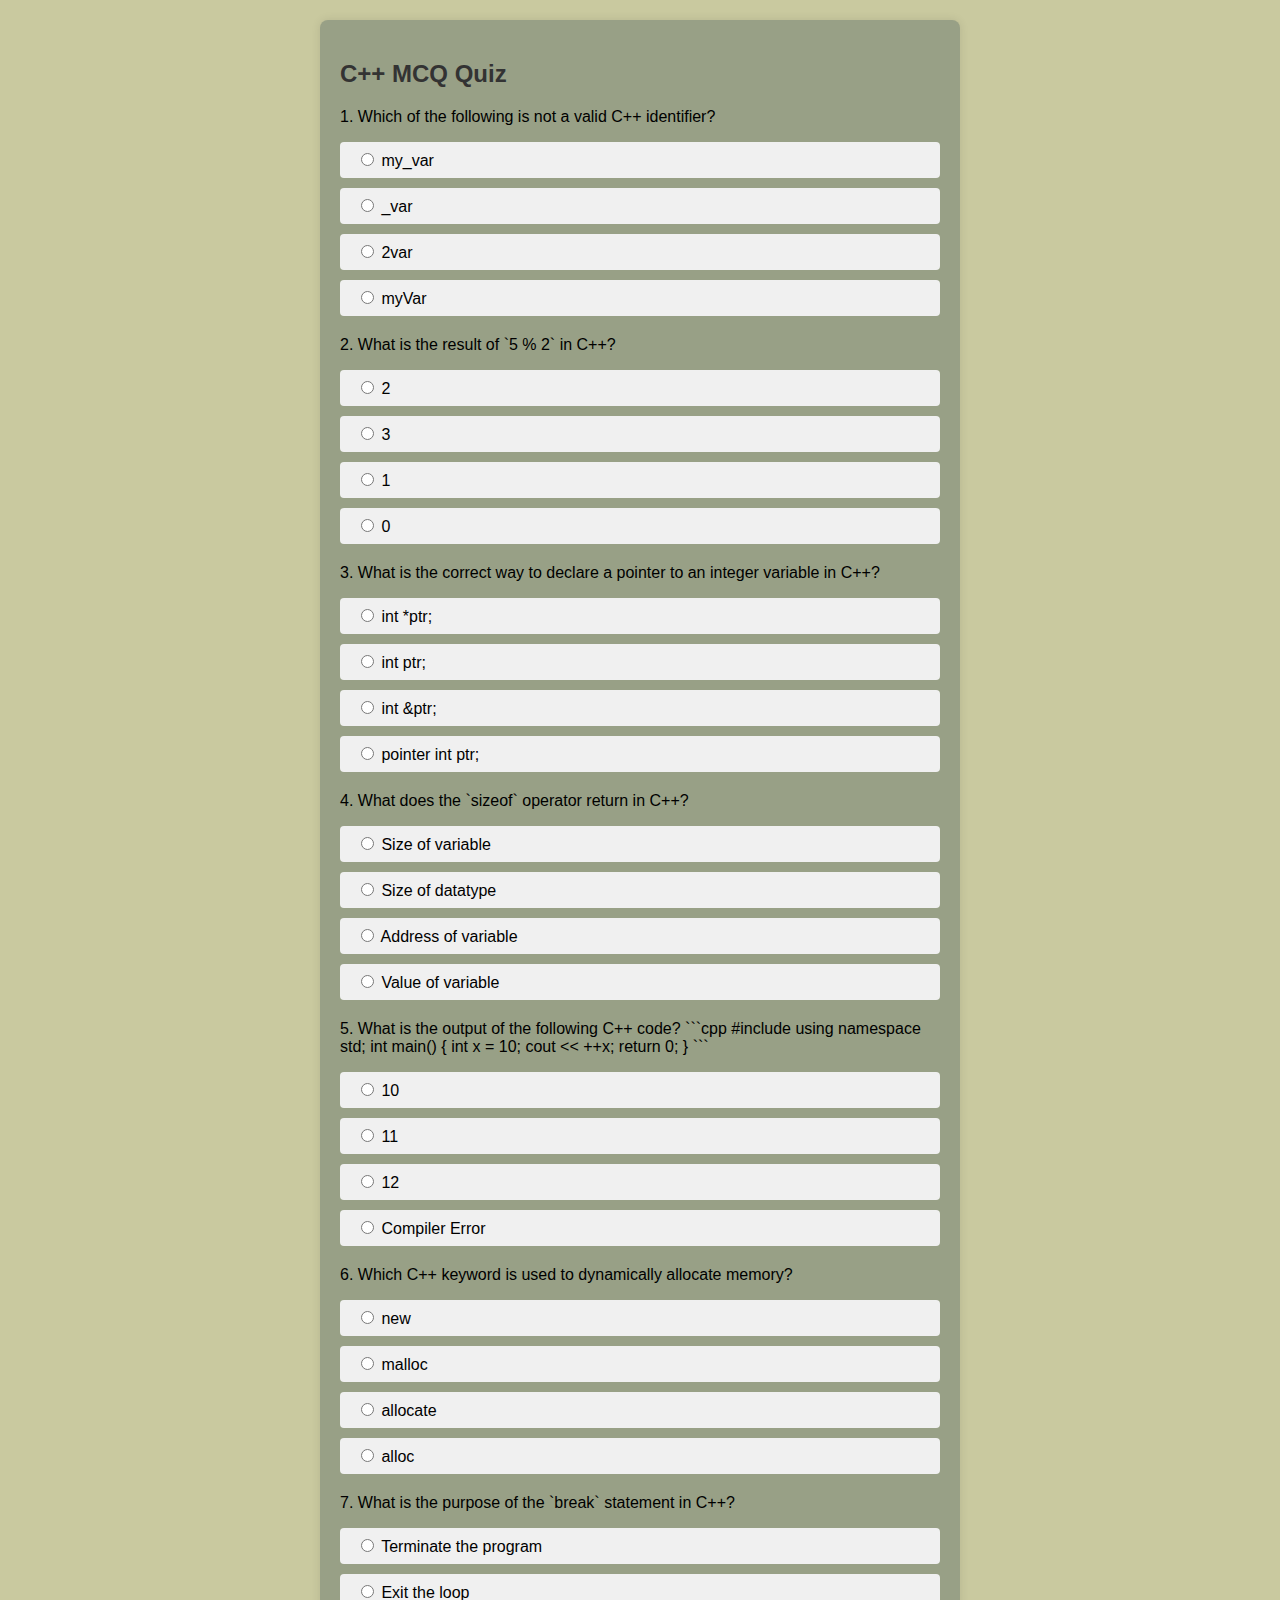
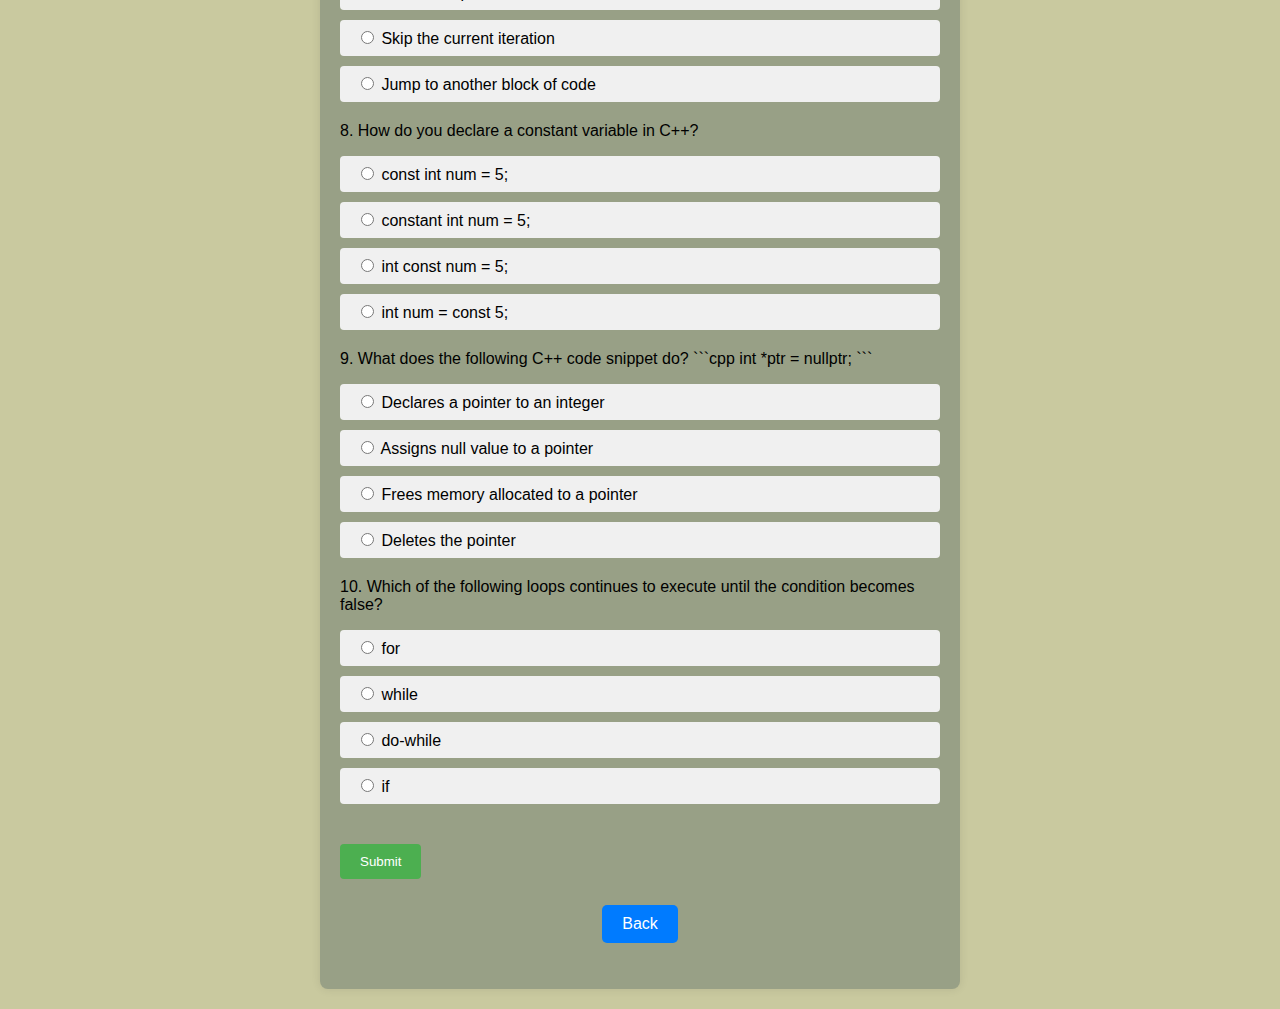
<file: C1Quiz.html>
<!DOCTYPE html>
<html lang="en">
<head>
    <meta charset="UTF-8">
    <meta name="viewport" content="width=device-width, initial-scale=1.0">
    <title>C++ MCQ Quiz</title>
    <style>
        body {
            font-family: Arial, sans-serif;
            background-color: rgb(201, 201, 159);
            text-align: center;
        }
        .quiz-container {
            max-width: 600px;
            margin: 20px auto;
            padding: 20px;
            background-color: rgb(152, 160, 134);
            box-shadow: 0 0 10px rgba(0, 0, 0, 0.1);
            border-radius: 8px;
            text-align: left;
        }
        h2 {
            color: #333;
            margin-bottom: 20px;
        }
        .question {
            margin-bottom: 20px;
        }
        .options label {
            display: block;
            margin-bottom: 10px;
            cursor: pointer;
            padding: 8px 16px;
            background-color: #f0f0f0;
            border-radius: 4px;
            transition: background-color 0.3s ease;
        }
        .options label:hover {
            background-color: #e0e0e0;
        }
        button {
            background-color: #4CAF50;
            color: white;
            padding: 10px 20px;
            border: none;
            cursor: pointer;
            border-radius: 4px;
            margin-top: 20px;
            transition: background-color 0.3s ease;
        }
        button:hover {
            background-color: #45a049;
        }
.navlink {
    color: #fff;
    background-color: #007BFF;
    text-decoration: none;
    padding: 10px 20px;
    border: none;
    border-radius: 5px;
    display: inline-block;
    margin: 10px 0;
    transition: background-color 0.3s, color 0.3s, box-shadow 0.3s;
    font-size: 16px;
}

.navlink:hover {
    background-color: #0056b3;
    color: #fff;
    box-shadow: 0 4px 8px rgba(0, 0, 0, 0.2);
}

    </style>
</head>
<body>
    <div class="quiz-container">
        <h2>C++ MCQ Quiz</h2>
        <div id="quiz"></div>
        <button onclick="showScore()">Submit</button>
        <center>
            <p>  <a class="navlink" id="Home" onclick="window.location.href='QuizDash.html';">Back</a></p>
        </center>
        
    </div>

    <script>
        const questions = [
            {
                question: "Which of the following is not a valid C++ identifier?",
                options: ["my_var", "_var", "2var", "myVar"],
                answer: "2var"
            },
            {
                question: "What is the result of `5 % 2` in C++?",
                options: ["2", "3", "1", "0"],
                answer: "1"
            },
            {
                question: "What is the correct way to declare a pointer to an integer variable in C++?",
                options: ["int *ptr;", "int ptr;", "int &ptr;", "pointer int ptr;"],
                answer: "int *ptr;"
            },
            {
                question: "What does the `sizeof` operator return in C++?",
                options: ["Size of variable", "Size of datatype", "Address of variable", "Value of variable"],
                answer: "Size of datatype"
            },
            {
                question: "What is the output of the following C++ code?\n\n```cpp\n#include <iostream>\nusing namespace std;\nint main() {\n    int x = 10;\n    cout << ++x;\n    return 0;\n}\n```",
                options: ["10", "11", "12", "Compiler Error"],
                answer: "11"
            },
            {
                question: "Which C++ keyword is used to dynamically allocate memory?",
                options: ["new", "malloc", "allocate", "alloc"],
                answer: "new"
            },
            {
                question: "What is the purpose of the `break` statement in C++?",
                options: ["Terminate the program", "Exit the loop", "Skip the current iteration", "Jump to another block of code"],
                answer: "Exit the loop"
            },
            {
                question: "How do you declare a constant variable in C++?",
                options: ["const int num = 5;", "constant int num = 5;", "int const num = 5;", "int num = const 5;"],
                answer: "const int num = 5;"
            },
            {
                question: "What does the following C++ code snippet do?\n\n```cpp\nint *ptr = nullptr;\n```",
                options: ["Declares a pointer to an integer", "Assigns null value to a pointer", "Frees memory allocated to a pointer", "Deletes the pointer"],
                answer: "Assigns null value to a pointer"
            },
            {
                question: "Which of the following loops continues to execute until the condition becomes false?",
                options: ["for", "while", "do-while", "if"],
                answer: "while"
            }
            // Add more questions as needed
        ];

        function loadQuestions() {
            const quizContainer = document.getElementById('quiz');
            let quizHTML = '';

            questions.forEach((question, index) => {
                quizHTML += `<div class="question">
                                <p>${index + 1}. ${question.question}</p>
                                <div class="options">`;
                question.options.forEach(option => {
                    quizHTML += `<label>
                                    <input type="radio" name="question${index}" value="${option}">
                                    ${option}
                                </label>`;
                });
                quizHTML += `</div></div>`;
            });

            quizContainer.innerHTML = quizHTML;
        }

        function showScore() {
            const correctAnswers = questions.map(question => question.answer);
            let score = 0;

            questions.forEach((question, index) => {
                const selectedOption = document.querySelector(`input[name=question${index}]:checked`);
                if (selectedOption) {
                    if (selectedOption.value === question.answer) {
                        score++;
                    }
                }
            });

            alert(`Your score is ${score}/${questions.length}`);
        }

        loadQuestions();
    </script>
</body>
</html>
</file>
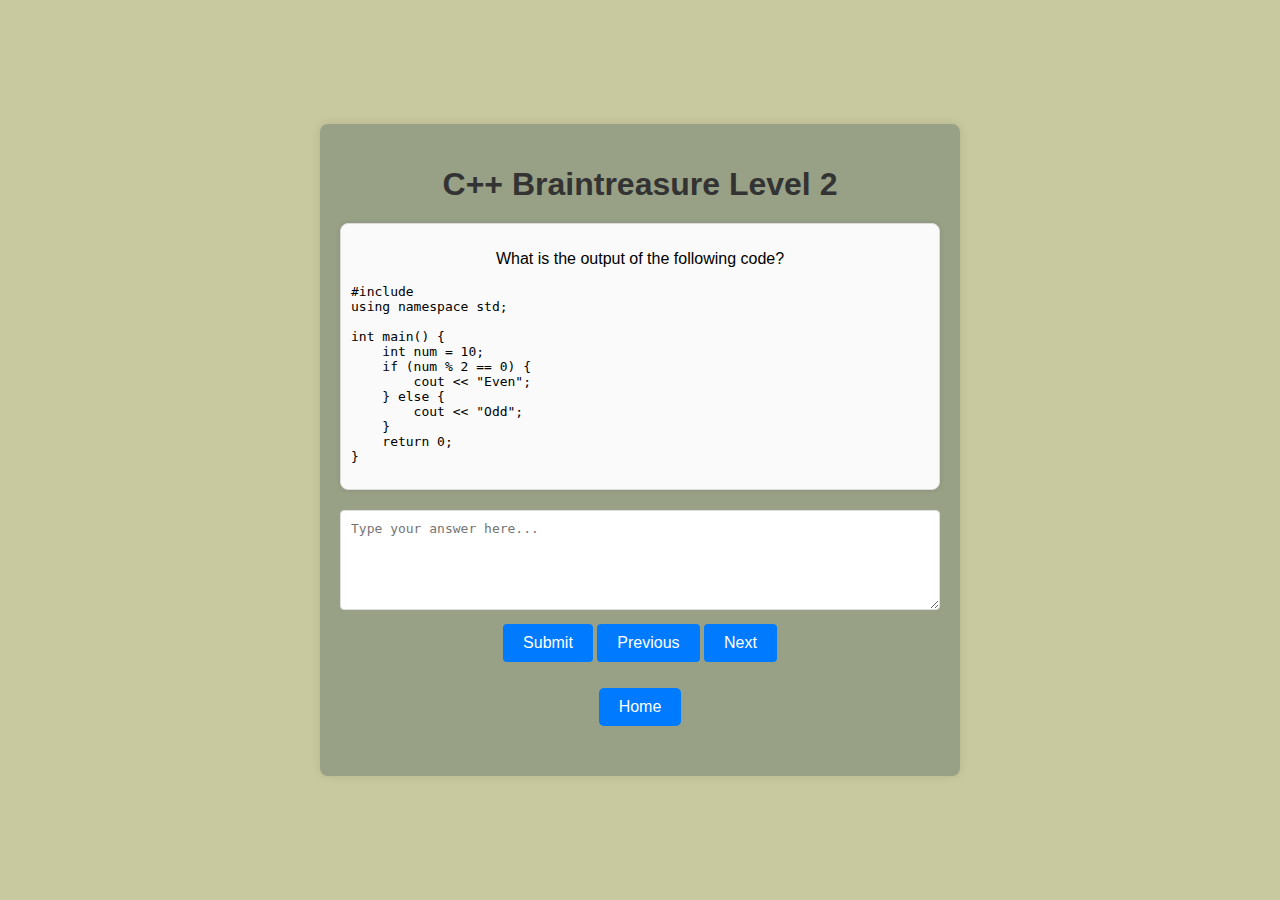
<file: C2Game.html>
<!DOCTYPE html>
<html lang="en">
<head>
    <meta charset="UTF-8">
    <meta name="viewport" content="width=device-width, initial-scale=1.0">
    <title>C++ Puzzle Game</title>
    <link rel="stylesheet" href="CGame.css">
</head>
<body>
    <div class="container">
        <h1>C++ Braintreasure Level 2</h1>
        <div id="puzzle-container">
            <div class="puzzle" id="puzzle1">
                <p>What is the output of the following code?</p>
                <pre><code>#include <iostream>
using namespace std;

int main() {
    int num = 10;
    if (num % 2 == 0) {
        cout << "Even";
    } else {
        cout << "Odd";
    }
    return 0;
}
                </code></pre>
            </div>
            <div class="puzzle" id="puzzle2" style="display:none;">
                <p>What will this code output?</p>
                <pre><code>#include <iostream>
using namespace std;

int main() {
    for (int i = 1; i < 5; i++) {
        cout << i;
    }
    return 0;
}
                </code></pre>
            </div>
            <div class="puzzle" id="puzzle3" style="display:none;">
                <p>Find the output of the following code:</p>
                <pre><code>#include <iostream>
using namespace std;

int main() {
    int count = 1;
    while (count <= 3) {
        cout << count;
        count++;
    }
    return 0;
}
                </code></pre>
            </div>
            <div class="puzzle" id="puzzle4" style="display:none;">
                <p>What does this loop print?</p>
                <pre><code>#include <iostream>
using namespace std;

int main() {
    for (int i = 2; i < 10; i += 2) {
        cout << i << " ";
    }
    return 0;
}
                </code></pre>
            </div>
            <div class="puzzle" id="puzzle5" style="display:none;">
                <p>What is the output of this code?</p>
                <pre><code>#include <iostream>
using namespace std;

int main() {
    int num = 7;
    if (num > 5) {
        cout << "Greater than 5";
    } else {
        cout << "Less or equal to 5";
    }
    return 0;
}
                </code></pre>
            </div>
            <div class="puzzle" id="puzzle6" style="display:none;">
                <p>What will this code print?</p>
                <pre><code>#include <iostream>
using namespace std;

int main() {
    for (int i = 1; i < 7; i++) {
        if (i % 2 == 0) {
            cout << i << " ";
        }
    }
    return 0;
}
                </code></pre>
            </div>
            <div class="puzzle" id="puzzle7" style="display:none;">
                <p>What will be the output of the following program?</p>
                <pre><code>#include <iostream>
using namespace std;

int main() {
    int x = 10;
    while (x > 5) {
        cout << x << " ";
        x--;
    }
    return 0;
}
                </code></pre>
            </div>
            <div class="puzzle" id="puzzle8" style="display:none;">
                <p>What does this code output?</p>
                <pre><code>#include <iostream>
using namespace std;

int main() {
    for (int i = 1; i < 4; i++) {
        if (i == 2) {
            cout << "Middle ";
        } else {
            cout << i << " ";
        }
    }
    return 0;
}
                </code></pre>
            </div>
            <div class="puzzle" id="puzzle9" style="display:none;">
                <p>What will this code print?</p>
                <pre><code>#include <iostream>
using namespace std;

int main() {
    int x = 0;
    while (x < 3) {
        x++;
        cout << x << " ";
    }
    return 0;
}
                </code></pre>
            </div>
            <div class="puzzle" id="puzzle10" style="display:none;">
                <p>What is the result of the following code?</p>
                <pre><code>#include <iostream>
using namespace std;

int main() {
    for (int i = 0; i < 5; i++) {
        cout << i << " ";
    }
    return 0;
}
                </code></pre>
            </div>
            <textarea id="answer" placeholder="Type your answer here..."></textarea>
            <button id="submitButton" onclick="checkAnswer()">Submit</button>
            <button id="prevButton" onclick="previousPuzzle()">Previous</button>
            <button id="nextButton" onclick="nextPuzzle()">Next</button>
            <center>
                <p><a class="navlink" id="Home" onclick="window.location.href='PuzzleDash.html';">Home</a></p>
            </center>
        </div>
        <p id="feedback"></p>
    </div>
    <script src="P2Game.js"></script>
</body>
</html>
</file>
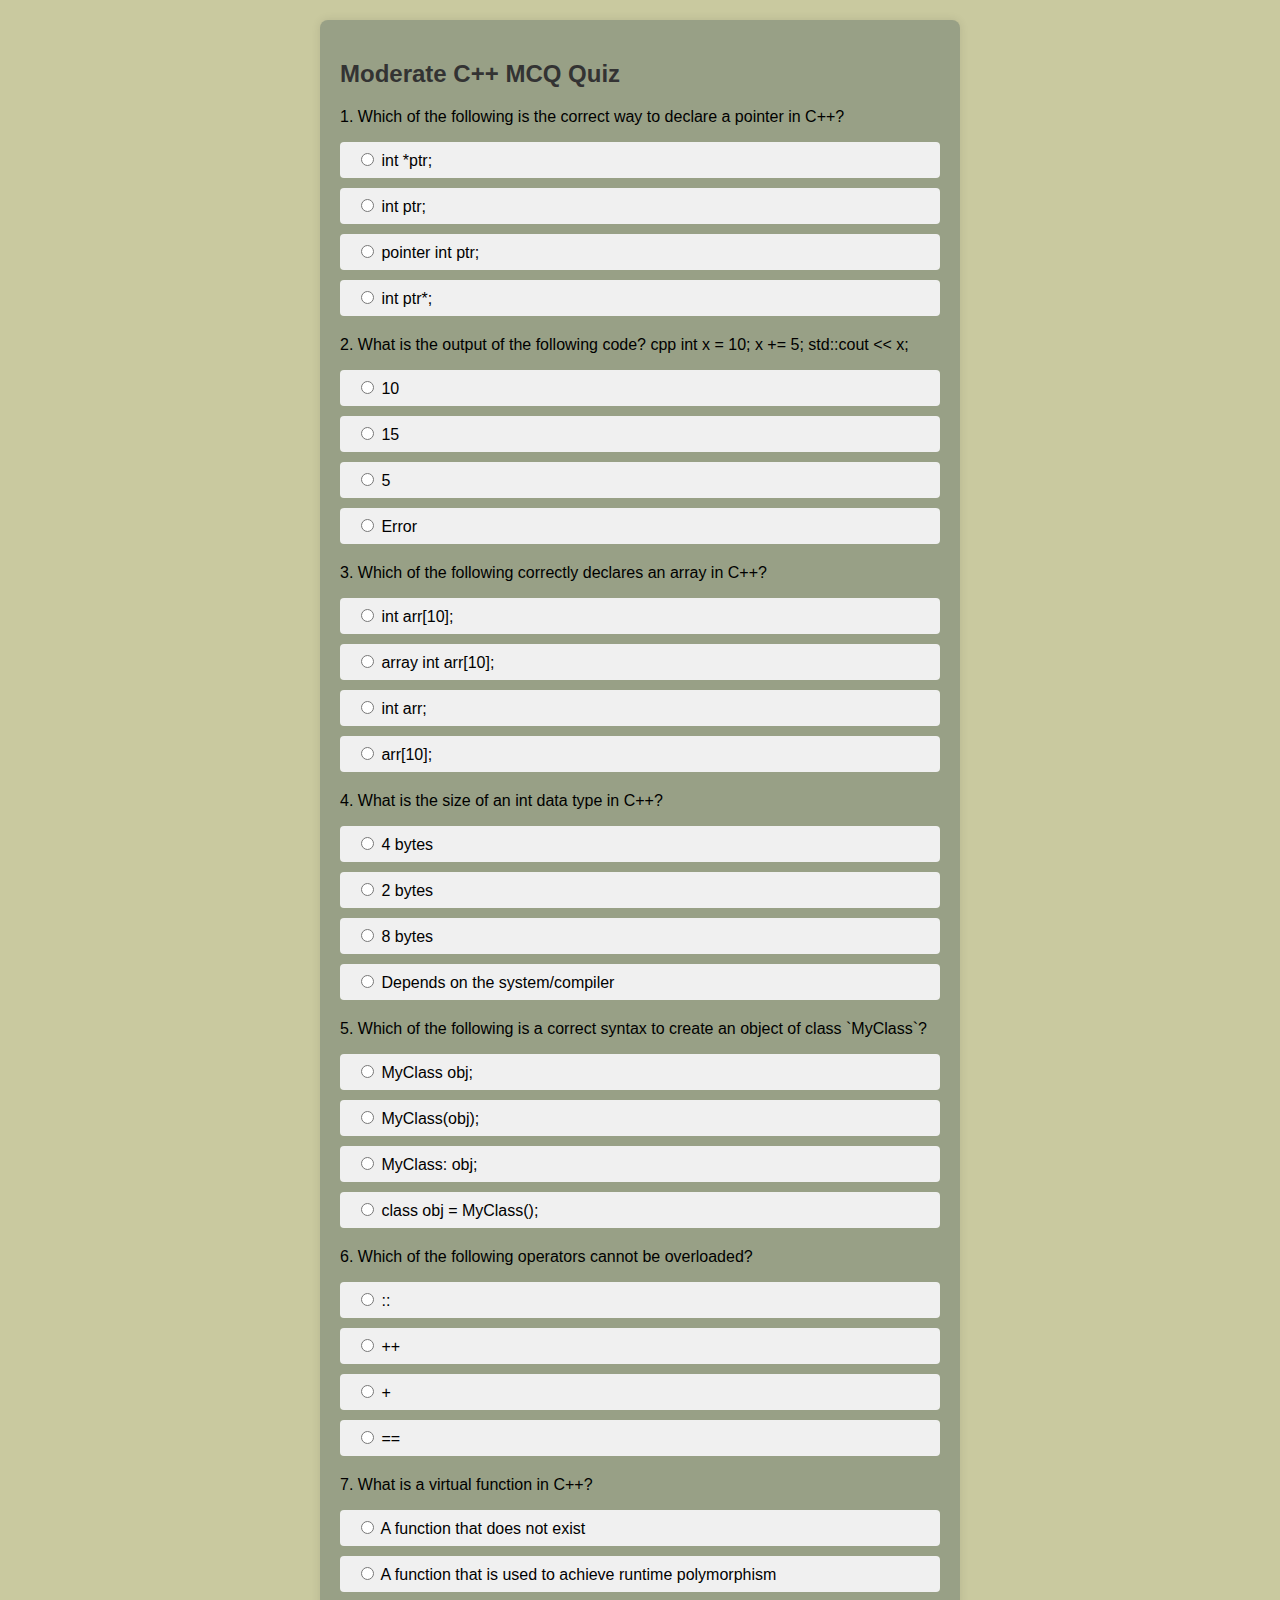
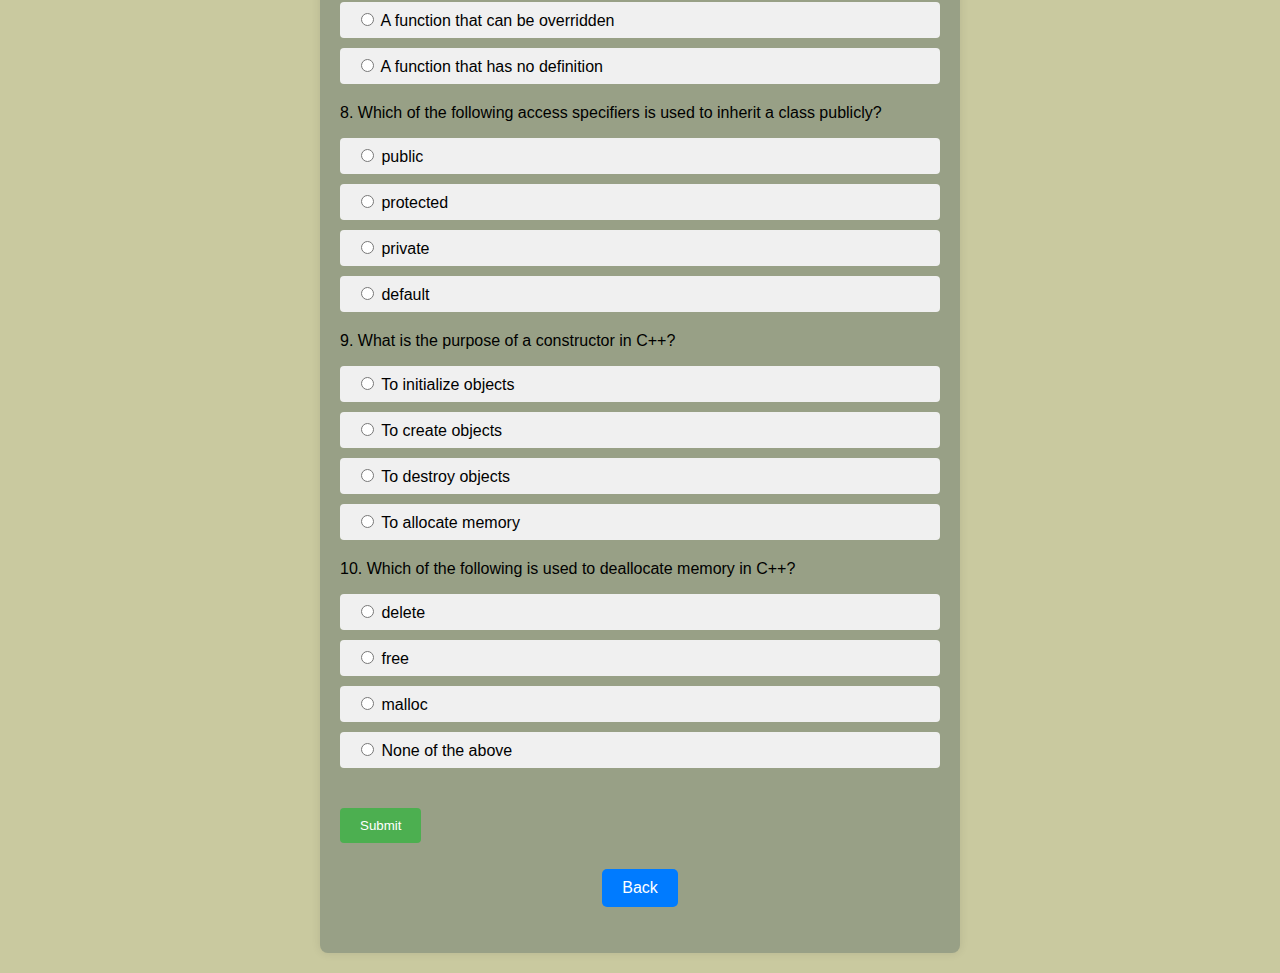
<file: C2Quiz.html>
<!DOCTYPE html>
<html lang="en">
<head>
    <meta charset="UTF-8">
    <meta name="viewport" content="width=device-width, initial-scale=1.0">
    <title>Moderate C++ MCQ Quiz</title>
    <style>
        body {
            font-family: Arial, sans-serif;
            background-color: rgb(201, 201, 159);;
            text-align: center;
        }
        .quiz-container {
            max-width: 600px;
            margin: 20px auto;
            padding: 20px;
            background-color: rgb(152, 160, 134);
            box-shadow: 0 0 10px rgba(0, 0, 0, 0.1);
            border-radius: 8px;
            text-align: left;
        }
        h2 {
            color: #333;
            margin-bottom: 20px;
        }
        .question {
            margin-bottom: 20px;
        }
        .options label {
            display: block;
            margin-bottom: 10px;
            cursor: pointer;
            padding: 8px 16px;
            background-color: #f0f0f0;
            border-radius: 4px;
            transition: background-color 0.3s ease;
        }
        .options label:hover {
            background-color: #e0e0e0;
        }
        button {
            background-color: #4CAF50;
            color: white;
            padding: 10px 20px;
            border: none;
            cursor: pointer;
            border-radius: 4px;
            margin-top: 20px;
            transition: background-color 0.3s ease;
        }
        button:hover {
            background-color: #45a049;
        }
        .navlink {
            color: #fff;
            background-color: #007BFF;
            text-decoration: none;
            padding: 10px 20px;
            border: none;
            border-radius: 5px;
            display: inline-block;
            margin: 10px 0;
            transition: background-color 0.3s, color 0.3s, box-shadow 0.3s;
            font-size: 16px;
        }
        .navlink:hover {
            background-color: #0056b3;
            color: #fff;
            box-shadow: 0 4px 8px rgba(0, 0, 0, 0.2);
        }
    </style>
</head>
<body>
    <div class="quiz-container">
        <h2>Moderate C++ MCQ Quiz</h2>
        <div id="quiz"></div>
        <button onclick="showScore()">Submit</button>
        <center>
            <p><a class="navlink" id="Home" onclick="window.location.href='QuizDash.html';">Back</a></p>
        </center>
    </div>

    <script>
        const questions = [
            {
                question: "Which of the following is the correct way to declare a pointer in C++?",
                options: ["int *ptr;", "int ptr;", "pointer int ptr;", "int ptr*;"],
                answer: "int *ptr;"
            },
            {
                question: "What is the output of the following code?\n\ncpp\nint x = 10;\nx += 5;\nstd::cout << x;\n",
                options: ["10", "15", "5", "Error"],
                answer: "15"
            },
            {
                question: "Which of the following correctly declares an array in C++?",
                options: ["int arr[10];", "array int arr[10];", "int arr;", "arr[10];"],
                answer: "int arr[10];"
            },
            {
                question: "What is the size of an int data type in C++?",
                options: ["4 bytes", "2 bytes", "8 bytes", "Depends on the system/compiler"],
                answer: "Depends on the system/compiler"
            },
            {
                question: "Which of the following is a correct syntax to create an object of class `MyClass`?",
                options: ["MyClass obj;", "MyClass(obj);", "MyClass: obj;", "class obj = MyClass();"],
                answer: "MyClass obj;"
            },
            {
                question: "Which of the following operators cannot be overloaded?",
                options: ["::", "++", "+", "=="],
                answer: "::"
            },
            {
                question: "What is a virtual function in C++?",
                options: ["A function that does not exist", "A function that is used to achieve runtime polymorphism", "A function that can be overridden", "A function that has no definition"],
                answer: "A function that is used to achieve runtime polymorphism"
            },
            {
                question: "Which of the following access specifiers is used to inherit a class publicly?",
                options: ["public", "protected", "private", "default"],
                answer: "public"
            },
            {
                question: "What is the purpose of a constructor in C++?",
                options: ["To initialize objects", "To create objects", "To destroy objects", "To allocate memory"],
                answer: "To initialize objects"
            },
            {
                question: "Which of the following is used to deallocate memory in C++?",
                options: ["delete", "free", "malloc", "None of the above"],
                answer: "delete"
            }
        ];
        function loadQuestions() {
            const quizContainer = document.getElementById('quiz');
            let quizHTML = '';

            questions.forEach((question, index) => {
                quizHTML += `<div class="question">
                                <p>${index + 1}. ${question.question}</p>
                                <div class="options">`;
                question.options.forEach(option => {
                    quizHTML += `<label>
                                    <input type="radio" name="question${index}" value="${option}">
                                    ${option}
                                </label>`;
                });
                quizHTML += `</div></div>`;
            });

            quizContainer.innerHTML = quizHTML;
        }

        function showScore() {
            const correctAnswers = questions.map(question => question.answer);
            let score = 0;

            questions.forEach((question, index) => {
                const selectedOption = document.querySelector(`input[name=question${index}]:checked`);
                if (selectedOption) {
                    if (selectedOption.value === question.answer) {
                        score++;
                    }
                }
            });

            alert(`Your score is ${score}/${questions.length}`);
        }

        loadQuestions();
    </script>
</body>
</html>
</file>
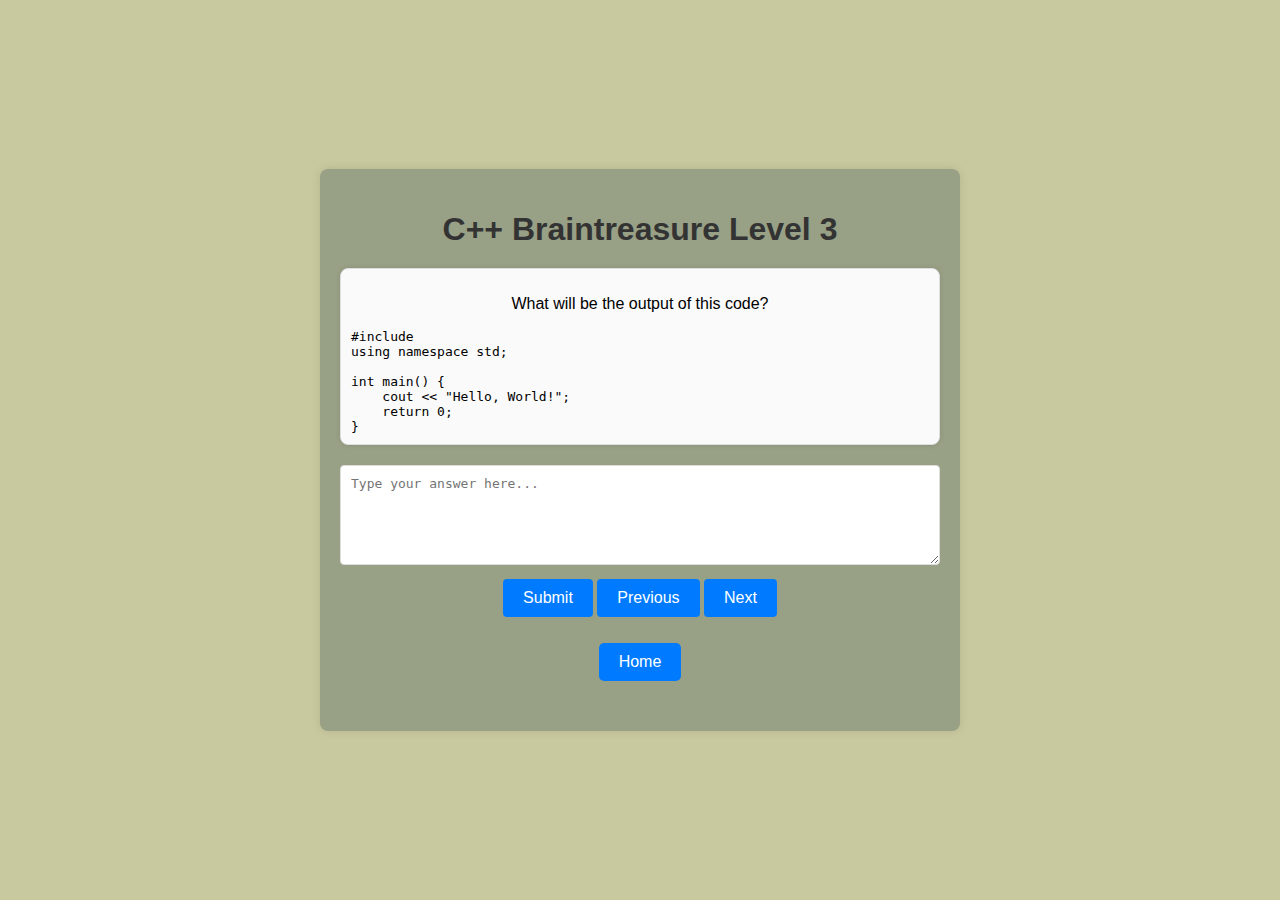
<file: C3Game.html>
<!DOCTYPE html>
<html lang="en">
<head>
    <meta charset="UTF-8">
    <meta name="viewport" content="width=device-width, initial-scale=1.0">
    <title>C++ Puzzle Game</title>
    <link rel="stylesheet" href="CGame.css">
</head>
<body>
    <div class="container">
        <h1>C++ Braintreasure Level 3</h1>
        <div id="puzzle-container">
            <div class="puzzle" id="puzzle1">
                <p>What will be the output of this code?</p>
                <pre><code>#include <iostream>
using namespace std;

int main() {
    cout << "Hello, World!";
    return 0;
}</code></pre>
            </div>
            <div class="puzzle" id="puzzle2" style="display:none;">
                <p>What does this code return?</p>
                <pre><code>#include <iostream>
using namespace std;

int add(int a, int b) {
    return a + b;
}

int main() {
    cout << add(5, 3);
    return 0;
}</code></pre>
            </div>
            <div class="puzzle" id="puzzle3" style="display:none;">
                <p>What is the output of this code?</p>
                <pre><code>#include <iostream>
using namespace std;

class Dog {
public:
    void bark() {
        cout << "Woof!";
    }
};

int main() {
    Dog dog;
    dog.bark();
    return 0;
}</code></pre>
            </div>
            <div class="puzzle" id="puzzle4" style="display:none;">
                <p>What will this code output?</p>
                <pre><code>#include <iostream>
using namespace std;

int multiply(int x, int y=2) {
    return x * y;
}

int main() {
    cout << multiply(3);
    return 0;
}</code></pre>
            </div>
            <div class="puzzle" id="puzzle5" style="display:none;">
                <p>What does this function return?</p>
                <pre><code>#include <iostream>
using namespace std;

int factorial(int n) {
    return (n == 0) ? 1 : n * factorial(n - 1);
}

int main() {
    cout << factorial(4);
    return 0;
}</code></pre>
            </div>
            <div class="puzzle" id="puzzle6" style="display:none;">
                <p>What will this code output?</p>
                <pre><code>#include <iostream>
using namespace std;

class Car {
public:
    string brand;
    Car(string b) : brand(b) {}
    void honk() {
        cout << brand << " goes beep!";
    }
};

int main() {
    Car myCar("Tesla");
    myCar.honk();
    return 0;
}</code></pre>
            </div>
            <div class="puzzle" id="puzzle7" style="display:none;">
                <p>What is the result of this function call?</p>
                <pre><code>#include <iostream>
using namespace std;

int power(int x, int n) {
    return (n == 0) ? 1 : x * power(x, n - 1);
}

int main() {
    cout << power(2, 3);
    return 0;
}</code></pre>
            </div>
            <div class="puzzle" id="puzzle8" style="display:none;">
                <p>What will this program output?</p>
                <pre><code>#include <iostream>
using namespace std;

class Person {
public:
    string name;
    int age;
    Person(string n, int a) : name(n), age(a) {}
    void introduce() {
        cout << "My name is " << name << " and I'm " << age << " years old.";
    }
};

int main() {
    Person p("John", 25);
    p.introduce();
    return 0;
}</code></pre>
            </div>
            <div class="puzzle" id="puzzle9" style="display:none;">
                <p>What is the result of this recursive function?</p>
                <pre><code>#include <iostream>
using namespace std;

int sumList(int lst[], int size) {
    return (size == 0) ? 0 : lst[0] + sumList(lst + 1, size - 1);
}

int main() {
    int arr[] = {1, 2, 3, 4};
    cout << sumList(arr, 4);
    return 0;
}</code></pre>
            </div>
            <div class="puzzle" id="puzzle10" style="display:none;">
                <p>What will this code output?</p>
                <pre><code>#include <iostream>
using namespace std;

class Circle {
public:
    float radius;
    Circle(float r) : radius(r) {}
    float area() {
        return 3.14 * radius * radius;
    }
};

int main() {
    Circle c(5);
    cout << c.area();
    return 0;
}</code></pre>
            </div>
            <textarea id="answer" placeholder="Type your answer here..."></textarea>
            <button id="submitButton" onclick="checkAnswer()">Submit</button>
            <button id="prevButton" onclick="previousPuzzle()">Previous</button>
            <button id="nextButton" onclick="nextPuzzle()">Next</button>
            <center>
                <p><a class="navlink" id="Home" onclick="window.location.href='PuzzleDash.html';">Home</a></p>
            </center>
        </div>
        <p id="feedback"></p>
    </div>
    <script src="C3Game.js"></script>
</body>
</html>
</file>
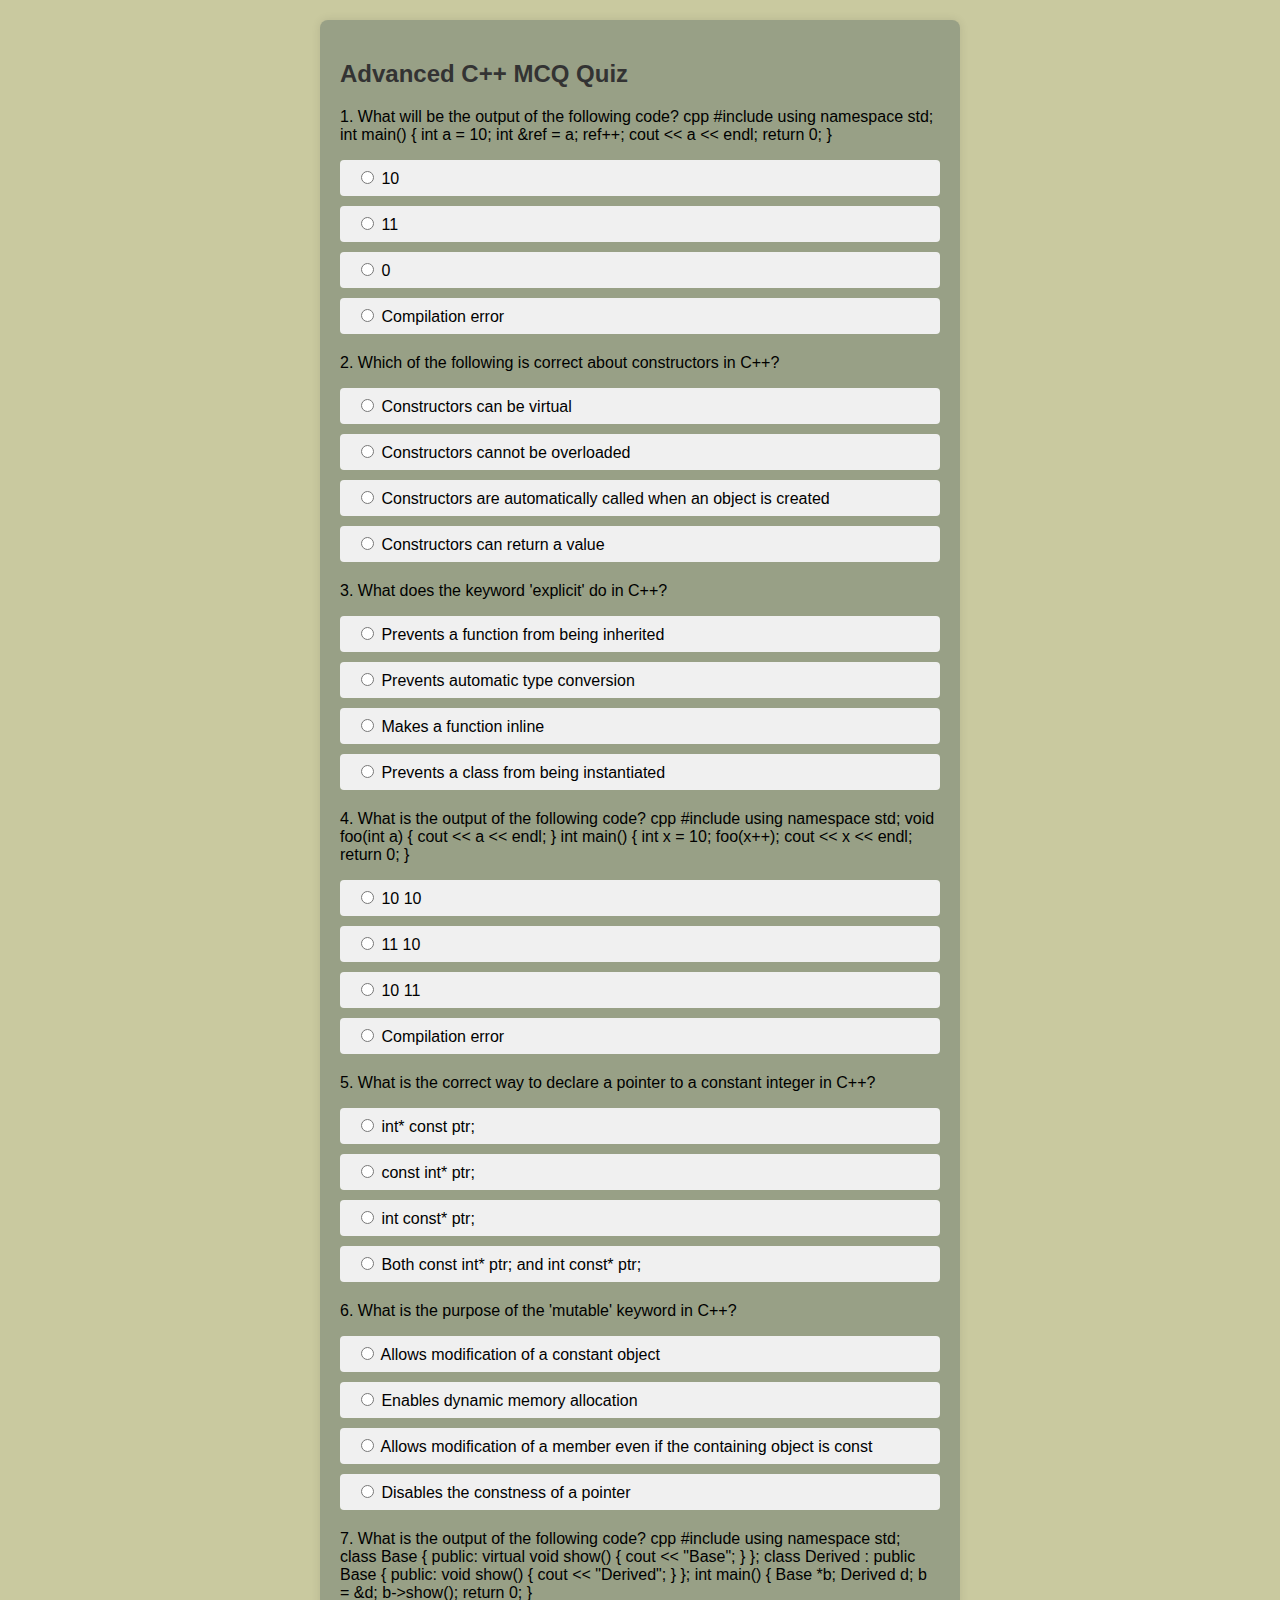
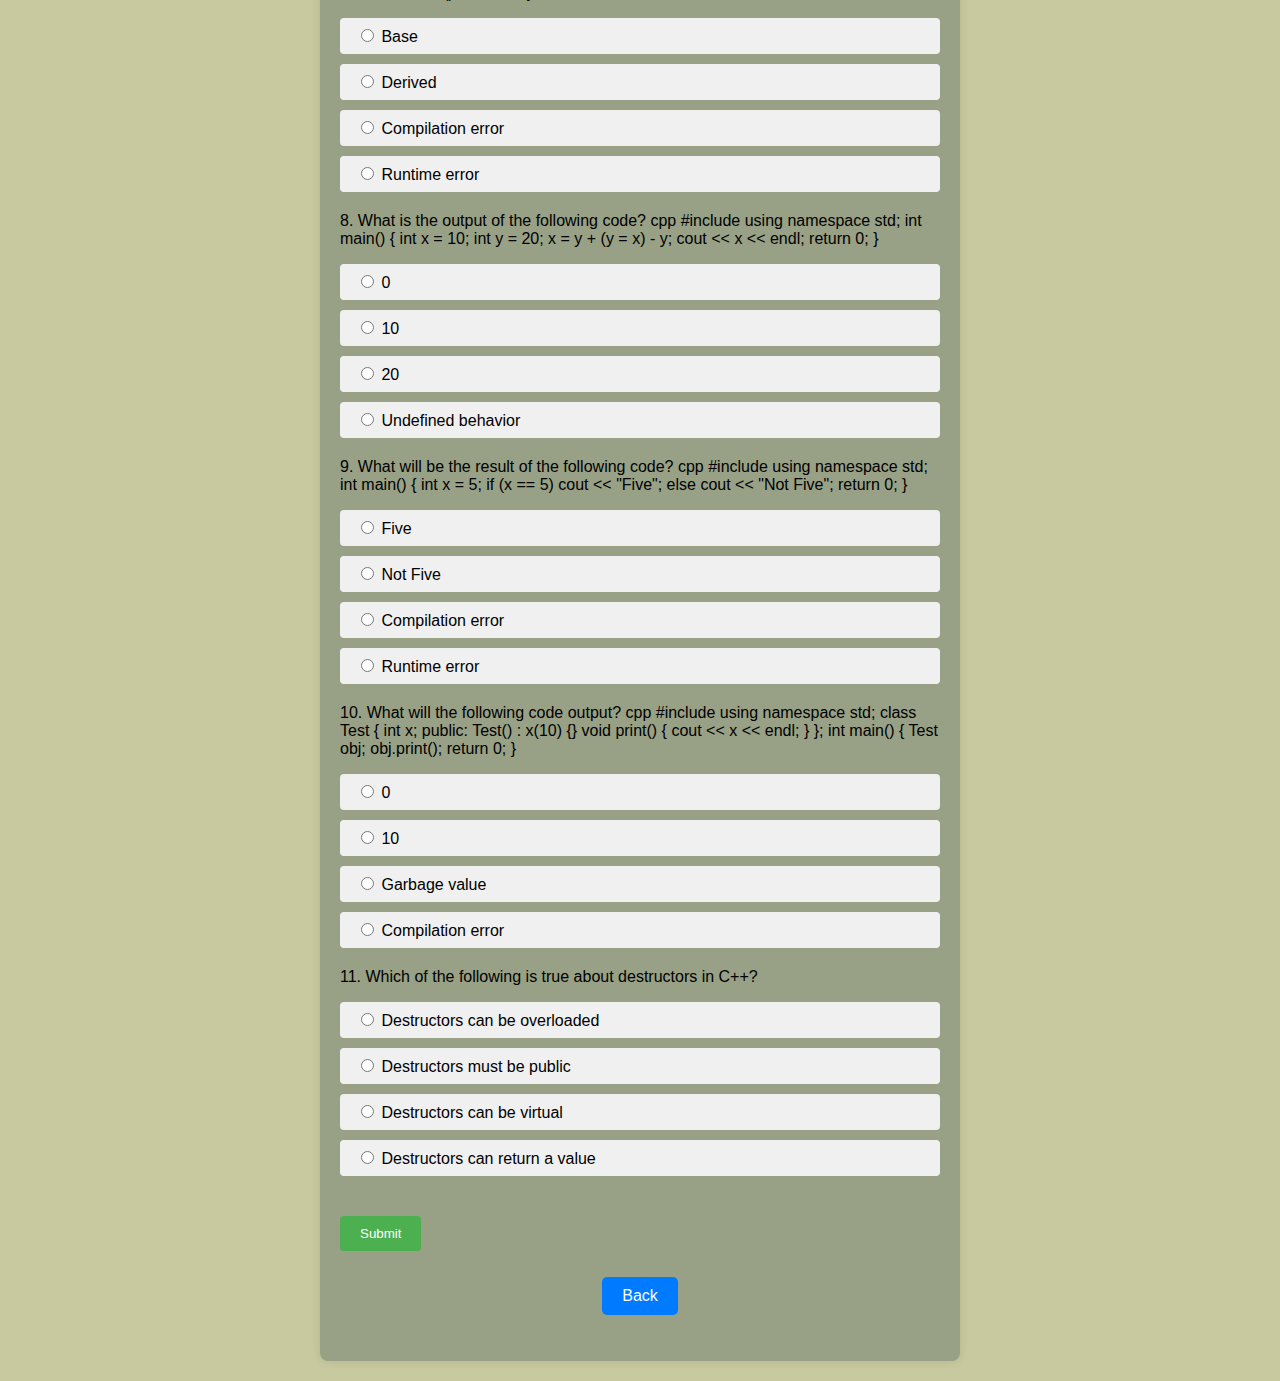
<file: C3Quiz.html>
<!DOCTYPE html>
<html lang="en">
<head>
    <meta charset="UTF-8">
    <meta name="viewport" content="width=device-width, initial-scale=1.0">
    <title>Advanced C++ MCQ Quiz</title>
    <style>
        body {
            font-family: Arial, sans-serif;
            background-color: rgb(201, 201, 159);;
            text-align: center;
        }
        .quiz-container {
            max-width: 600px;
            margin: 20px auto;
            padding: 20px;
            background-color: rgb(152, 160, 134);
            box-shadow: 0 0 10px rgba(0, 0, 0, 0.1);
            border-radius: 8px;
            text-align: left;
        }
        h2 {
            color: #333;
            margin-bottom: 20px;
        }
        .question {
            margin-bottom: 20px;
        }
        .options label {
            display: block;
            margin-bottom: 10px;
            cursor: pointer;
            padding: 8px 16px;
            background-color: #f0f0f0;
            border-radius: 4px;
            transition: background-color 0.3s ease;
        }
        .options label:hover {
            background-color: #e0e0e0;
        }
        button {
            background-color: #4CAF50;
            color: white;
            padding: 10px 20px;
            border: none;
            cursor: pointer;
            border-radius: 4px;
            margin-top: 20px;
            transition: background-color 0.3s ease;
        }
        button:hover {
            background-color: #45a049;
        }
        .navlink {
            color: #fff;
            background-color: #007BFF;
            text-decoration: none;
            padding: 10px 20px;
            border: none;
            border-radius: 5px;
            display: inline-block;
            margin: 10px 0;
            transition: background-color 0.3s, color 0.3s, box-shadow 0.3s;
            font-size: 16px;
        }
        .navlink:hover {
            background-color: #0056b3;
            color: #fff;
            box-shadow: 0 4px 8px rgba(0, 0, 0, 0.2);
        }
    </style>
</head>
<body>
    <div class="quiz-container">
        <h2>Advanced C++ MCQ Quiz</h2>
        <div id="quiz"></div>
        <button onclick="showScore()">Submit</button>
        <center>
            <p><a class="navlink" id="Home" onclick="window.location.href='QuizDash.html';">Back</a></p>
        </center>
    </div>

    <script>
        const questions = [
            {
                question: "What will be the output of the following code?\n\ncpp\n#include <iostream>\nusing namespace std;\nint main() {\n    int a = 10;\n    int &ref = a;\n    ref++;\n    cout << a << endl;\n    return 0;\n}\n",
                options: ["10", "11", "0", "Compilation error"],
                answer: "11"
            },
            {
                question: "Which of the following is correct about constructors in C++?",
                options: ["Constructors can be virtual", "Constructors cannot be overloaded", "Constructors are automatically called when an object is created", "Constructors can return a value"],
                answer: "Constructors are automatically called when an object is created"
            },
            {
                question: "What does the keyword 'explicit' do in C++?",
                options: ["Prevents a function from being inherited", "Prevents automatic type conversion", "Makes a function inline", "Prevents a class from being instantiated"],
                answer: "Prevents automatic type conversion"
            },
            {
                question: "What is the output of the following code?\n\ncpp\n#include <iostream>\nusing namespace std;\nvoid foo(int a) {\n    cout << a << endl;\n}\nint main() {\n    int x = 10;\n    foo(x++);\n    cout << x << endl;\n    return 0;\n}\n",
                options: ["10 10", "11 10", "10 11", "Compilation error"],
                answer: "10 11"
            },
            {
                question: "What is the correct way to declare a pointer to a constant integer in C++?",
                options: ["int* const ptr;", "const int* ptr;", "int const* ptr;", "Both const int* ptr; and int const* ptr;"],
                answer: "Both const int* ptr; and int const* ptr;"
            },
            {
                question: "What is the purpose of the 'mutable' keyword in C++?",
                options: ["Allows modification of a constant object", "Enables dynamic memory allocation", "Allows modification of a member even if the containing object is const", "Disables the constness of a pointer"],
                answer: "Allows modification of a member even if the containing object is const"
            },
            {
                question: "What is the output of the following code?\n\ncpp\n#include <iostream>\nusing namespace std;\nclass Base {\npublic:\n    virtual void show() { cout << \"Base\"; }\n};\nclass Derived : public Base {\npublic:\n    void show() { cout << \"Derived\"; }\n};\nint main() {\n    Base *b;\n    Derived d;\n    b = &d;\n    b->show();\n    return 0;\n}\n",
                options: ["Base", "Derived", "Compilation error", "Runtime error"],
                answer: "Derived"
            },
            {
                question: "What is the output of the following code?\n\ncpp\n#include <iostream>\nusing namespace std;\nint main() {\n    int x = 10;\n    int y = 20;\n    x = y + (y = x) - y;\n    cout << x << endl;\n    return 0;\n}\n",
                options: ["0", "10", "20", "Undefined behavior"],
                answer: "10"
            },
            {
                question: "What will be the result of the following code?\n\ncpp\n#include <iostream>\nusing namespace std;\nint main() {\n    int x = 5;\n    if (x == 5)\n        cout << \"Five\";\n    else\n        cout << \"Not Five\";\n    return 0;\n}\n",
                options: ["Five", "Not Five", "Compilation error", "Runtime error"],
                answer: "Five"
            },
            {
                question: "What will the following code output?\n\ncpp\n#include <iostream>\nusing namespace std;\nclass Test {\n    int x;\npublic:\n    Test() : x(10) {}\n    void print() { cout << x << endl; }\n};\nint main() {\n    Test obj;\n    obj.print();\n    return 0;\n}\n",
                options: ["0", "10", "Garbage value", "Compilation error"],
                answer: "10"
            },
            {
                question: "Which of the following is true about destructors in C++?",
                options: ["Destructors can be overloaded", "Destructors must be public", "Destructors can be virtual", "Destructors can return a value"],
                answer: "Destructors can be virtual"
            }
        ];

        function loadQuestions() {
            const quizContainer = document.getElementById('quiz');
            let quizHTML = '';

            questions.forEach((question, index) => {
                quizHTML += `<div class="question">
                                <p>${index + 1}. ${question.question}</p>
                                <div class="options">`;
                question.options.forEach(option => {
                    quizHTML += `<label>
                                    <input type="radio" name="question${index}" value="${option}">
                                    ${option}
                                </label>`;
                });
                quizHTML += `</div></div>`;
            });

            quizContainer.innerHTML = quizHTML;
        }

        function showScore() {
            const correctAnswers = questions.map(question => question.answer);
            let score = 0;

            questions.forEach((question, index) => {
                const selectedOption = document.querySelector(`input[name=question${index}]:checked`);
                if (selectedOption) {
                    if (selectedOption.value === question.answer) {
                        score++;
                    }
                }
            });

            alert(`Your score is ${score}/${questions.length}`);
        }

        loadQuestions();
    </script>
</body>
</html>
</file>
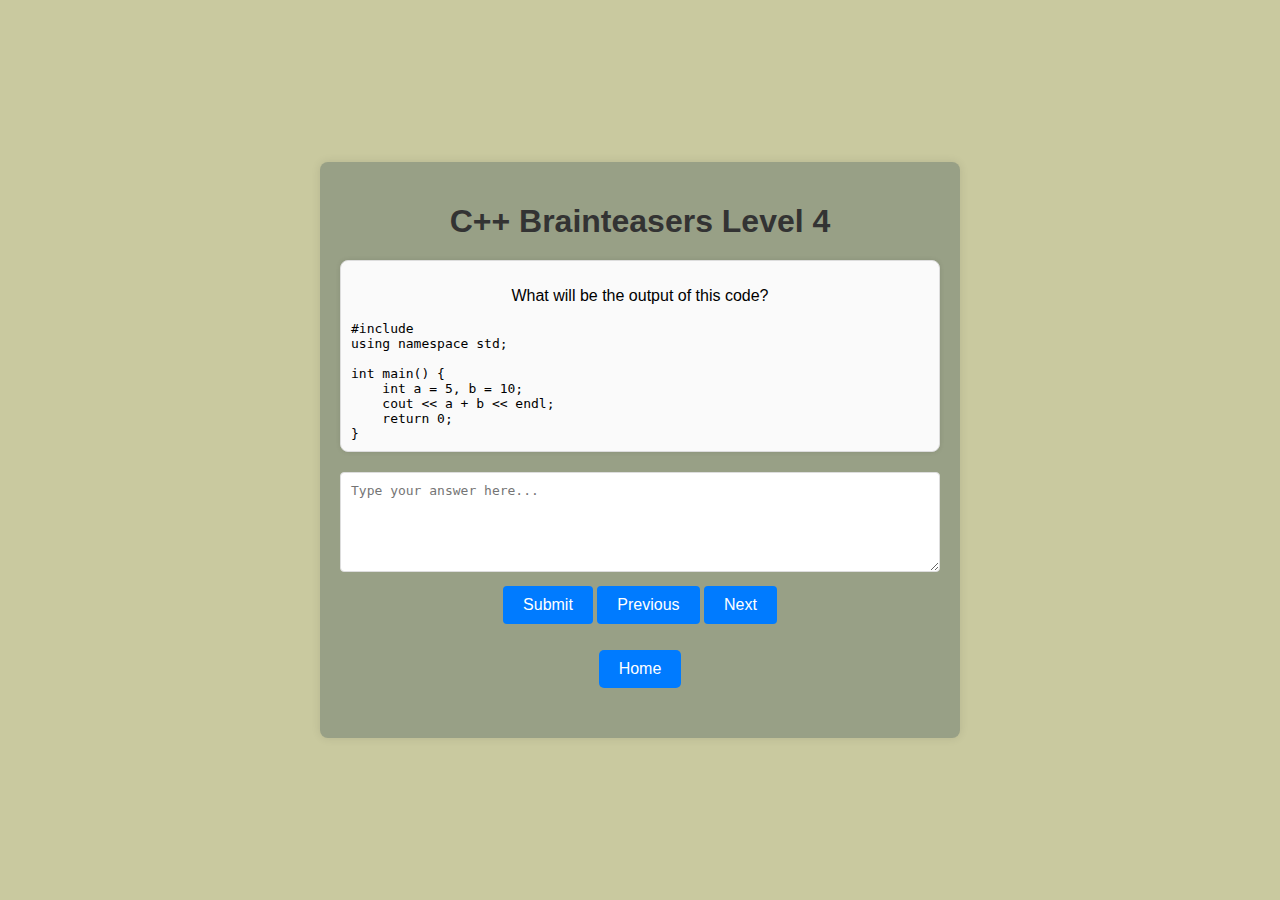
<file: C4Game.html>
<!DOCTYPE html>
<html lang="en">
<head>
    <meta charset="UTF-8">
    <meta name="viewport" content="width=device-width, initial-scale=1.0">
    <title>C++ Puzzle Game</title>
    <link rel="stylesheet" href="CGame.css">
</head>
<body>
    <div class="container">
        <h1>C++ Brainteasers Level 4</h1>
        <div id="puzzle-container">
            <div class="puzzle" id="puzzle1">
                <p>What will be the output of this code?</p>
                <pre><code>#include <iostream>
using namespace std;

int main() {
    int a = 5, b = 10;
    cout << a + b << endl;
    return 0;
}</code></pre>
            </div>
            <div class="puzzle" id="puzzle2" style="display:none;">
                <p>What is the output of this function?</p>
                <pre><code>#include <iostream>
using namespace std;

void fun(int x) {
    x += 5;
    cout << x << endl;
}

int main() {
    int a = 10;
    fun(a);
    cout << a << endl;
    return 0;
}</code></pre>
            </div>
            <div class="puzzle" id="puzzle3" style="display:none;">
                <p>What will be printed by this code?</p>
                <pre><code>#include <iostream>
using namespace std;

int main() {
    int x = 3;
    int y = x++;
    cout << y << " " << x << endl;
    return 0;
}</code></pre>
            </div>
            <div class="puzzle" id="puzzle4" style="display:none;">
                <p>What will this code output?</p>
                <pre><code>#include <iostream>
using namespace std;

int main() {
    int a = 5;
    if (a > 0) {
        cout << "Positive" << endl;
    } else {
        cout << "Negative" << endl;
    }
    return 0;
}</code></pre>
            </div>
            <div class="puzzle" id="puzzle5" style="display:none;">
                <p>What is the result of the following code?</p>
                <pre><code>#include <iostream>
using namespace std;

int main() {
    int arr[3] = {1, 2, 3};
    cout << arr[3] << endl; // Out of bounds access
    return 0;
}</code></pre>
            </div>
            <div class="puzzle" id="puzzle6" style="display:none;">
                <p>What will be the output of this code?</p>
                <pre><code>#include <iostream>
using namespace std;

int main() {
    const int x = 10;
    // x++; // Uncommenting this line will cause a compilation error
    cout << x << endl;
    return 0;
}</code></pre>
            </div>
            <div class="puzzle" id="puzzle7" style="display:none;">
                <p>What does this code output?</p>
                <pre><code>#include <iostream>
using namespace std;

int main() {
    int a = 5;
    int b = 10;
    int c = a < b ? a : b;
    cout << c << endl;
    return 0;
}</code></pre>
            </div>
            <div class="puzzle" id="puzzle8" style="display:none;">
                <p>What is the output of this function?</p>
                <pre><code>#include <iostream>
using namespace std;

void recursive(int n) {
    if (n > 0) {
        cout << n << " ";
        recursive(n - 1);
    }
}

int main() {
    recursive(3);
    return 0;
}</code></pre>
            </div>
            <div class="puzzle" id="puzzle9" style="display:none;">
                <p>What will this code print?</p>
                <pre><code>#include <iostream>
using namespace std;

int main() {
    int a = 0;
    for (int i = 0; i < 5; i++) {
        a += i;
    }
    cout << a << endl;
    return 0;
}</code></pre>
            </div>
            <div class="puzzle" id="puzzle10" style="display:none;">
                <p>What is the output of this class method example?</p>
                <pre><code>#include <iostream>
using namespace std;

class Example {
public:
    static int count;
    Example() { count++; }
};

int Example::count = 0;

int main() {
    Example e1, e2;
    cout << Example::count << endl;
    return 0;
}</code></pre>
            </div>
            <textarea id="answer" placeholder="Type your answer here..."></textarea>
            <button id="submitButton" onclick="checkAnswer()">Submit</button>
            <button id="prevButton" onclick="previousPuzzle()">Previous</button>
            <button id="nextButton" onclick="nextPuzzle()">Next</button>
            <center>
                <p><a class="navlink" id="Home" onclick="window.location.href='PuzzleDash.html';">Home</a></p>
            </center>
        </div>
        <p id="feedback"></p>
    </div>
    <script src="C4Game.js"></script>
</body>
</html>
</file>
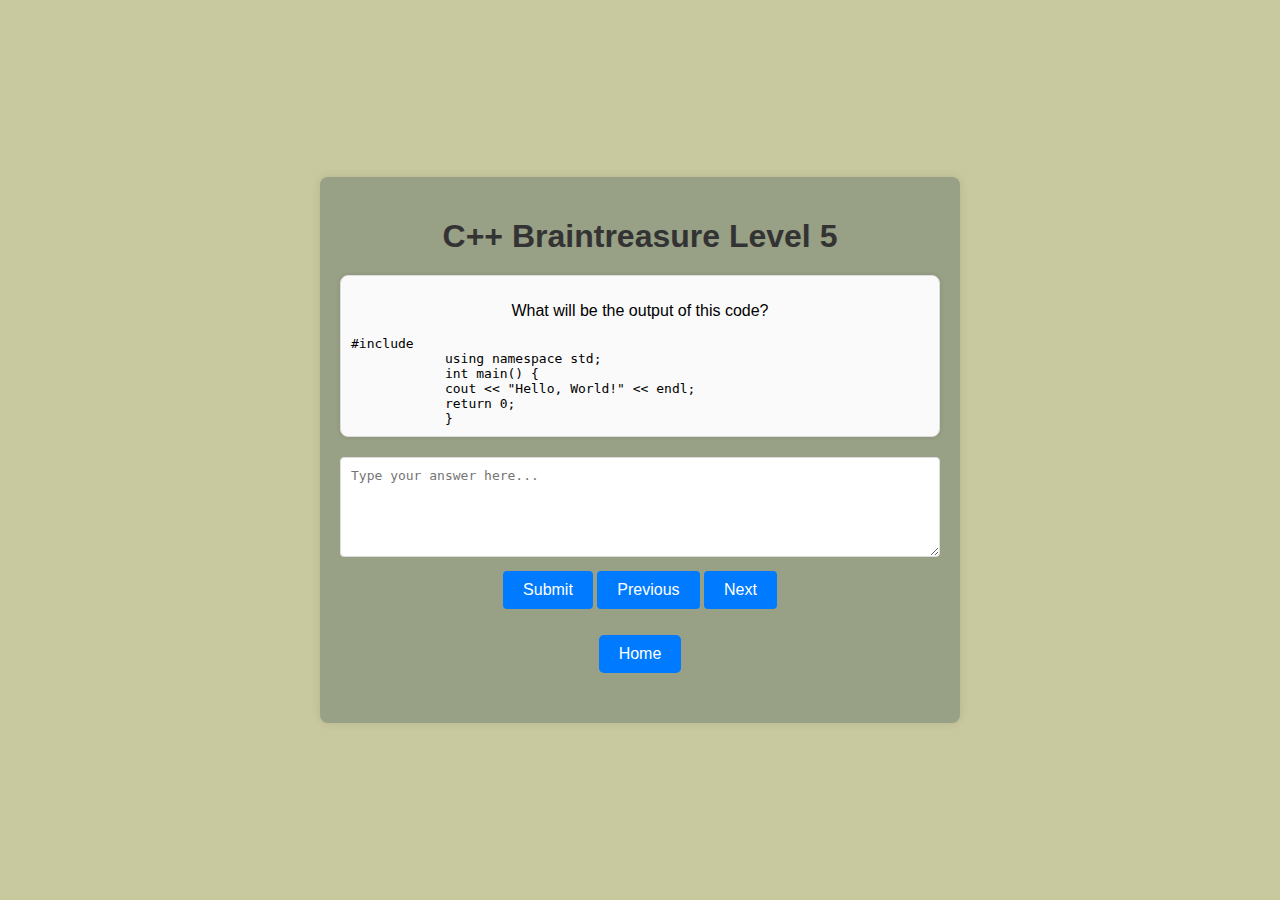
<file: C5Game.html>
<!DOCTYPE html>
    <html lang="en">
    <head>
        <meta charset="UTF-8">
        <meta name="viewport" content="width=device-width, initial-scale=1.0">
        <title>C++ Puzzle Game</title>
        <link rel="stylesheet" href="CGame.css">
    </head>
    <body>
        <div class="container">
            <h1>C++ Braintreasure Level 5</h1>
            <div id="puzzle-container">
                <div class="puzzle" id="puzzle1">
                    <p>What will be the output of this code?</p>
                    <pre><code>#include <iostream>
            using namespace std;
            int main() {
            cout << "Hello, World!" << endl;
            return 0;
            }</code></pre>
                </div>
                <div class="puzzle" id="puzzle2" style="display:none;">
                    <p>What is the output of the following code?</p>
                    <pre><code>#include <iostream>
            using namespace std;
            int main() {
            int x = 10;
            cout << x++ << " " << ++x;
            return 0;
            }</code></pre>
                </div>
                <div class="puzzle" id="puzzle3" style="display:none;">
                    <p>What does this code output?</p>
                    <pre><code>#include <iostream>
            using namespace std;
            void fun(int &x) {
            x++;
            }
            int main() {
            int a = 5;
            fun(a);
            cout << a;
            return 0;
            }</code></pre>
                </div>
                <div class="puzzle" id="puzzle4" style="display:none;">
                    <p>What will be printed by the following code?</p>
                    <pre><code>#include <iostream>
            using namespace std;
            class A {
            public:
            A() { cout << "A "; }
            ~A() { cout << "~A "; }
            };
            int main() {
            A a;
            return 0;
            }</code></pre>
                </div>
                <div class="puzzle" id="puzzle5" style="display:none;">
                    <p>What will this code output?</p>
                    <pre><code>#include <iostream>
            using namespace std;
            int main() {
            int arr[3] = {1, 2, 3};
            cout << arr[3];
            return 0;
            }</code></pre>
                </div>
                <div class="puzzle" id="puzzle6" style="display:none;">
                    <p>What will the following code print?</p>
                    <pre><code>#include <iostream>
            using namespace std;
            int main() {
            for (int i = 0; i < 5; i++) {
            if (i == 3)
                break;
            cout << i << " ";
            }
            return 0;
            }</code></pre>
                </div>
                <div class="puzzle" id="puzzle7" style="display:none;">
                    <p>What will this code output?</p>
                    <pre><code>#include <iostream>
            using namespace std;
            int main() {
            const int x = 10;
            // x = 20; // Uncomment to see an error
            cout << x;
            return 0;
            }</code></pre>
                </div>
                <div class="puzzle" id="puzzle8" style="display:none;">
                    <p>What will be the output of this code?</p>
                    <pre><code>#include <iostream>
            using namespace std;
            int main() {
            int x = 5;
            int &y = x;
            y++;
            cout << x;
            return 0;
            }</code></pre>
                </div>
                <div class="puzzle" id="puzzle9" style="display:none;">
                    <p>What does this code print?</p>
                    <pre><code>#include <iostream>
            using namespace std;
            int main() {
            int *p = nullptr;
            cout << (p ? "Not null" : "Null");
            return 0;
            }</code></pre>
                </div>
                <div class="puzzle" id="puzzle10" style="display:none;">
                    <p>What will be the output of this code?</p>
                    <pre><code>#include <iostream>
            using namespace std;
            int main() {
            int a = 5, b = 10;
            cout << (a > b ? a : b);
            return 0;
            }</code></pre>
                </div>
            
            
            
                <textarea id="answer" placeholder="Type your answer here..."></textarea>
                <button id="submitButton" onclick="checkAnswer()">Submit</button>
                <button id="prevButton" onclick="previousPuzzle()">Previous</button>
                <button id="nextButton" onclick="nextPuzzle()">Next</button>
                <center>
                    <p><a class="navlink" id="Home" onclick="window.location.href='PuzzleDash.html';">Home</a></p>
                </center>
            </div>
            <p id="feedback"></p>
        </div>
        <script src="C5Game.js"></script>
    </body>
    </html>
</file>
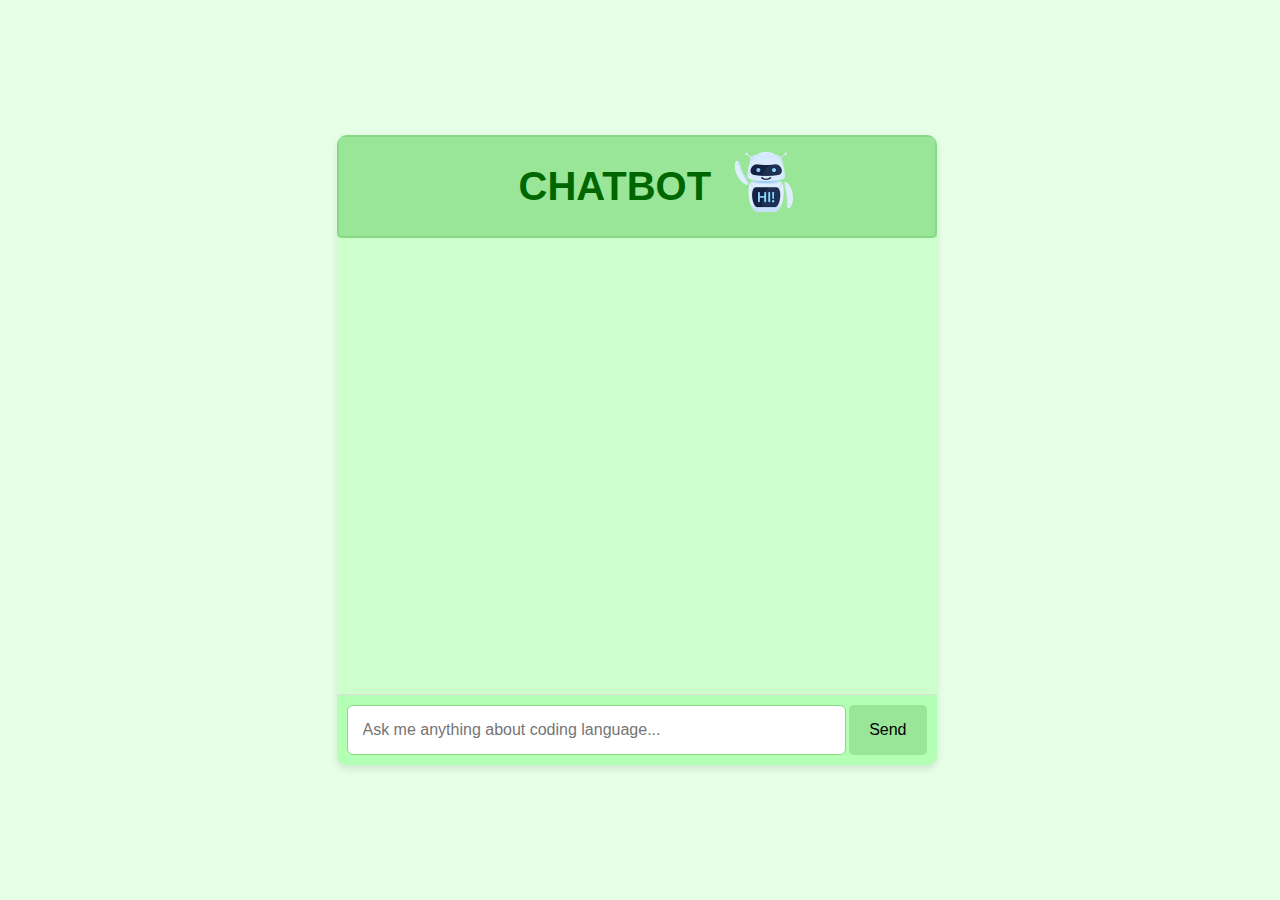
<file: Chat.html>
<!DOCTYPE html>
<html lang="en">
<head>
    <meta charset="UTF-8">
    <meta name="viewport" content="width=device-width, initial-scale=1.0">
    <title>Chatbot</title>
    <style>
        
        body {
    font-family: 'Poppins', sans-serif;
    margin: 0;
    padding: 0;
    display: flex;
    justify-content: center;
    align-items: center;
    height: 100vh;
    background-color: #e6ffe6; 

}

.chatbot {
    width: 33.8vw;
    position: absolute;
    top: 39px;
    z-index: 13;
    left: 33%;
    height: 147px;
    border-radius: 14px;
}


#chat-container {
    display: flex;
    flex-direction: column;
    width: 100%;
    max-width: 600px;
    height: 70vh;
    border-radius: 10px;
    overflow: hidden;
    background-color: #b3ffb3;
    box-shadow: 0 4px 8px rgba(0, 0, 0, 0.1);
    margin: 0;
    padding: 0;
    margin-left: -7px;
}



#chat-header {
    background-color: #99e699;
    color: #006600;
    padding: 0px;
    text-align: center;
    font-size: 20px;
    font-weight: bold;
    border: 2px solid #88d888; 
    border-radius: 5px; 
    margin: 0; 
    display: flex;
    
}

#chat-header:hover {
    background-color: #88d888; 
    color: #ffffff; 
    border-color: #77c677; 
}
.chat-box {
    flex: 1;
    padding: 20px;
    overflow-y: auto;
    background-color: #ccffcc;
      
}

.input-container {
    display: flex;
    /* padding: 0;  */
    border-top: 1px solid #ddd;
    background-color: #b3ffb3; 
    position: relative;
    /* margin: 100px;  */
    gap:3px;
    /* width: 100%; */
    /* margin-top: 330px; */
    position: bottom;
    padding: 10px
    
   
}

#user-input {
    flex: 1;
    padding: 15px;
    border: 1px solid #88d888;
    border-radius: 6px;
    font-size: 16px;
    margin: 0;
   
}

#send-button {
    padding: 12px 20px;
    margin-left: 5px;
    background-color: #99e699;
    border: none;
    border-radius: 5px;
    font-size: 16px;
    cursor: pointer;
    transition: background-color 0.3s, transform 0.2s;
    margin: 0; 
}
#send-button:hover {
    background-color: #88d888; 
}

#send-button:active {
    transform: scale(0.98);
}

.user-message, .bot-message {
    padding: 10px;
    margin: 5px 0;
    border-radius: 5px;
    max-width: 75%;
    word-wrap: break-word;
    font-size: 16px;
}

.user-message {
    background-color: #b3ffb3;
    color: #333333;
}

.bot-message {
    background-color: #ccffcc; 
    color: #333333;
    align-self: flex-start;
}

.hii {
    /* width: 109px; */
    /* top: -122px; */
    background-color: transparent;
    left: 10px;
    position: relative;
    height: 90px;
}
.heading{
    margin-left: 180px;
}


    </style>
</head>
<body>
    <div id="chat-container">
        <div id="chat-header">
            <h1 class="heading">CHATBOT</h1>  
            <img class="hii" src="Chat42.png" alt=""> 
        </div>
        
      
         <div id="chat-box" class="chat-box">  </div>  
        <div class="input-container">
            <input type="text" id="user-input" placeholder="Ask me anything about coding language...">
            <button id="send-button">Send</button>
        </div>
    </div>

    <script type="importmap">
      {
        "imports": {
          "@google/generative-ai": "https://esm.run/@google/generative-ai"
        }
      }
    </script>

    <script type="module">
        import { GoogleGenerativeAI } from "@google/generative-ai";

        // Placeholder for API key - Should be handled securely
        const API_KEY = "AIzaSyAQ-iRnVeP0TQDsW5SqCyWPxFe7LDRCnhk"; // Replace this with your actual API key
        const genAI = new GoogleGenerativeAI(API_KEY);

        async function generateResponse(prompt) {
            try {
                
                // const prompt = "Generate 5 phrases about human Right"
                const model = genAI.getGenerativeModel({ model: "gemini-1.5-flash" });
                const result = await model.generateContent(prompt);
                const response = await result.response;
                const text = await response.text();
                document.getElementById("chat-box").innerText = text;
                console.log(text)
            } catch (error) {
                console.error("Error generating content:", error);
                document.getElementById("chat-box").innerText = "Sorry, something went wrong. Please try again.";
            }
        }

        document.getElementById("send-button").addEventListener("click", () => {
           
            const userInput = document.getElementById("user-input").value;
            console.log(userInput)
            generateResponse(userInput) 
            //   if (userInput.trim() !== "") {
            //      generateResponse(userInput);
            //      document.getElementById("user-input").value = ""; // Clear the input field
            //  }
        });
    </script>
</body>
</html>
</file>
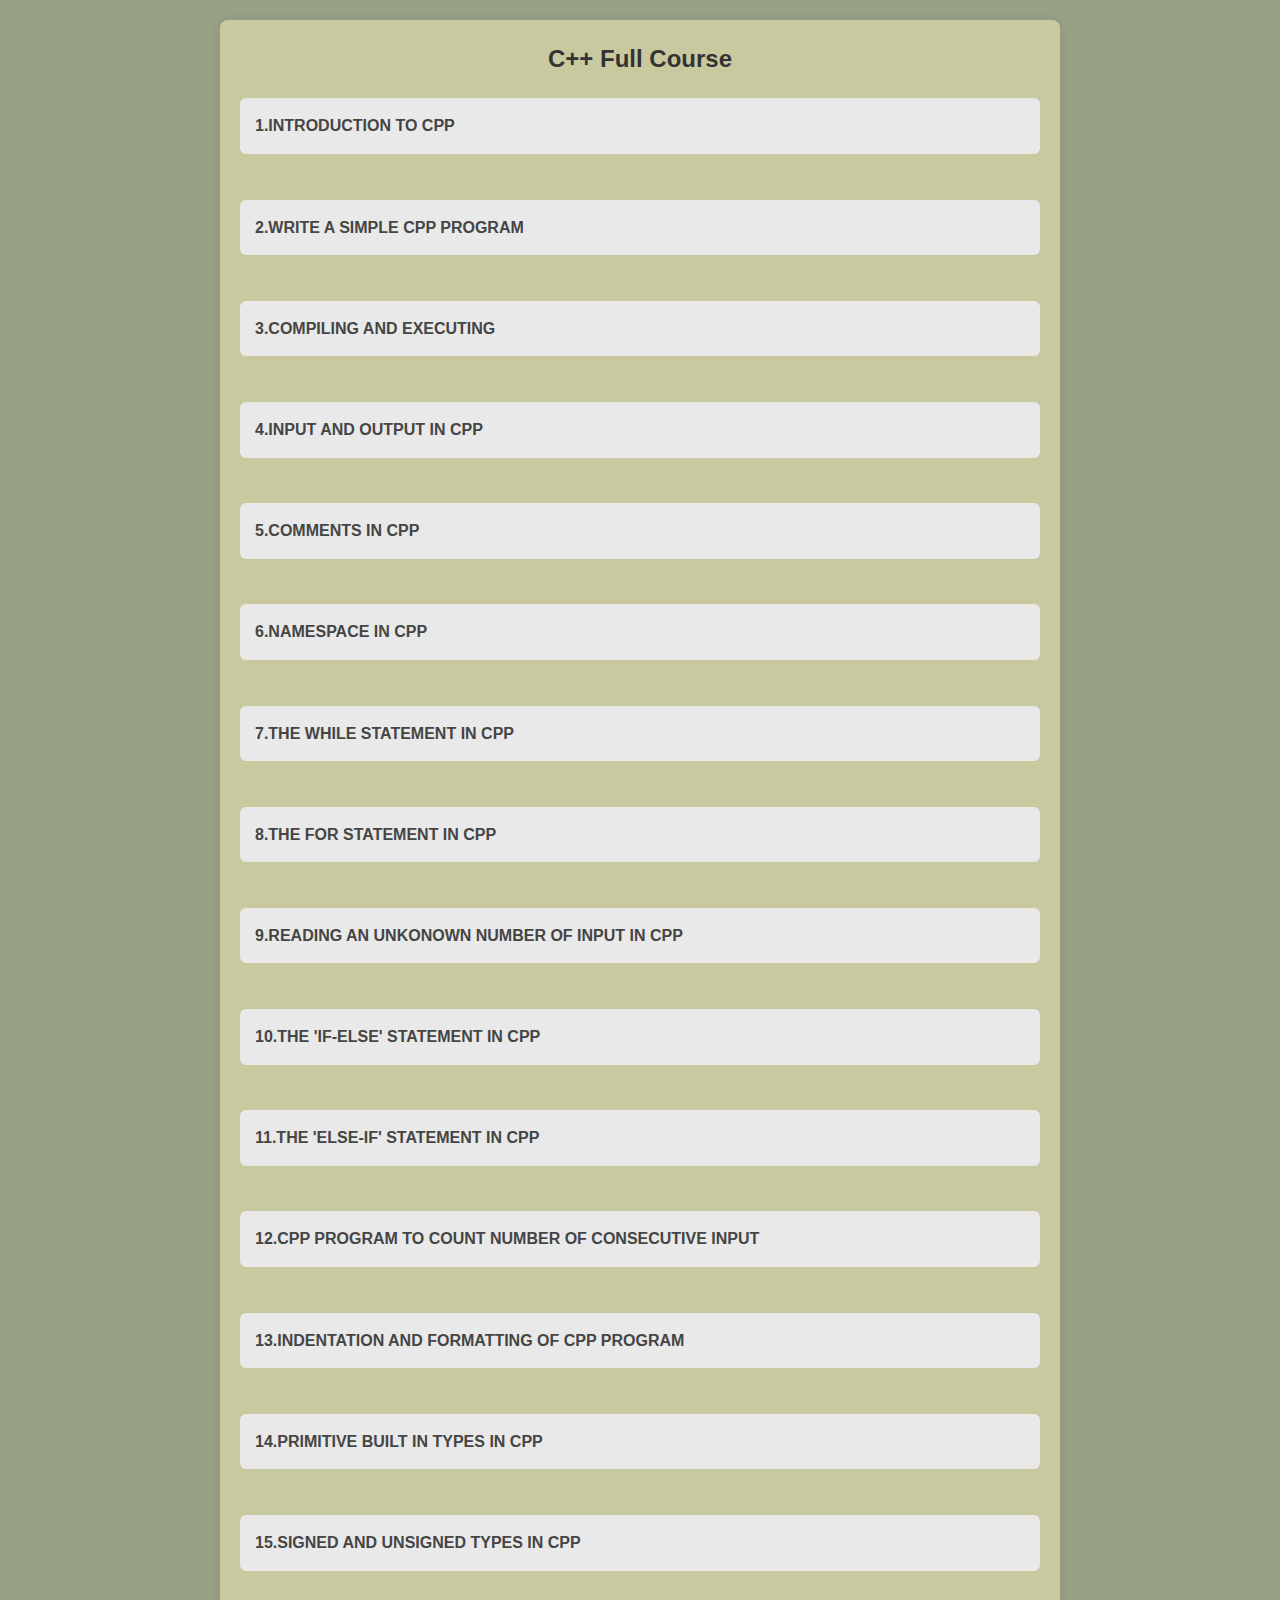
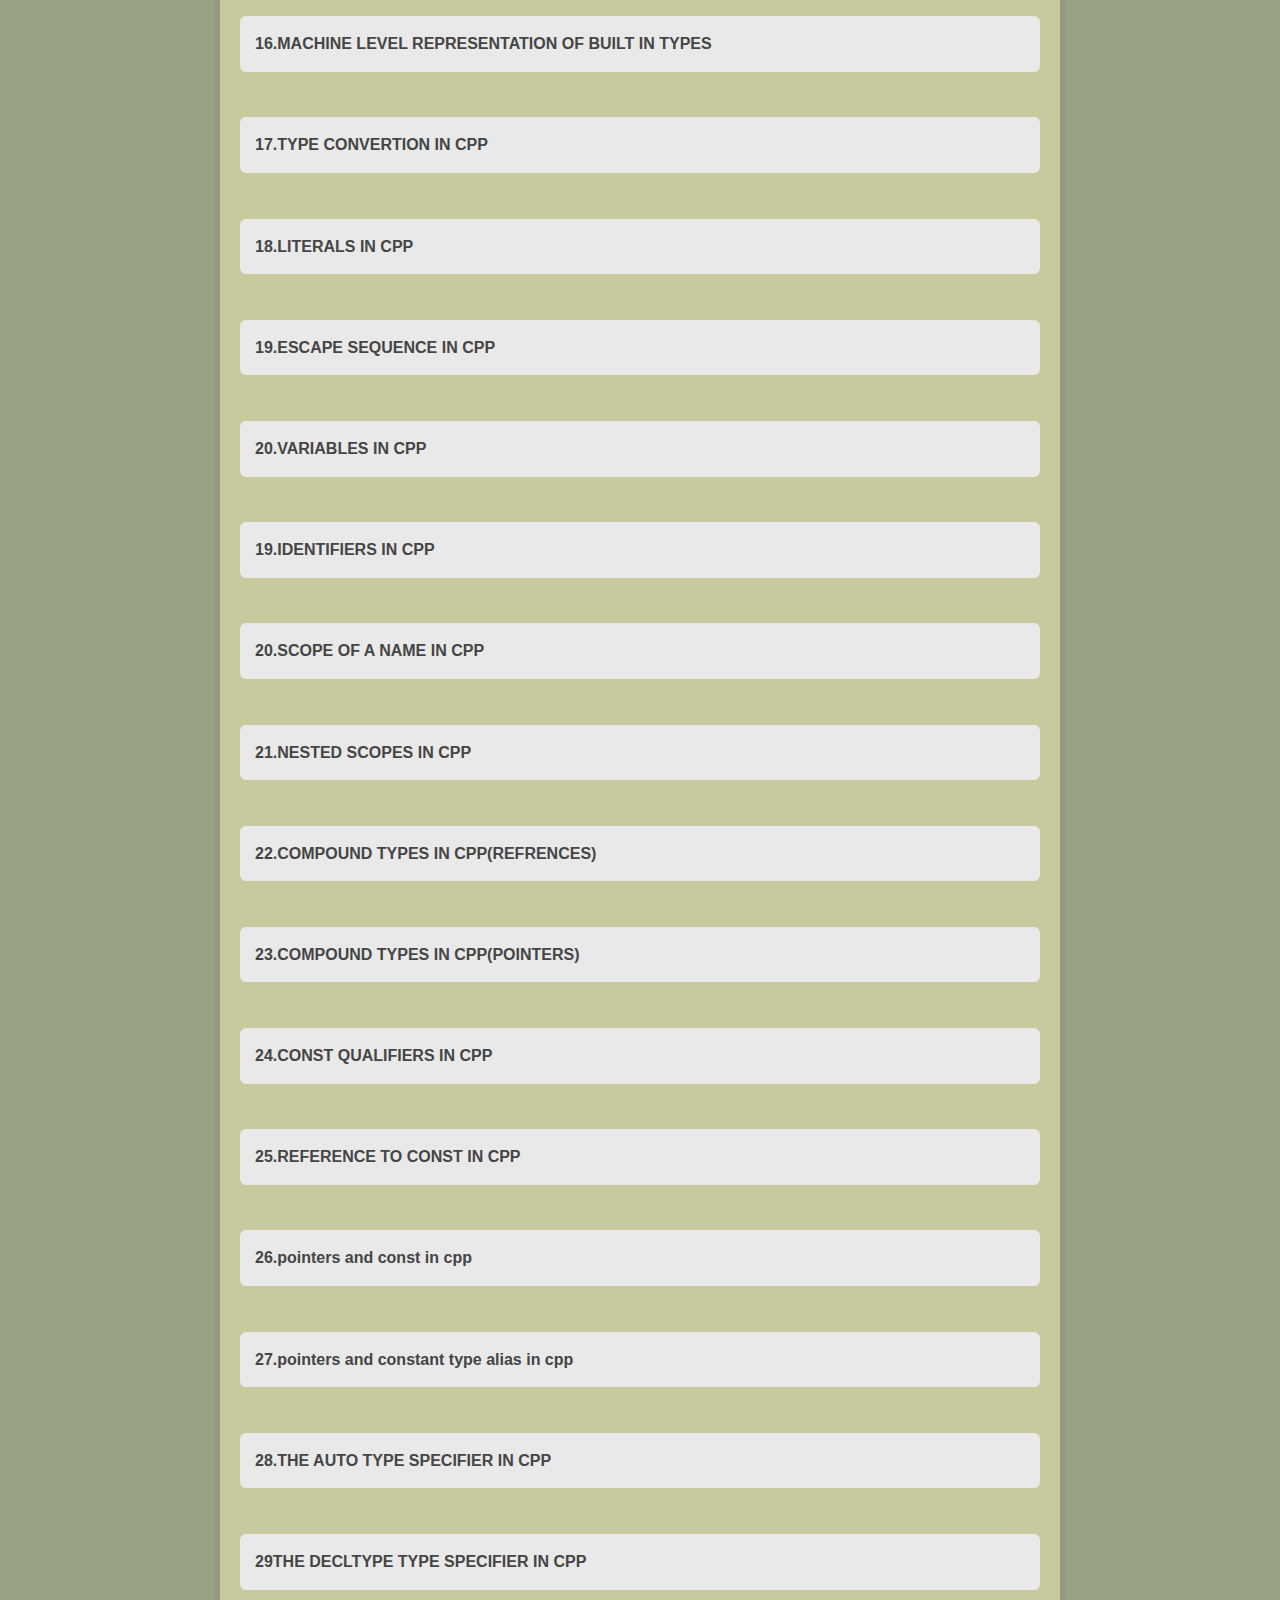
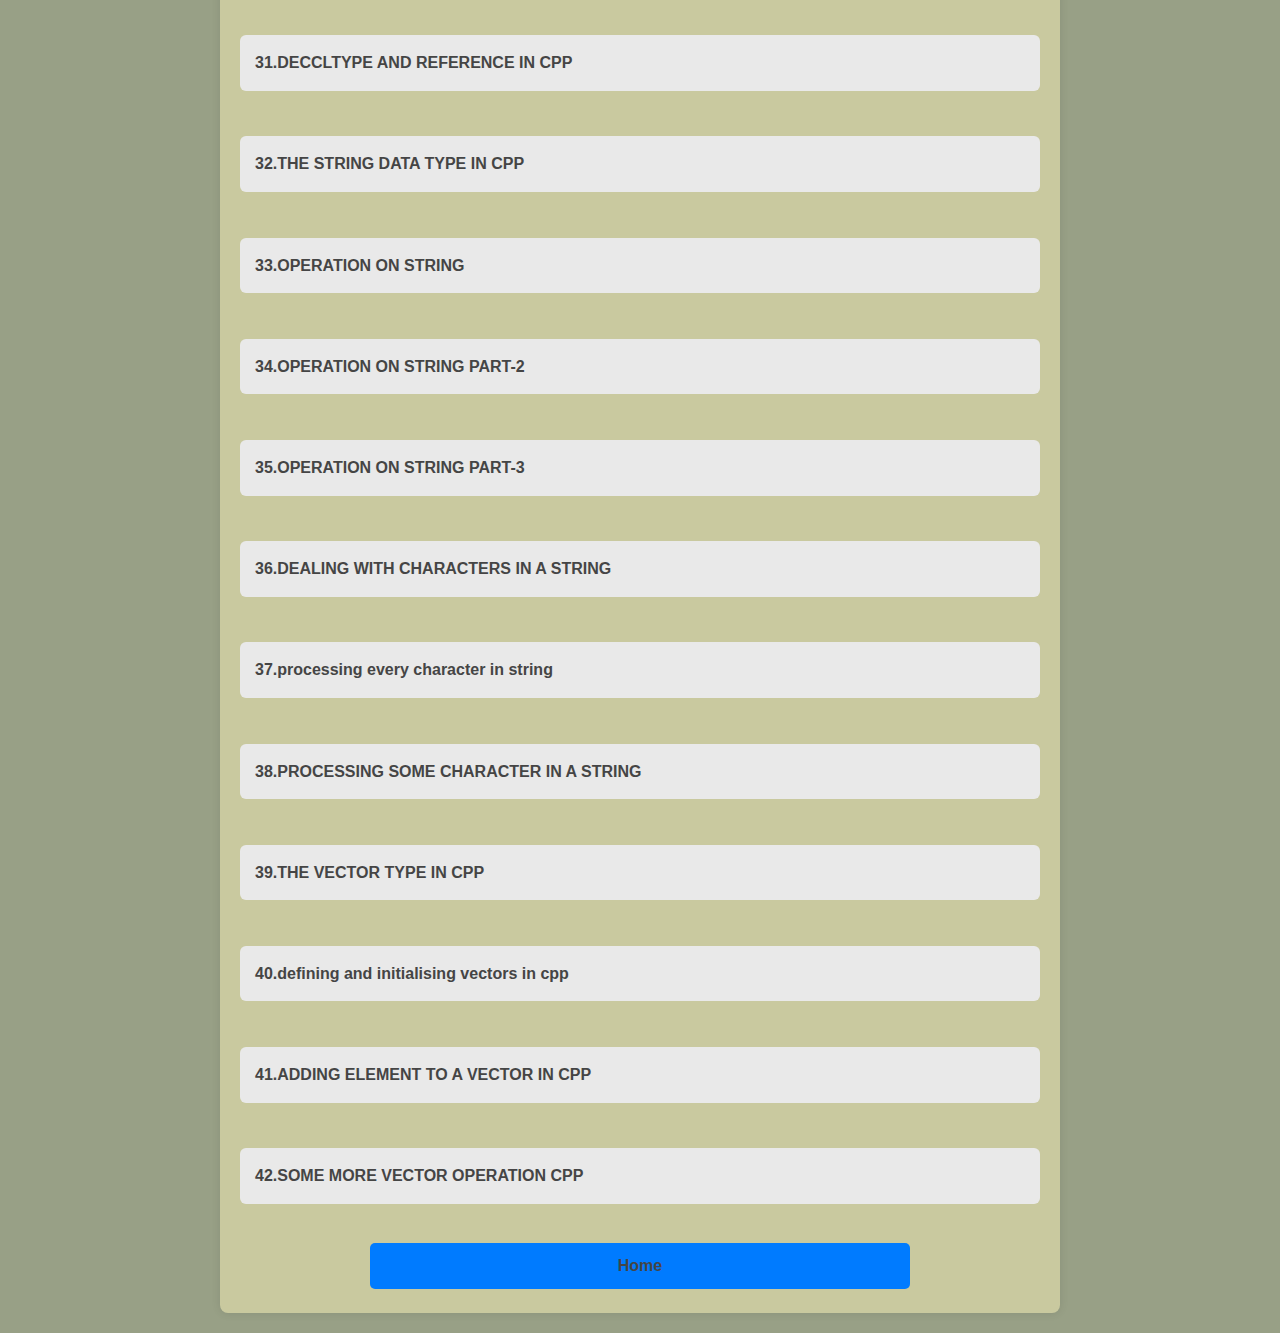
<file: CLecture.html>
<!DOCTYPE html>
<html lang="en">
<head>
    <meta charset="UTF-8">
    <meta name="viewport" content="width=device-width, initial-scale=1.0">
    <title>study Material</title>
    <link rel="stylesheet" href="CLecture.css">
</head>
<body>
    <div class="left">







    </div>
    <div class="container">
<div class="header">
    <h1>C++ Full Course </h1>
    
</div>
    <div class="video">
        <ol>


       
        <a  href=https://youtu.be/s0g4ty29Xgg?feature=shared target="_blank">
            <li>1.INTRODUCTION TO CPP</li>
        </a>
        <br>
        <a href=https://youtu.be/imNlJohlLPk?feature=shared target="_blank">
            <li>2.WRITE A SIMPLE CPP PROGRAM</li>
        </a>
        <br>
        <a href= https://youtu.be/BdnpFbODLc0?feature=shared target="_blank">
           <li>3.COMPILING AND EXECUTING  </li>
        </a>
        <br>
        <a href=https://youtu.be/1Wrc91mp980?feature=shared target="_blank">
           <li>4.INPUT AND OUTPUT IN CPP</li>
        </a>
        <br>
        <a href=https://youtu.be/1-OKPH1y4EA?feature=shared target="_blank">
           <li>5.COMMENTS IN CPP</li>
        </a>
        <br>
        <a href=https://youtu.be/ZZWTh142s4w?feature=shared target="_blank">
           <li>6.NAMESPACE IN CPP</li>
        </a>
        <br>
        <a href=https://youtu.be/yS8DUrQy_ow?feature=shared target="_blank">
           <li>7.THE WHILE STATEMENT IN CPP</li>
    
        </a>
        <br>
        <a href=https://youtu.be/yS8DUrQy_ow?feature=shared target="_blank">
          <li>8.THE FOR STATEMENT IN CPP</li>
        </a>
        <br>
        <a href=https://youtu.be/h44PrRlG8p4?feature=shared target="_blank">
       <li>9.READING AN UNKONOWN NUMBER OF INPUT IN CPP </li>
        </a>
        <br> 
        <a  href=https://youtu.be/9-BjXs1vMSc?feature=shared target="_blank">
            <li>10.THE 'IF-ELSE' STATEMENT IN CPP</li>
        </a>
        <br> 
        <a  href=https://youtu.be/cec5DV42wjI?feature=shared target="_blank">
            <li>11.THE 'ELSE-IF' STATEMENT IN CPP</li>
        </a>
        <br> 
        <a  href=https://youtu.be/a5TPJXyFu4c?feature=shared target="_blank">
            <li>12.CPP PROGRAM TO COUNT NUMBER OF CONSECUTIVE INPUT 
             </li>
        </a>
        <br> 
        <a  href=https://youtu.be/ruwWpt_fMSs?feature=shared target="_blank">
            <li>13.INDENTATION AND FORMATTING OF CPP PROGRAM</li>
        </a>
        <br> 
        <a  href=https://youtu.be/fXakvKtBd-M?feature=shared target="_blank">
            <li>14.PRIMITIVE BUILT IN TYPES IN CPP</li>
        </a>
        <br> 
        <a  href=https://youtu.be/ycd0w28-4Uk?feature=shared target="_blank">
            <li>15.SIGNED AND UNSIGNED TYPES IN CPP</li>
        </a>
        <br> 
        <a  href=https://youtu.be/PP4_f-cXoOg?feature=shared target="_blank">
            <li>16.MACHINE LEVEL REPRESENTATION OF BUILT IN TYPES</li>
        </a>
        <br> 
        <a  href=https://youtu.be/uI10H1jzw00?feature=shared target="_blank">
            <li>17.TYPE CONVERTION IN CPP</li>
        </a>
        <br> 
        <a  href=https://youtu.be/g1ntDgsLFAY?feature=shared target="_blank">
            <li>18.LITERALS IN CPP</li>
        </a>
        <br> 
        <a  href=https://youtu.be/zpQ3PPM2SdI?feature=shared target="_blank">
            <li>19.ESCAPE SEQUENCE IN CPP</li>
        </a>
        <br> 
        <a  href=https://youtu.be/fZbSl58orNs?feature=shared target="_blank">
        
            <li>20.VARIABLES IN CPP</li>
        </a>
        <br> 
        <a  href=https://youtu.be/_80lLRCKgGo?feature=shared target="_blank">
            <li>19.IDENTIFIERS IN CPP</li>
        </a>
        <br> 
        <a  href=https://youtu.be/H5nsqGPRkmU?feature=shared target="_blank">
            <li>20.SCOPE OF A NAME IN CPP</li>
        </a>
        <br> 
        <a  href=https://youtu.be/kecbsrH3m2s?feature=shared target="_blank">
            <li>21.NESTED SCOPES IN CPP</li>
        </a>
        <br> 
        <a  href=https://youtu.be/GIQkZfBtb9Y?feature=shared target="_blank">
            <li>22.COMPOUND TYPES IN CPP(REFRENCES)</li>
        </a>
        <br> 
        <a  href=https://youtu.be/o-ET7t9MgJI?feature=shared target="_blank">
            <li>23.COMPOUND TYPES IN CPP(POINTERS)</li>
        </a>
        <br> 
        <a  href=https://youtu.be/ruNFTpEebrU?feature=shared target="_blank">
            <li>24.CONST QUALIFIERS IN CPP</li>
        </a>
        <br> 
        <a  href=https://youtu.be/-dDxZwyLX7A?feature=shared target="_blank">
            <li>25.REFERENCE TO CONST IN CPP</li>
        </a>
        <br> 
        <a  href=https://youtu.be/Xtq6JXfFwgc?feature=shared target="_blank">
            <li>26.pointers and const in cpp</li>
        </a>
        <br> 
        <a  href=https://youtu.be/odK0oeZBnVc?feature=shared target="_blank">
            <li>27.pointers and constant type alias in cpp</li>
        </a>
        <br> 
        <a  href=https://youtu.be/n_Bc1Fb0y78?feature=shared target="_blank">
            <li>28.THE AUTO TYPE SPECIFIER IN CPP</li>
        </a>
        <br> 
        <a  href=https://youtu.be/OVhwGJUKoxs?feature=shared target="_blank">
            <li>29THE DECLTYPE TYPE SPECIFIER IN CPP</li>
        </a>
        <br> 
        <a  href=https://youtu.be/OavjyHbxAok?feature=shared target="_blank">
            <li>31.DECCLTYPE AND REFERENCE IN CPP</li>
        </a>
        <br> 
        <a  href=https://youtu.be/04-dOWYTi-0?feature=shared target="_blank">
            <li>32.THE STRING DATA TYPE IN CPP</li>
        </a>
        <br> 
        <a  href=https://youtu.be/JkbbzIZpBD4?feature=shared target="_blank">
            <li>33.OPERATION ON STRING</li>
        </a>
        <br> 
        <a  href=https://youtu.be/gB6w_iu8Quk?feature=shared target="_blank">
            <li>34.OPERATION ON STRING PART-2</li>
        </a>
        <br> 
         <a  href=https://youtu.be/k6nU0WmA-vY?feature=shared target="_blank">
            <li>35.OPERATION ON STRING PART-3</li>
        </a>
        <br> 
         <a  href=https://youtu.be/sb0EE68Yk0I?feature=shared target="_blank">
            <li>36.DEALING WITH CHARACTERS IN A STRING</li>
        </a>
        <br> 
    
         <a  href=https://youtu.be/IEiiR5xUauI?feature=shared target="_blank">
            <li>37.processing every character in string</li>
        </a>
        <br> 
         <a  href=https://youtu.be/Rg6Q5MnYbRc?feature=shared target="_blank">
            <li>38.PROCESSING SOME CHARACTER IN A STRING</li>
        </a>
        <br> 
         <a  href=https://youtu.be/H1cK1QXw6Zs?feature=shared target="_blank">
            <li>39.THE VECTOR TYPE IN CPP</li>
        </a>
        <br> 
         <a  href=https://youtu.be/CoETsc36Q5U?feature=shared target="_blank">
            <li>40.defining and initialising vectors in cpp</li>
        </a>
        <br> 
         <a  href=https://youtu.be/8MWMDFA2QQc?feature=shared target="_blank">
            <li>41.ADDING ELEMENT TO A VECTOR IN CPP</li>
        </a>
        <br>

        <a  href=https://youtu.be/Mhj-JkEHQ4E?feature=shared target="_blank">
            <li>42.SOME MORE VECTOR OPERATION CPP</li>
        </a>
  <br>

         

       
        
    </ol>
    <center>
        <p><a class="navlink" id="Home" onclick="window.location.href='index.html';">Home</a></p>
    </center>
        <div>

    </div>




    </div>
  
   
</body>
</html>
</file>
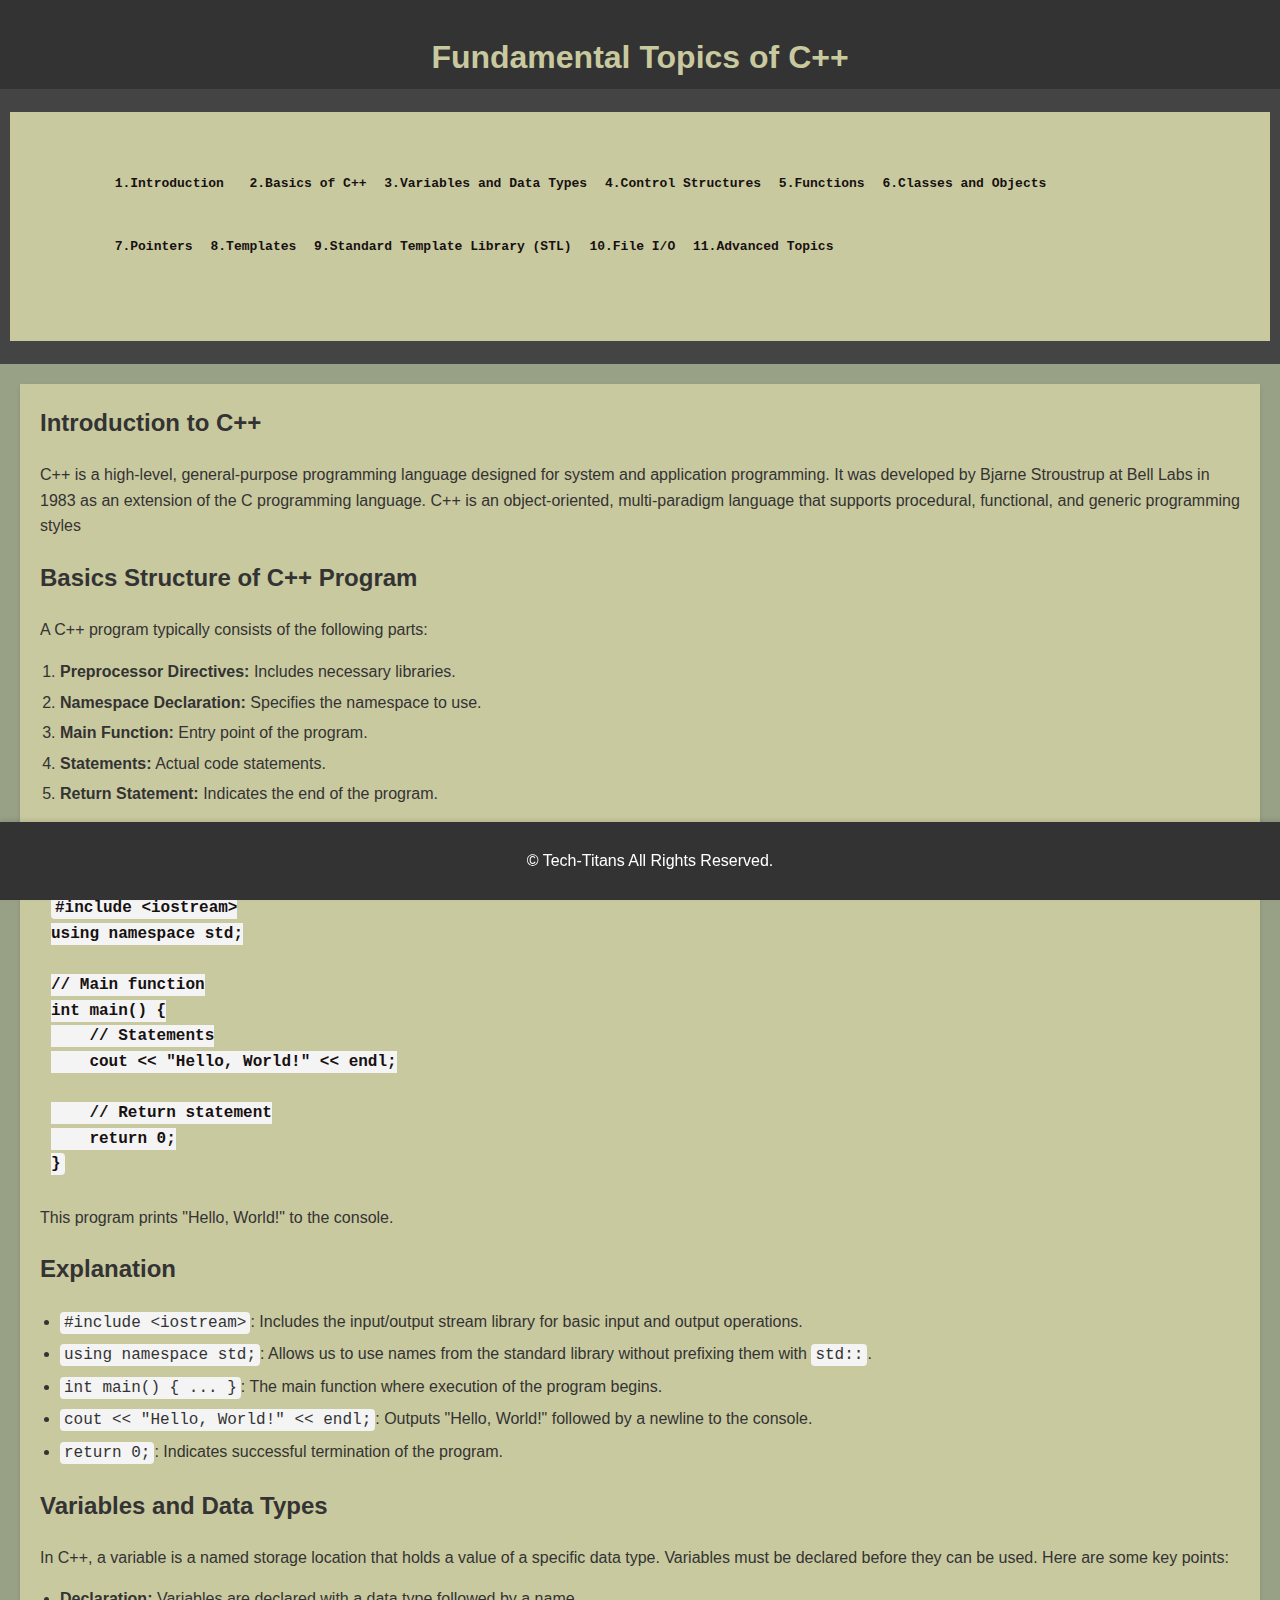
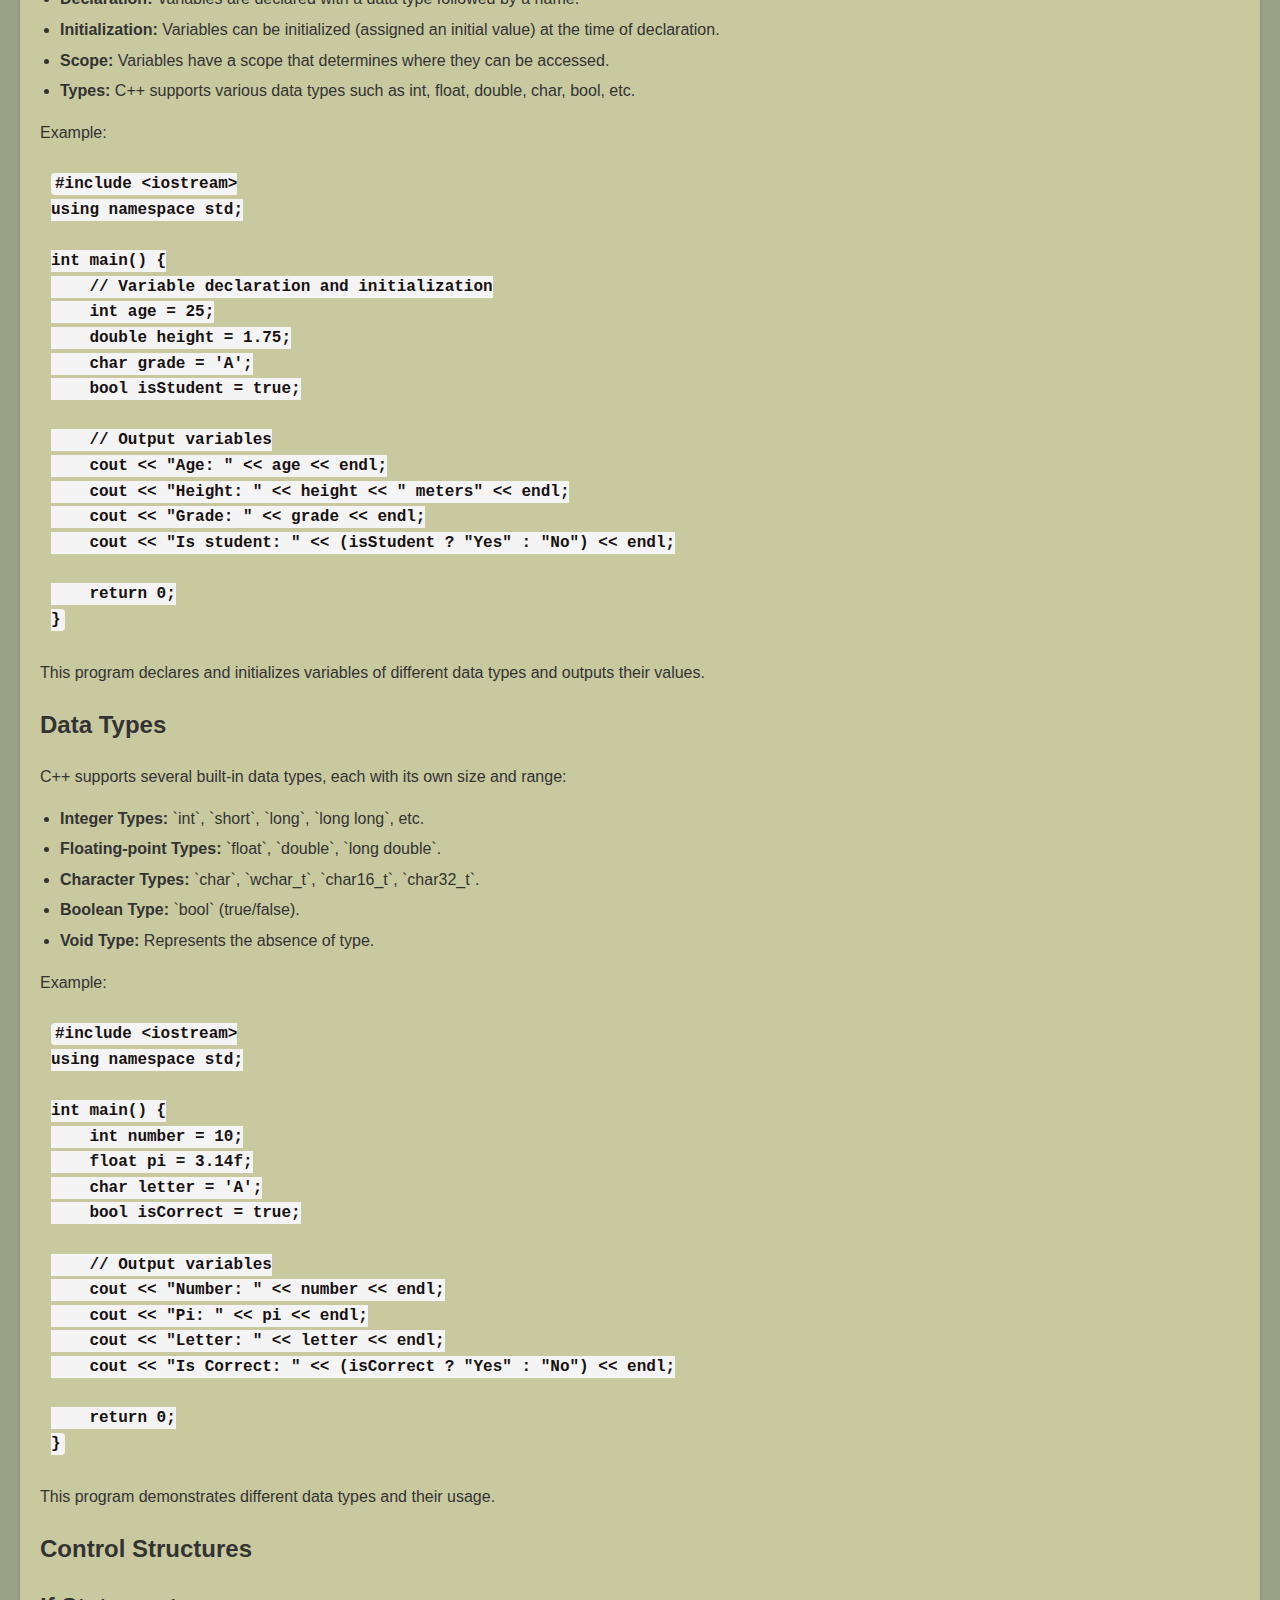
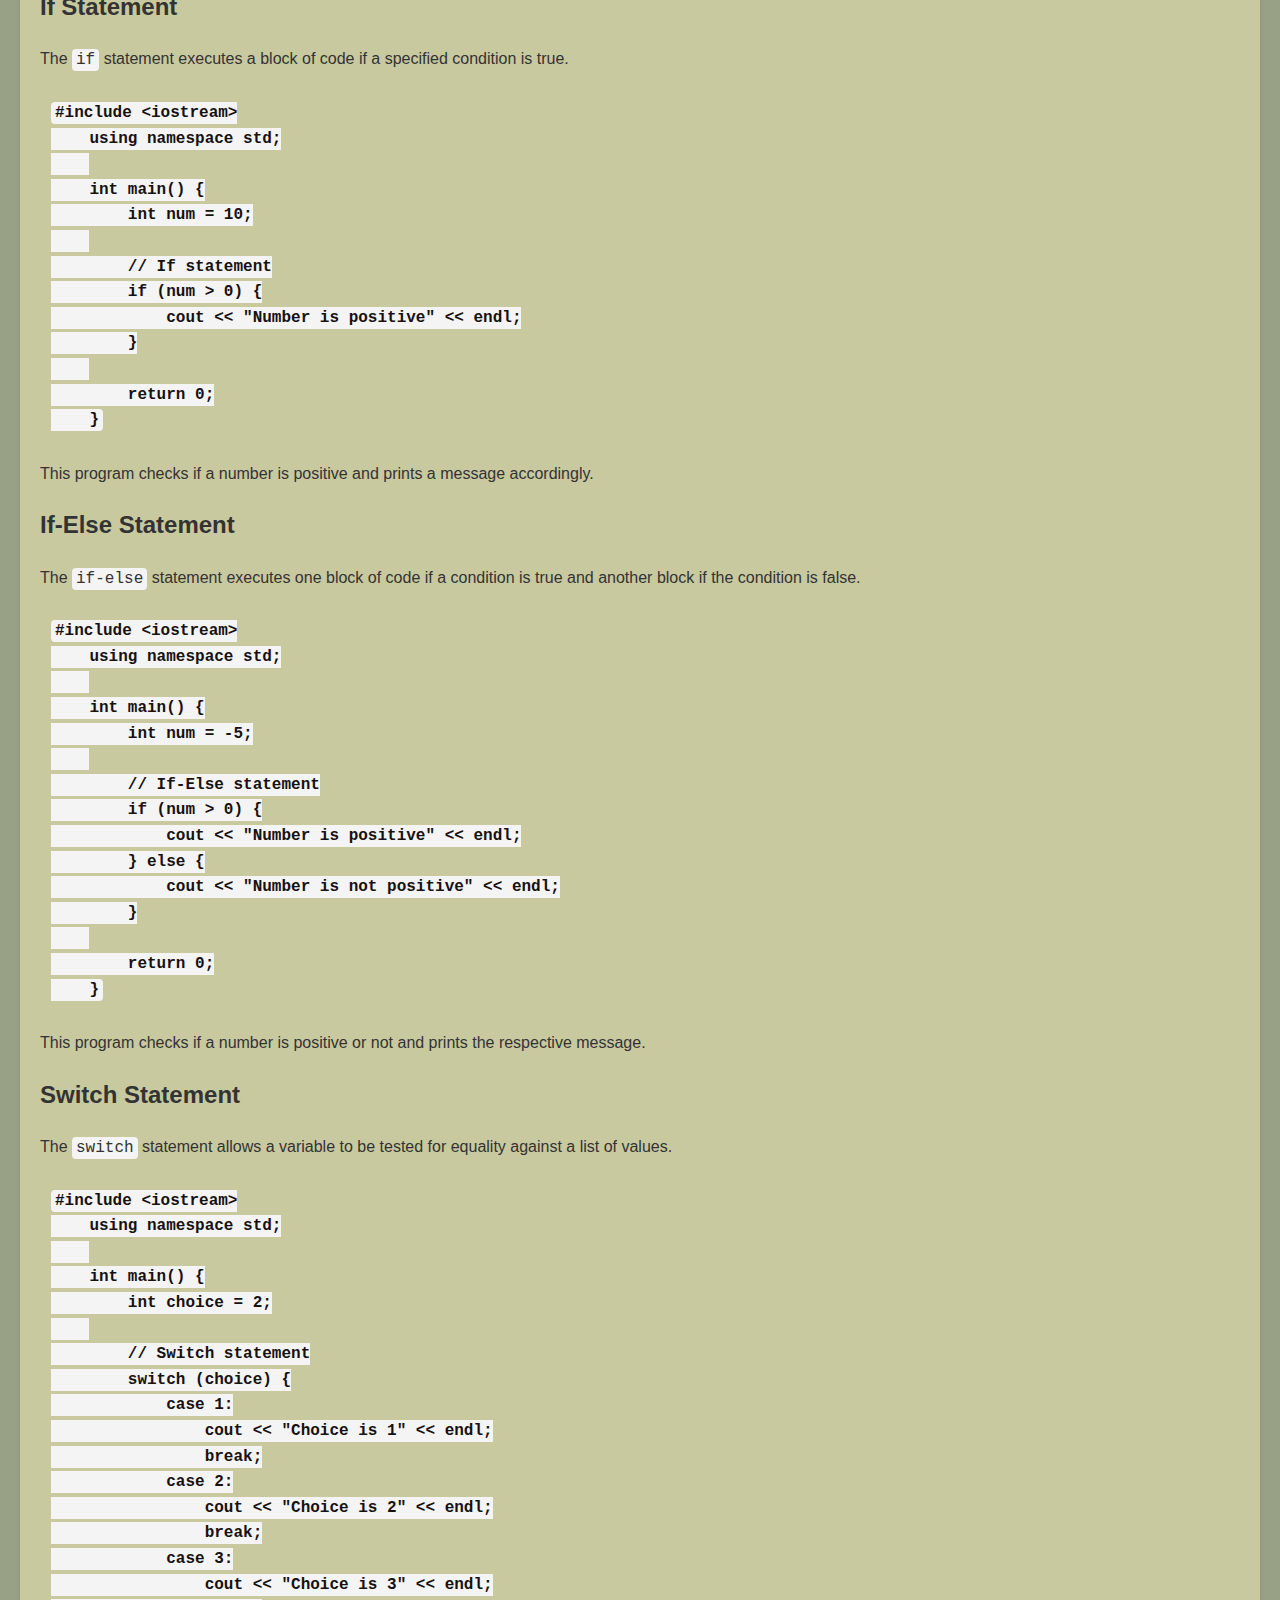
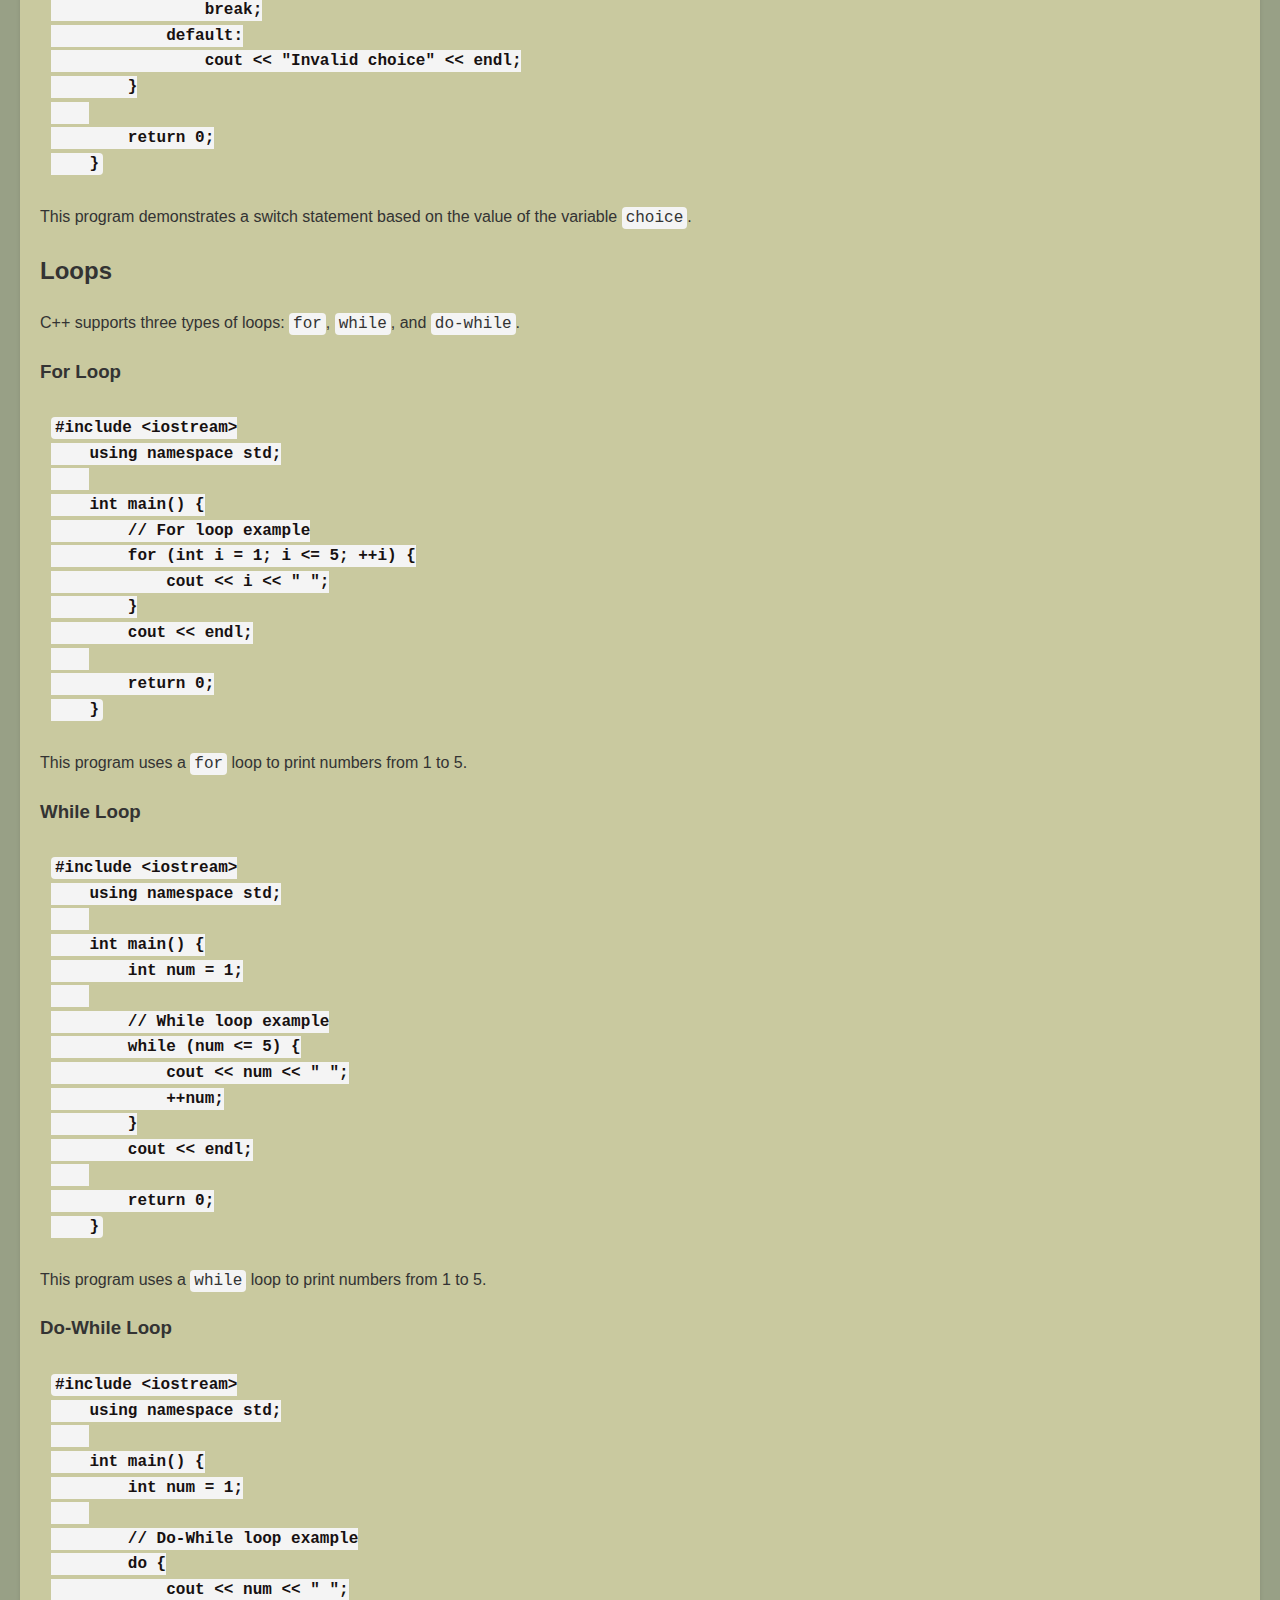
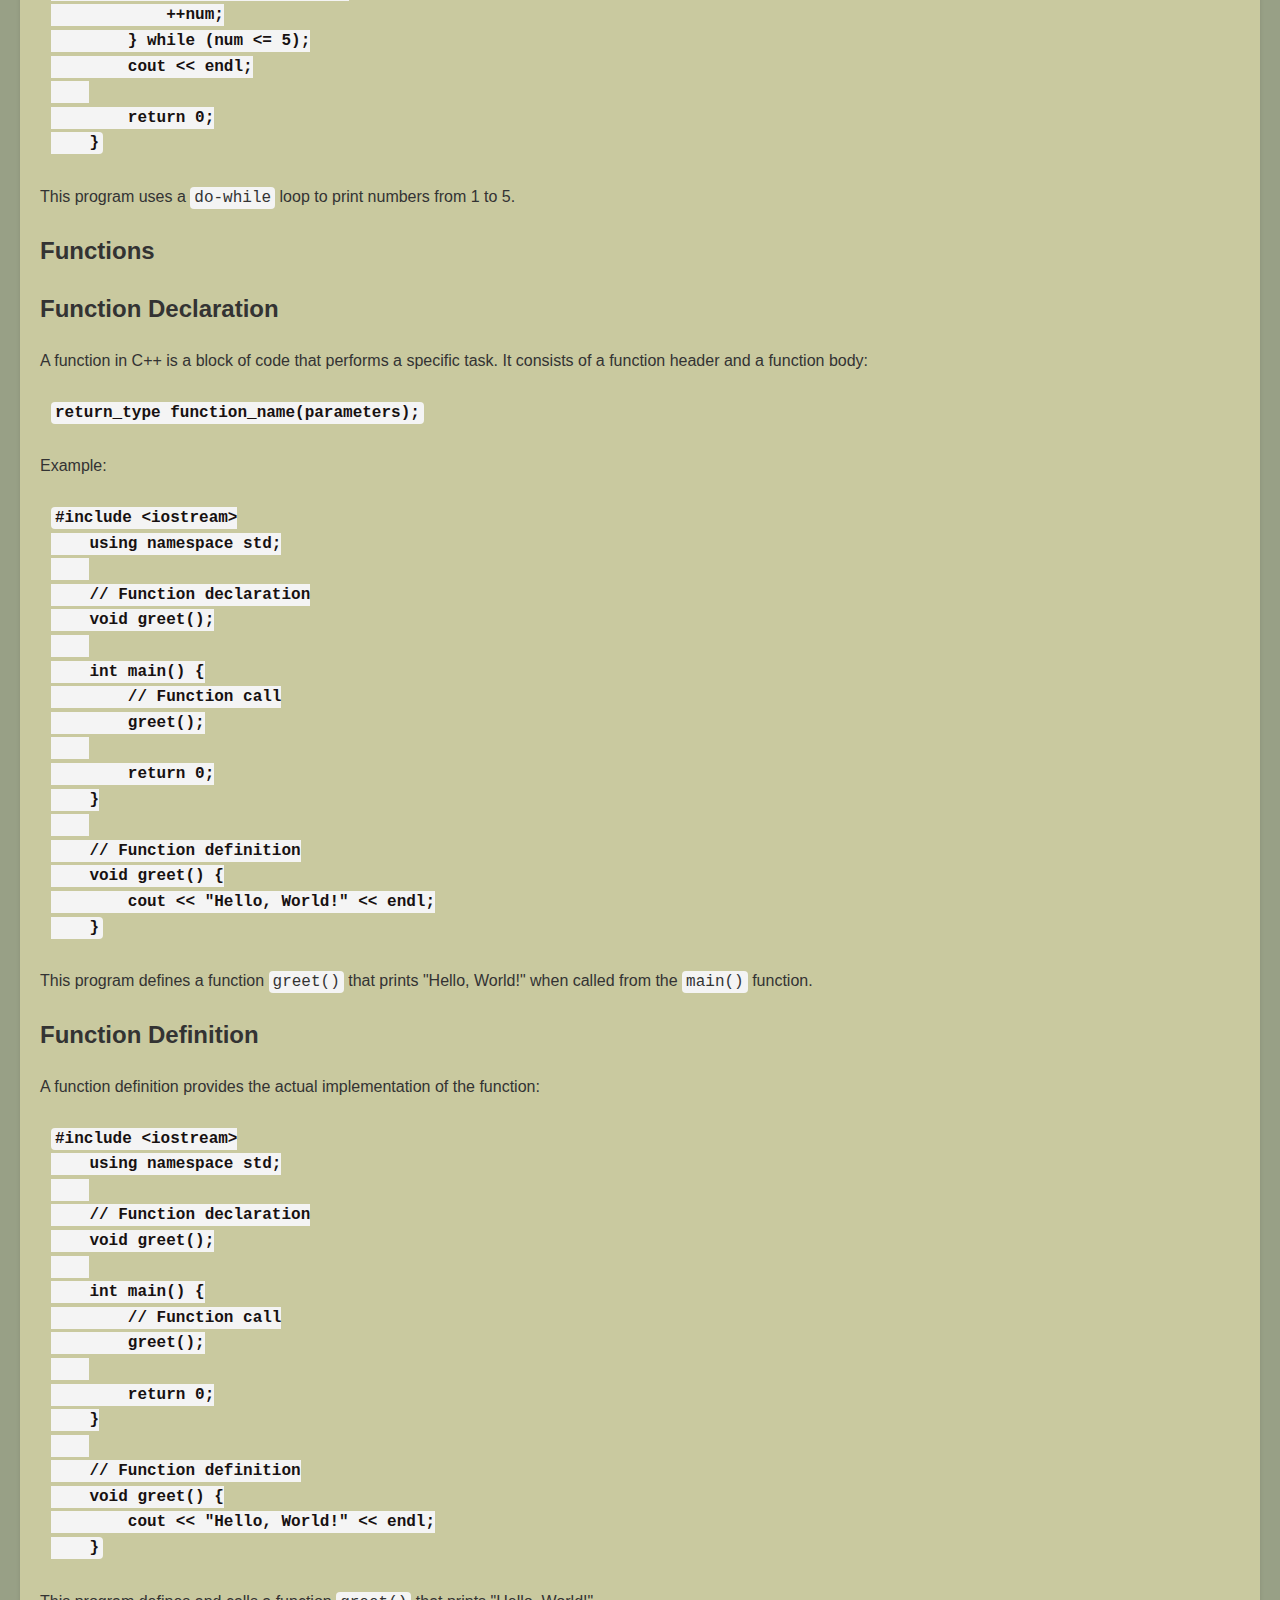
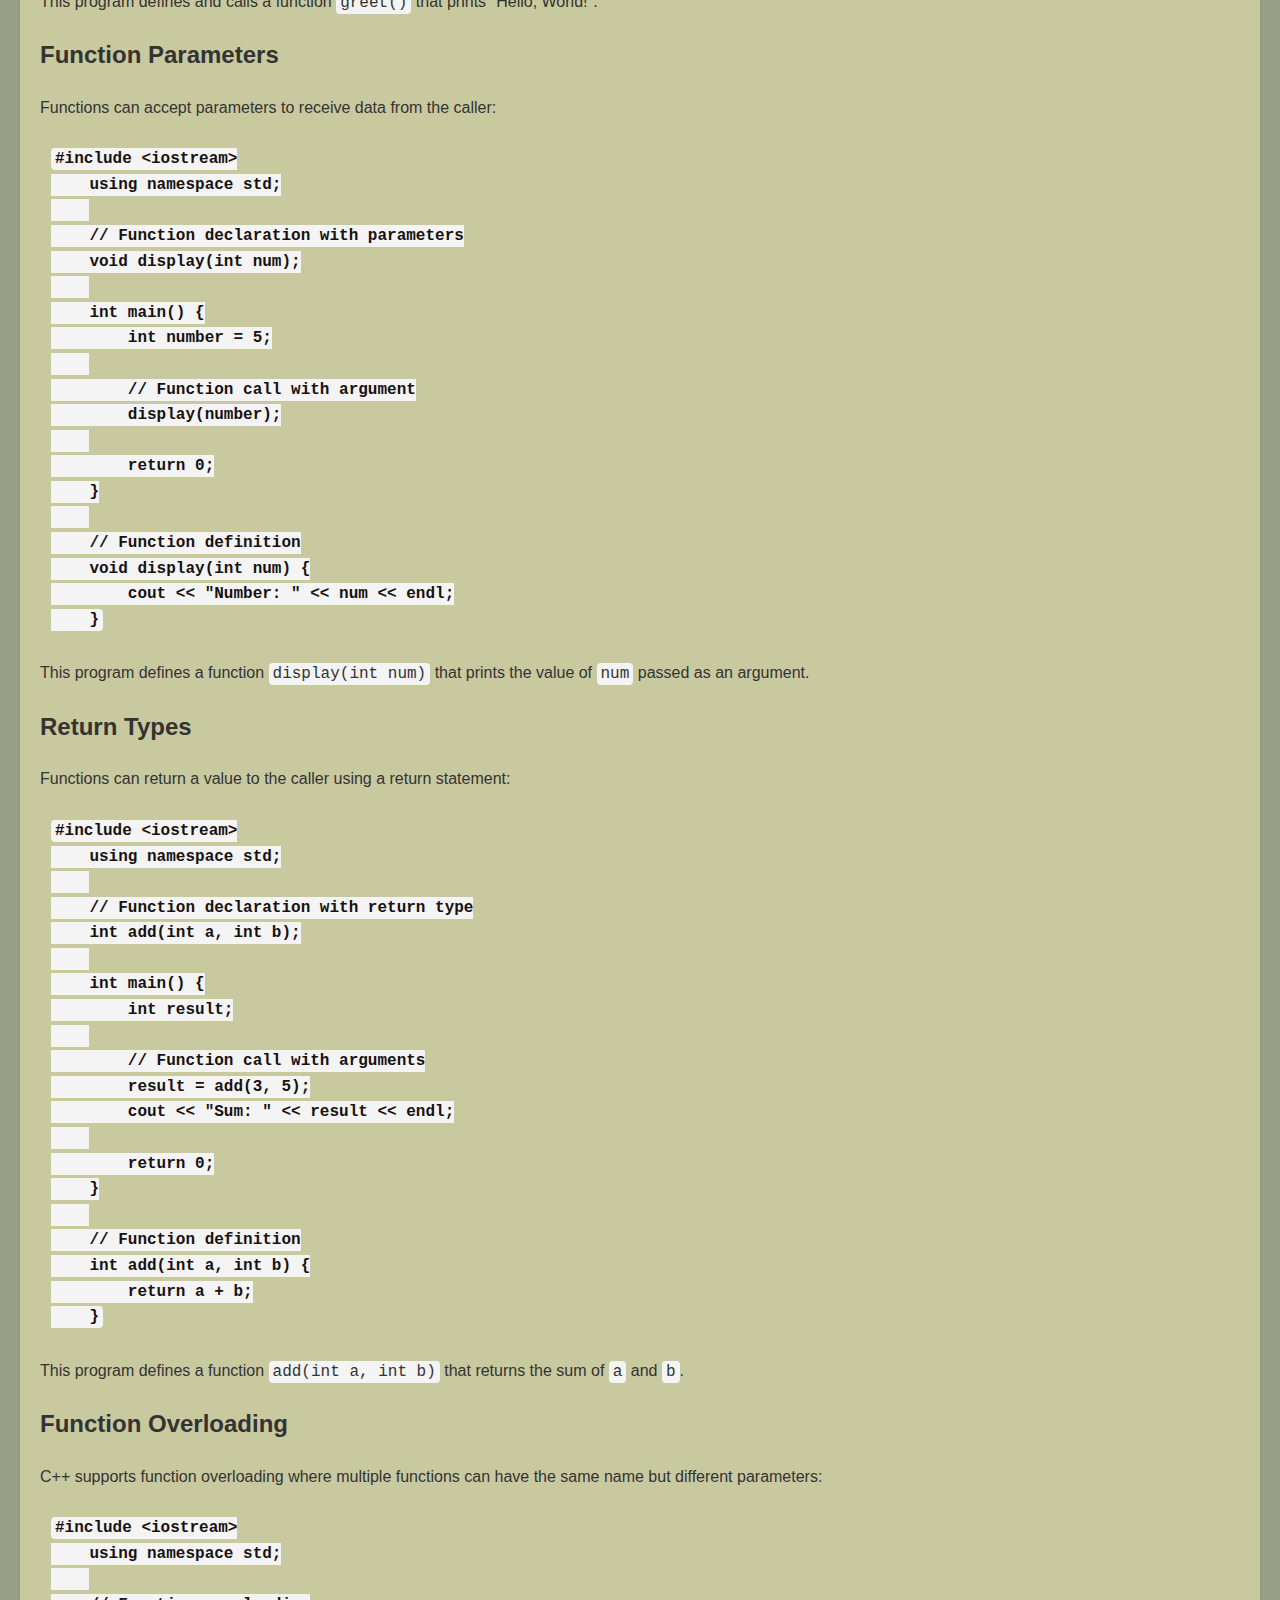
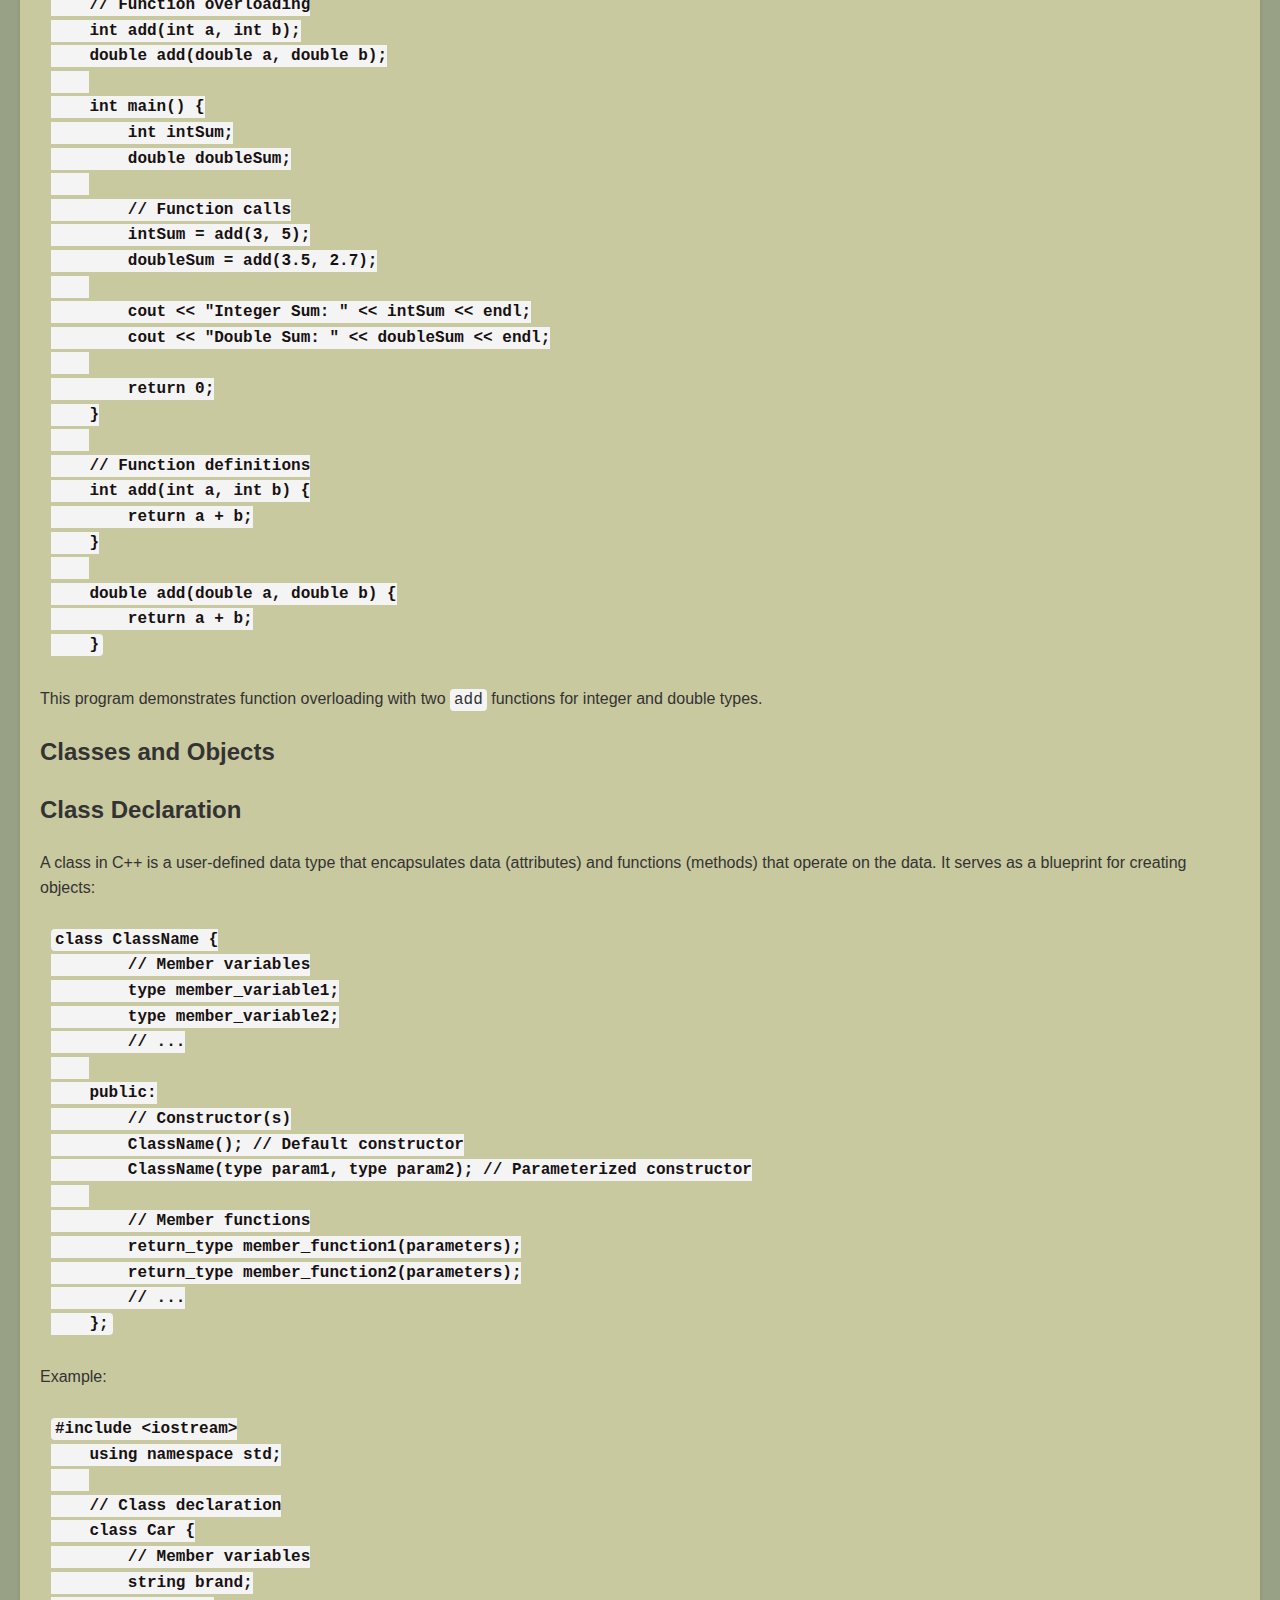
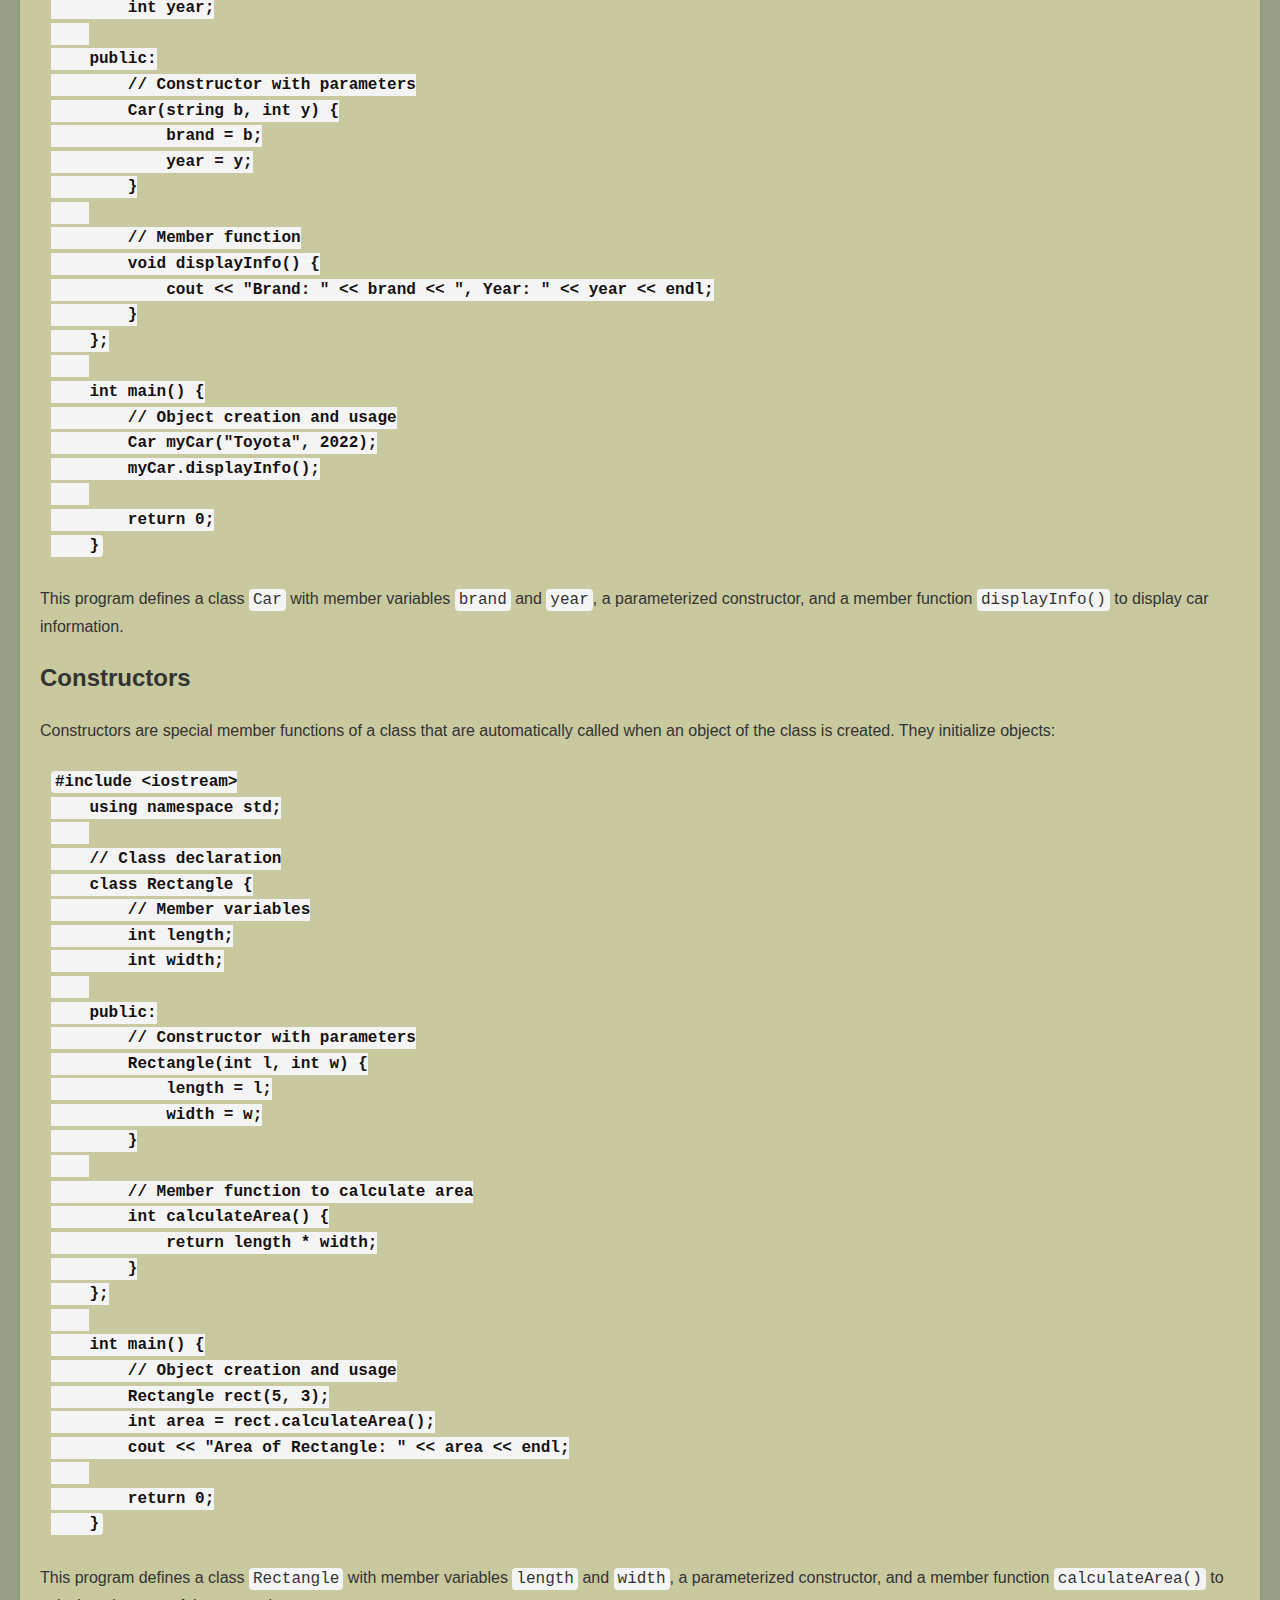
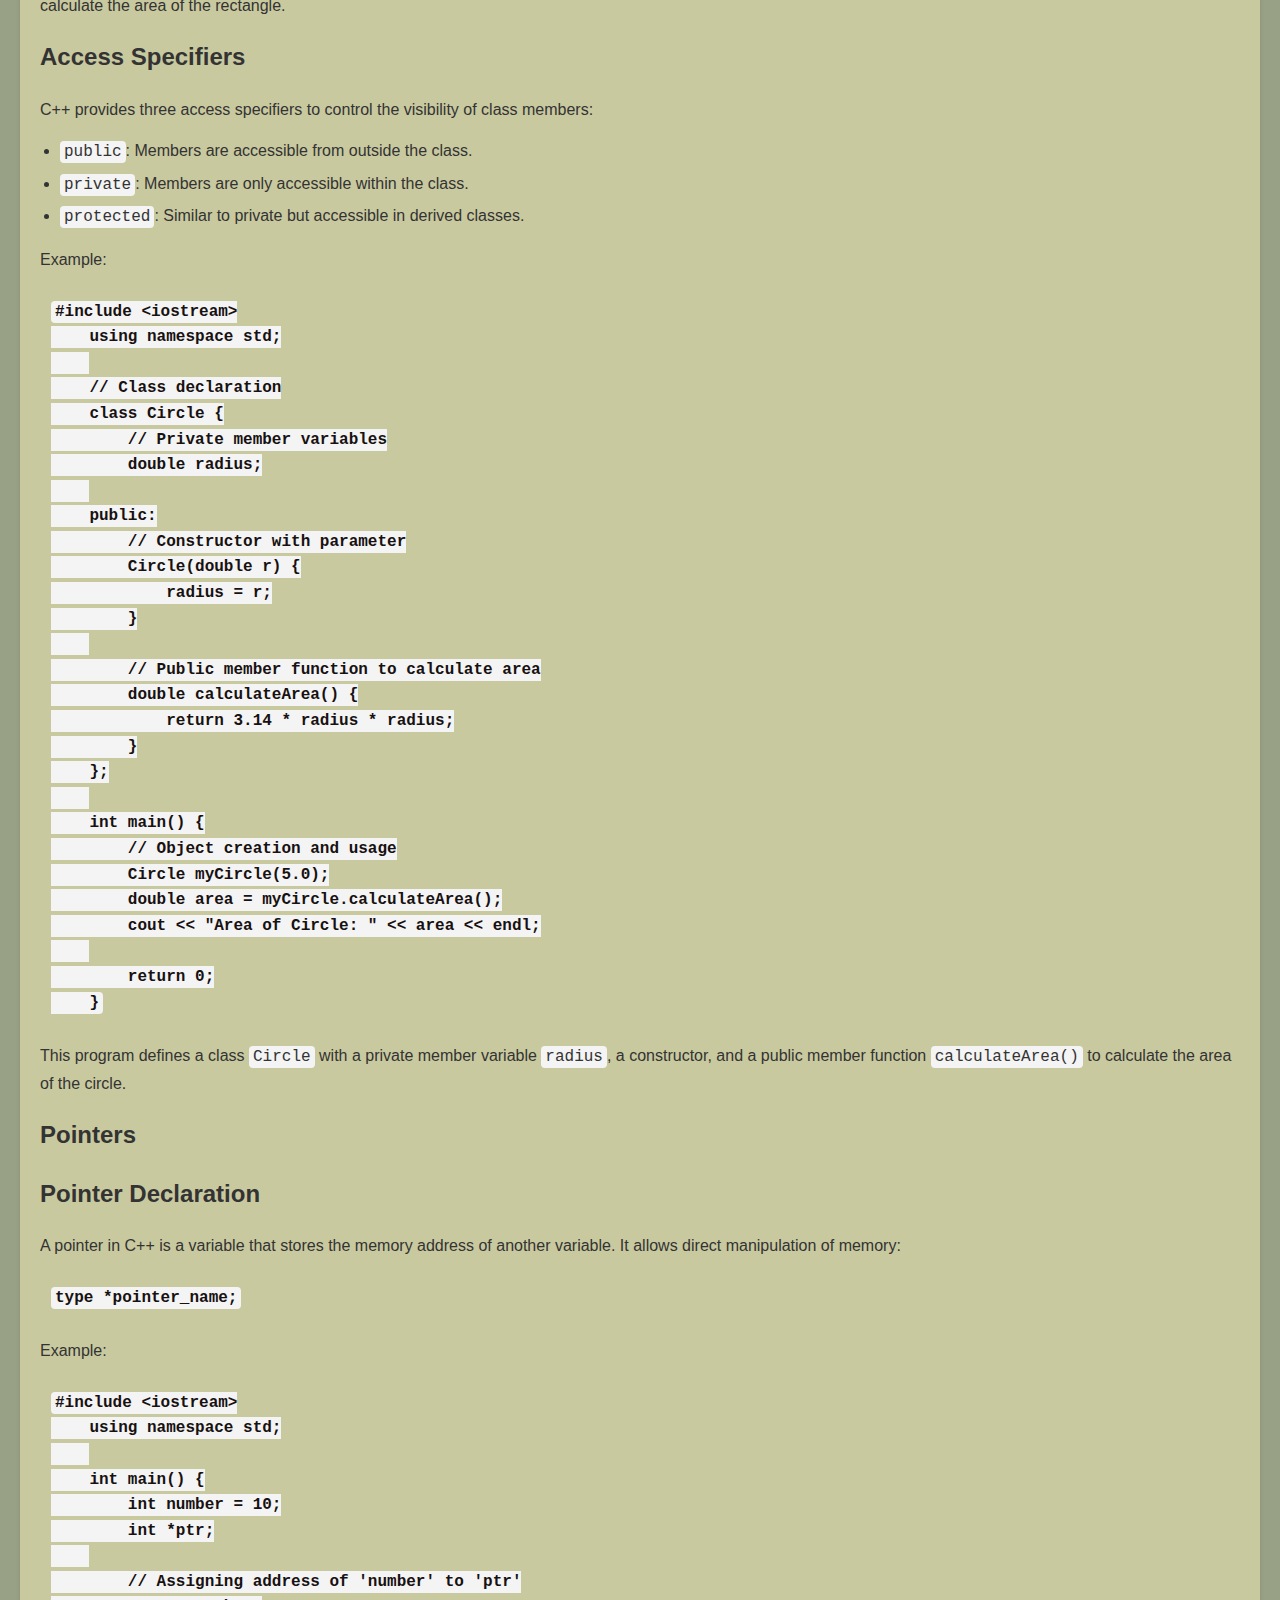
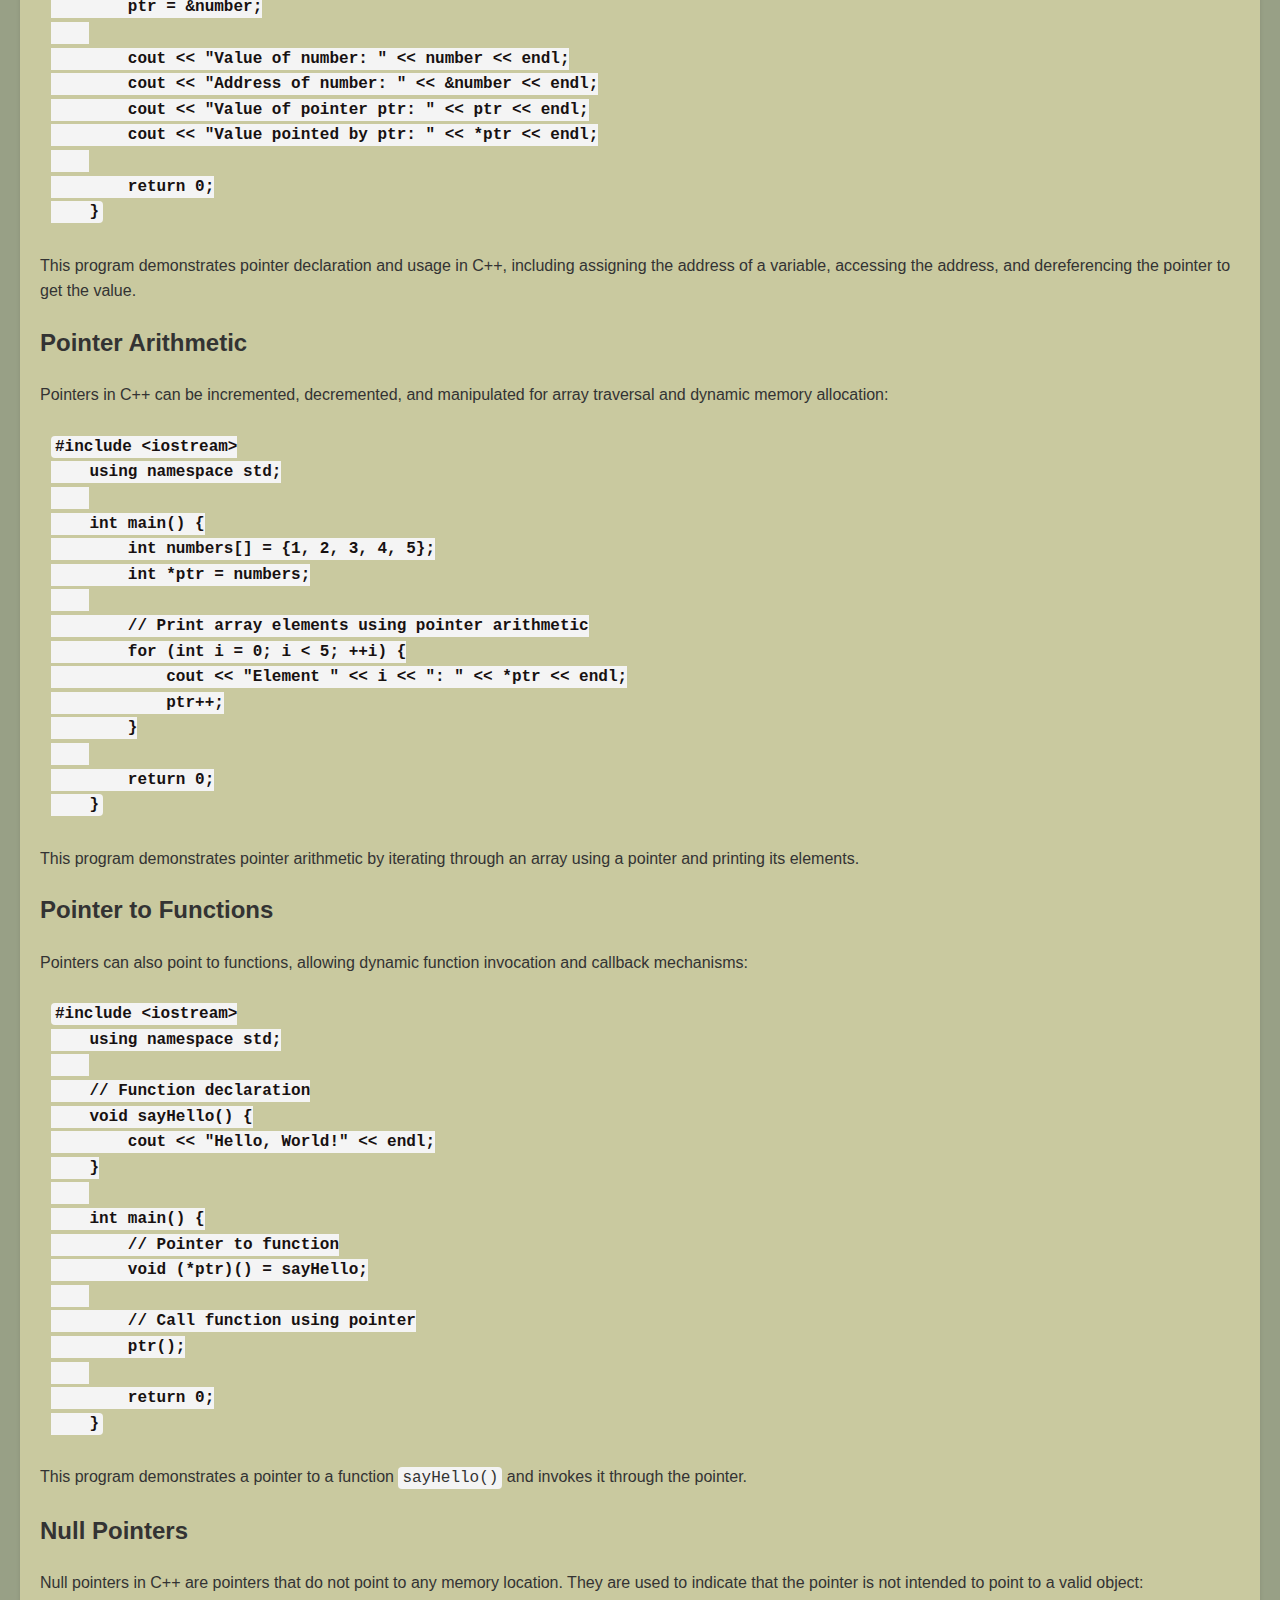
<file: CppPrep.html>
<!DOCTYPE html>
<html lang="en">
<head>
    <meta charset="UTF-8">
    <meta name="viewport" content="width=device-width, initial-scale=1.0">
    <title>Fundamental Topics of C++</title>
    <link rel="stylesheet" href="CppPrep.css">
</head>
<body>
    <header>
        <br>
        <h1>Fundamental Topics of C++</h1>
    </header>

    
    <nav>
        
         <pre>
          <ol>
            <li>1.<a href="#introduction">Introduction</a></li>  <li>2.<a href="#basics">Basics of C++</a></li> <li>3.<a href="#variables">Variables and Data Types</a></li> <li>4.<a href="#control">Control Structures</a></li> <li>5.<a href="#functions">Functions</a></li> <li>6.<a href="#classes">Classes and Objects</a></li>
            <br>
            <li>7.<a href="#pointers">Pointers</a></li> <li>8.<a href="#templates">Templates</a></li> <li>9.<a href="#stl">Standard Template Library (STL)</a></li> <li>10.<a href="#fileio">File I/O</a></li> <li>11.<a href="#advanced">Advanced Topics</a></li>
          </ol>
         </pre>

        
    </nav>
    

    <main>
        <section id="introduction">
            <h2>Introduction to C++</h2>
            <p>C++ is a high-level, general-purpose programming language designed for system and application programming. It was developed by Bjarne Stroustrup at Bell Labs in 1983 as an extension of the C programming language. C++ is an object-oriented, multi-paradigm language that supports procedural, functional, and generic programming styles</p>
        </section>

        <section id="basics">
            <h2>Basics Structure of C++ Program</h2>
            <p>A C++ program typically consists of the following parts:</p>
            <ol>
                <li><strong>Preprocessor Directives:</strong> Includes necessary libraries.</li>
                <li><strong>Namespace Declaration:</strong> Specifies the namespace to use.</li>
                <li><strong>Main Function:</strong> Entry point of the program.</li>
                <li><strong>Statements:</strong> Actual code statements.</li>
                <li><strong>Return Statement:</strong> Indicates the end of the program.</li>
            </ol>
        </section>

        <section>
            <h2>Example: Hello World Program</h2>
            <pre><code>#include &lt;iostream&gt;
using namespace std;

// Main function
int main() {
    // Statements
    cout &lt;&lt; "Hello, World!" &lt;&lt; endl;

    // Return statement
    return 0;
}</code></pre>
            <p>This program prints "Hello, World!" to the console.</p>
        </section>

        <section>
            <h2>Explanation</h2>
            <ul>
                <li><code>#include &lt;iostream&gt;</code>: Includes the input/output stream library for basic input and output operations.</li>
                <li><code>using namespace std;</code>: Allows us to use names from the standard library without prefixing them with <code>std::</code>.</li>
                <li><code>int main() { ... }</code>: The main function where execution of the program begins.</li>
                <li><code>cout &lt;&lt; "Hello, World!" &lt;&lt; endl;</code>: Outputs "Hello, World!" followed by a newline to the console.</li>
                <li><code>return 0;</code>: Indicates successful termination of the program.</li>
            </ul>
        </section>

        <section id="variables">
            <h2>Variables and Data Types</h2>
            <p>In C++, a variable is a named storage location that holds a value of a specific data type. Variables must be declared before they can be used. Here are some key points:</p>
            <ul>
                <li><strong>Declaration:</strong> Variables are declared with a data type followed by a name.</li>
                <li><strong>Initialization:</strong> Variables can be initialized (assigned an initial value) at the time of declaration.</li>
                <li><strong>Scope:</strong> Variables have a scope that determines where they can be accessed.</li>
                <li><strong>Types:</strong> C++ supports various data types such as int, float, double, char, bool, etc.</li>
            </ul>
            <p>Example:</p>
            <pre><code>#include &lt;iostream&gt;
using namespace std;

int main() {
    // Variable declaration and initialization
    int age = 25;
    double height = 1.75;
    char grade = 'A';
    bool isStudent = true;

    // Output variables
    cout &lt;&lt; "Age: " &lt;&lt; age &lt;&lt; endl;
    cout &lt;&lt; "Height: " &lt;&lt; height &lt;&lt; " meters" &lt;&lt; endl;
    cout &lt;&lt; "Grade: " &lt;&lt; grade &lt;&lt; endl;
    cout &lt;&lt; "Is student: " &lt;&lt; (isStudent ? "Yes" : "No") &lt;&lt; endl;

    return 0;
}</code></pre>
            <p>This program declares and initializes variables of different data types and outputs their values.</p>
        </section>

        <section id="datatypes">
            <h2>Data Types</h2>
            <p>C++ supports several built-in data types, each with its own size and range:</p>
            <ul>
                <li><strong>Integer Types:</strong> `int`, `short`, `long`, `long long`, etc.</li>
                <li><strong>Floating-point Types:</strong> `float`, `double`, `long double`.</li>
                <li><strong>Character Types:</strong> `char`, `wchar_t`, `char16_t`, `char32_t`.</li>
                <li><strong>Boolean Type:</strong> `bool` (true/false).</li>
                <li><strong>Void Type:</strong> Represents the absence of type.</li>
            </ul>
            <p>Example:</p>
            <pre><code>#include &lt;iostream&gt;
using namespace std;

int main() {
    int number = 10;
    float pi = 3.14f;
    char letter = 'A';
    bool isCorrect = true;

    // Output variables
    cout &lt;&lt; "Number: " &lt;&lt; number &lt;&lt; endl;
    cout &lt;&lt; "Pi: " &lt;&lt; pi &lt;&lt; endl;
    cout &lt;&lt; "Letter: " &lt;&lt; letter &lt;&lt; endl;
    cout &lt;&lt; "Is Correct: " &lt;&lt; (isCorrect ? "Yes" : "No") &lt;&lt; endl;

    return 0;
}</code></pre>
            <p>This program demonstrates different data types and their usage.</p>
        </section>

        <section id="control">
            <h2>Control Structures</h2>
            <section id="ifstatement">
                <h2>If Statement</h2>
                <p>The <code>if</code> statement executes a block of code if a specified condition is true.</p>
                <pre><code>#include &lt;iostream&gt;
    using namespace std;
    
    int main() {
        int num = 10;
    
        // If statement
        if (num > 0) {
            cout &lt;&lt; "Number is positive" &lt;&lt; endl;
        }
    
        return 0;
    }</code></pre>
                <p>This program checks if a number is positive and prints a message accordingly.</p>
            </section>
    
            <section id="ifelsestatement">
                <h2>If-Else Statement</h2>
                <p>The <code>if-else</code> statement executes one block of code if a condition is true and another block if the condition is false.</p>
                <pre><code>#include &lt;iostream&gt;
    using namespace std;
    
    int main() {
        int num = -5;
    
        // If-Else statement
        if (num > 0) {
            cout &lt;&lt; "Number is positive" &lt;&lt; endl;
        } else {
            cout &lt;&lt; "Number is not positive" &lt;&lt; endl;
        }
    
        return 0;
    }</code></pre>
                <p>This program checks if a number is positive or not and prints the respective message.</p>
            </section>
    
            <section id="switchstatement">
                <h2>Switch Statement</h2>
                <p>The <code>switch</code> statement allows a variable to be tested for equality against a list of values.</p>
                <pre><code>#include &lt;iostream&gt;
    using namespace std;
    
    int main() {
        int choice = 2;
    
        // Switch statement
        switch (choice) {
            case 1:
                cout &lt;&lt; "Choice is 1" &lt;&lt; endl;
                break;
            case 2:
                cout &lt;&lt; "Choice is 2" &lt;&lt; endl;
                break;
            case 3:
                cout &lt;&lt; "Choice is 3" &lt;&lt; endl;
                break;
            default:
                cout &lt;&lt; "Invalid choice" &lt;&lt; endl;
        }
    
        return 0;
    }</code></pre>
                <p>This program demonstrates a switch statement based on the value of the variable <code>choice</code>.</p>
            </section>
    
            <section id="loops">
                <h2>Loops</h2>
                <p>C++ supports three types of loops: <code>for</code>, <code>while</code>, and <code>do-while</code>.</p>
                <h3>For Loop</h3>
                <pre><code>#include &lt;iostream&gt;
    using namespace std;
    
    int main() {
        // For loop example
        for (int i = 1; i &lt;= 5; ++i) {
            cout &lt;&lt; i &lt;&lt; " ";
        }
        cout &lt;&lt; endl;
    
        return 0;
    }</code></pre>
                <p>This program uses a <code>for</code> loop to print numbers from 1 to 5.</p>
    
                <h3>While Loop</h3>
                <pre><code>#include &lt;iostream&gt;
    using namespace std;
    
    int main() {
        int num = 1;
    
        // While loop example
        while (num &lt;= 5) {
            cout &lt;&lt; num &lt;&lt; " ";
            ++num;
        }
        cout &lt;&lt; endl;
    
        return 0;
    }</code></pre>
                <p>This program uses a <code>while</code> loop to print numbers from 1 to 5.</p>
    
                <h3>Do-While Loop</h3>
                <pre><code>#include &lt;iostream&gt;
    using namespace std;
    
    int main() {
        int num = 1;
    
        // Do-While loop example
        do {
            cout &lt;&lt; num &lt;&lt; " ";
            ++num;
        } while (num &lt;= 5);
        cout &lt;&lt; endl;
    
        return 0;
    }</code></pre>
                <p>This program uses a <code>do-while</code> loop to print numbers from 1 to 5.</p>
            </section>

        </section>

        <section id="functions">
            <h2>Functions</h2>
            <section id="functiondeclaration">
                <h2>Function Declaration</h2>
                <p>A function in C++ is a block of code that performs a specific task. It consists of a function header and a function body:</p>
                <pre><code>return_type function_name(parameters);</code></pre>
                <p>Example:</p>
                <pre><code>#include &lt;iostream&gt;
    using namespace std;
    
    // Function declaration
    void greet();
    
    int main() {
        // Function call
        greet();
    
        return 0;
    }
    
    // Function definition
    void greet() {
        cout &lt;&lt; "Hello, World!" &lt;&lt; endl;
    }</code></pre>
                <p>This program defines a function <code>greet()</code> that prints "Hello, World!" when called from the <code>main()</code> function.</p>
            </section>
    
            <section id="functiondefinition">
                <h2>Function Definition</h2>
                <p>A function definition provides the actual implementation of the function:</p>
                <pre><code>#include &lt;iostream&gt;
    using namespace std;
    
    // Function declaration
    void greet();
    
    int main() {
        // Function call
        greet();
    
        return 0;
    }
    
    // Function definition
    void greet() {
        cout &lt;&lt; "Hello, World!" &lt;&lt; endl;
    }</code></pre>
                <p>This program defines and calls a function <code>greet()</code> that prints "Hello, World!".</p>
            </section>
    
            <section id="functionparameters">
                <h2>Function Parameters</h2>
                <p>Functions can accept parameters to receive data from the caller:</p>
                <pre><code>#include &lt;iostream&gt;
    using namespace std;
    
    // Function declaration with parameters
    void display(int num);
    
    int main() {
        int number = 5;
    
        // Function call with argument
        display(number);
    
        return 0;
    }
    
    // Function definition
    void display(int num) {
        cout &lt;&lt; "Number: " &lt;&lt; num &lt;&lt; endl;
    }</code></pre>
                <p>This program defines a function <code>display(int num)</code> that prints the value of <code>num</code> passed as an argument.</p>
            </section>
    
            <section id="functionreturn">
                <h2>Return Types</h2>
                <p>Functions can return a value to the caller using a return statement:</p>
                <pre><code>#include &lt;iostream&gt;
    using namespace std;
    
    // Function declaration with return type
    int add(int a, int b);
    
    int main() {
        int result;
    
        // Function call with arguments
        result = add(3, 5);
        cout &lt;&lt; "Sum: " &lt;&lt; result &lt;&lt; endl;
    
        return 0;
    }
    
    // Function definition
    int add(int a, int b) {
        return a + b;
    }</code></pre>
                <p>This program defines a function <code>add(int a, int b)</code> that returns the sum of <code>a</code> and <code>b</code>.</p>
            </section>
    
            <section id="functionoverloading">
                <h2>Function Overloading</h2>
                <p>C++ supports function overloading where multiple functions can have the same name but different parameters:</p>
                <pre><code>#include &lt;iostream&gt;
    using namespace std;
    
    // Function overloading
    int add(int a, int b);
    double add(double a, double b);
    
    int main() {
        int intSum;
        double doubleSum;
    
        // Function calls
        intSum = add(3, 5);
        doubleSum = add(3.5, 2.7);
    
        cout &lt;&lt; "Integer Sum: " &lt;&lt; intSum &lt;&lt; endl;
        cout &lt;&lt; "Double Sum: " &lt;&lt; doubleSum &lt;&lt; endl;
    
        return 0;
    }
    
    // Function definitions
    int add(int a, int b) {
        return a + b;
    }
    
    double add(double a, double b) {
        return a + b;
    }</code></pre>
                <p>This program demonstrates function overloading with two <code>add</code> functions for integer and double types.</p>
            </section>
        </section>

        <section id="classes">
            <h2>Classes and Objects</h2>
            <section id="classdeclaration">
                <h2>Class Declaration</h2>
                <p>A class in C++ is a user-defined data type that encapsulates data (attributes) and functions (methods) that operate on the data. It serves as a blueprint for creating objects:</p>
                <pre><code>class ClassName {
        // Member variables
        type member_variable1;
        type member_variable2;
        // ...
    
    public:
        // Constructor(s)
        ClassName(); // Default constructor
        ClassName(type param1, type param2); // Parameterized constructor
    
        // Member functions
        return_type member_function1(parameters);
        return_type member_function2(parameters);
        // ...
    };</code></pre>
                <p>Example:</p>
                <pre><code>#include &lt;iostream&gt;
    using namespace std;
    
    // Class declaration
    class Car {
        // Member variables
        string brand;
        int year;
    
    public:
        // Constructor with parameters
        Car(string b, int y) {
            brand = b;
            year = y;
        }
    
        // Member function
        void displayInfo() {
            cout &lt;&lt; "Brand: " &lt;&lt; brand &lt;&lt; ", Year: " &lt;&lt; year &lt;&lt; endl;
        }
    };
    
    int main() {
        // Object creation and usage
        Car myCar("Toyota", 2022);
        myCar.displayInfo();
    
        return 0;
    }</code></pre>
                <p>This program defines a class <code>Car</code> with member variables <code>brand</code> and <code>year</code>, a parameterized constructor, and a member function <code>displayInfo()</code> to display car information.</p>
            </section>
    
            <section id="constructors">
                <h2>Constructors</h2>
                <p>Constructors are special member functions of a class that are automatically called when an object of the class is created. They initialize objects:</p>
                <pre><code>#include &lt;iostream&gt;
    using namespace std;
    
    // Class declaration
    class Rectangle {
        // Member variables
        int length;
        int width;
    
    public:
        // Constructor with parameters
        Rectangle(int l, int w) {
            length = l;
            width = w;
        }
    
        // Member function to calculate area
        int calculateArea() {
            return length * width;
        }
    };
    
    int main() {
        // Object creation and usage
        Rectangle rect(5, 3);
        int area = rect.calculateArea();
        cout &lt;&lt; "Area of Rectangle: " &lt;&lt; area &lt;&lt; endl;
    
        return 0;
    }</code></pre>
                <p>This program defines a class <code>Rectangle</code> with member variables <code>length</code> and <code>width</code>, a parameterized constructor, and a member function <code>calculateArea()</code> to calculate the area of the rectangle.</p>
            </section>
    
            <section id="accessspecifiers">
                <h2>Access Specifiers</h2>
                <p>C++ provides three access specifiers to control the visibility of class members:</p>
                <ul>
                    <li><code>public</code>: Members are accessible from outside the class.</li>
                    <li><code>private</code>: Members are only accessible within the class.</li>
                    <li><code>protected</code>: Similar to private but accessible in derived classes.</li>
                </ul>
                <p>Example:</p>
                <pre><code>#include &lt;iostream&gt;
    using namespace std;
    
    // Class declaration
    class Circle {
        // Private member variables
        double radius;
    
    public:
        // Constructor with parameter
        Circle(double r) {
            radius = r;
        }
    
        // Public member function to calculate area
        double calculateArea() {
            return 3.14 * radius * radius;
        }
    };
    
    int main() {
        // Object creation and usage
        Circle myCircle(5.0);
        double area = myCircle.calculateArea();
        cout &lt;&lt; "Area of Circle: " &lt;&lt; area &lt;&lt; endl;
    
        return 0;
    }</code></pre>
                <p>This program defines a class <code>Circle</code> with a private member variable <code>radius</code>, a constructor, and a public member function <code>calculateArea()</code> to calculate the area of the circle.</p>
            </section>
        </section>

        <section id="pointers">
            <h2>Pointers</h2>
            <section id="pointerdeclaration">
                <h2>Pointer Declaration</h2>
                <p>A pointer in C++ is a variable that stores the memory address of another variable. It allows direct manipulation of memory:</p>
                <pre><code>type *pointer_name;</code></pre>
                <p>Example:</p>
                <pre><code>#include &lt;iostream&gt;
    using namespace std;
    
    int main() {
        int number = 10;
        int *ptr;
    
        // Assigning address of 'number' to 'ptr'
        ptr = &number;
    
        cout &lt;&lt; "Value of number: " &lt;&lt; number &lt;&lt; endl;
        cout &lt;&lt; "Address of number: " &lt;&lt; &number &lt;&lt; endl;
        cout &lt;&lt; "Value of pointer ptr: " &lt;&lt; ptr &lt;&lt; endl;
        cout &lt;&lt; "Value pointed by ptr: " &lt;&lt; *ptr &lt;&lt; endl;
    
        return 0;
    }</code></pre>
                <p>This program demonstrates pointer declaration and usage in C++, including assigning the address of a variable, accessing the address, and dereferencing the pointer to get the value.</p>
            </section>
    
            <section id="pointerarithmetic">
                <h2>Pointer Arithmetic</h2>
                <p>Pointers in C++ can be incremented, decremented, and manipulated for array traversal and dynamic memory allocation:</p>
                <pre><code>#include &lt;iostream&gt;
    using namespace std;
    
    int main() {
        int numbers[] = {1, 2, 3, 4, 5};
        int *ptr = numbers;
    
        // Print array elements using pointer arithmetic
        for (int i = 0; i &lt; 5; ++i) {
            cout &lt;&lt; "Element " &lt;&lt; i &lt;&lt; ": " &lt;&lt; *ptr &lt;&lt; endl;
            ptr++;
        }
    
        return 0;
    }</code></pre>
                <p>This program demonstrates pointer arithmetic by iterating through an array using a pointer and printing its elements.</p>
            </section>
    
            <section id="pointertofunction">
                <h2>Pointer to Functions</h2>
                <p>Pointers can also point to functions, allowing dynamic function invocation and callback mechanisms:</p>
                <pre><code>#include &lt;iostream&gt;
    using namespace std;
    
    // Function declaration
    void sayHello() {
        cout &lt;&lt; "Hello, World!" &lt;&lt; endl;
    }
    
    int main() {
        // Pointer to function
        void (*ptr)() = sayHello;
    
        // Call function using pointer
        ptr();
    
        return 0;
    }</code></pre>
                <p>This program demonstrates a pointer to a function <code>sayHello()</code> and invokes it through the pointer.</p>
            </section>
    
            <section id="nullpointer">
                <h2>Null Pointers</h2>
                <p>Null pointers in C++ are pointers that do not point to any memory location. They are used to indicate that the pointer is not intended to point to a valid object:</p>
                <pre><code>#include &lt;iostream&gt;
    using namespace std;
    
    int main() {
        int *ptr = nullptr;
    
        // Check if pointer is null
        if (ptr == nullptr) {
            cout &lt;&lt; "Pointer is nullptr" &lt;&lt; endl;
        } else {
            cout &lt;&lt; "Pointer is not nullptr" &lt;&lt; endl;
        }
    
        return 0;
    }</code></pre>
                <p>This program demonstrates the usage of null pointers in C++.</p>
            </section>

        </section>

        <section id="templates">
            <h2>Templates</h2>
            <section id="functiontemplate">
                <h2>Function Templates</h2>
                <p>A function template in C++ allows you to write a generic function that can work with any data type. Syntax:</p>
                <pre><code>template &lt;typename T&gt;
    T functionName(T a, T b) {
        // Function body
        return a + b;
    }</code></pre>
                <p>Example:</p>
                <pre><code>&lt;!-- Example of using a function template --&gt;
    &lt;script type="text/cpp"&gt;
    #include &lt;iostream&gt;
    using namespace std;
    
    // Function template
    template &lt;typename T&gt;
    T add(T a, T b) {
        return a + b;
    }
    
    int main() {
        // Using the add function template with different types
        cout &lt;&lt; "Sum of integers: " &lt;&lt; add(5, 10) &lt;&lt; endl;
        cout &lt;&lt; "Sum of doubles: " &lt;&lt; add(3.5, 2.7) &lt;&lt; endl;
    
        return 0;
    }
    &lt;/script&gt;</code></pre>
                <p>This program demonstrates a function template <code>add</code> that adds two values of type <code>T</code>. It shows how <code>add</code> is used with both integers and doubles.</p>
            </section>
    
            <section id="classtemplate">
                <h2>Class Templates</h2>
                <p>A class template in C++ allows you to define a generic class that can work with any data type. Syntax:</p>
                <pre><code>template &lt;typename T&gt;
    class ClassName {
        // Class members and methods
    };</code></pre>
                <p>Example:</p>
                <pre><code>&lt;!-- Example of using a class template --&gt;
    &lt;script type="text/cpp"&gt;
    #include &lt;iostream&gt;
    using namespace std;
    
    // Class template
    template &lt;typename T&gt;
    class Pair {
    private:
        T first, second;
    
    public:
        Pair(T f, T s) : first(f), second(s) {}
    
        T getFirst() const {
            return first;
        }
    
        T getSecond() const {
            return second;
        }
    };
    
    int main() {
        // Using the Pair class template with different types
        Pair&lt;int&gt; intPair(1, 2);
        Pair&lt;double&gt; doublePair(3.5, 2.7);
    
        cout &lt;&lt; "First element of intPair: " &lt;&lt; intPair.getFirst() &lt;&lt; endl;
        cout &lt;&lt; "Second element of doublePair: " &lt;&lt; doublePair.getSecond() &lt;&lt; endl;
    
        return 0;
    }
    &lt;/script&gt;</code></pre>
                <p>This program demonstrates a class template <code>Pair</code> that holds two elements of type <code>T</code>. It shows how <code>Pair</code> is instantiated with both integers and doubles.</p>
            </section>
    
            <section id="templatespecialization">
                <h2>Template Specialization</h2>
                <p>Template specialization allows you to provide a different implementation for a specific data type. Syntax:</p>
                <pre><code>template &lt;&gt;
    class ClassName&lt;specific_type&gt; {
        // Specialized implementation
    };</code></pre>
                <p>Example:</p>
                <pre><code>&lt;!-- Example of template specialization --&gt;
    &lt;script type="text/cpp"&gt;
    #include &lt;iostream&gt;
    using namespace std;
    
    // Generic class template
    template &lt;typename T&gt;
    class Printer {
    public:
        void print(T value) {
            cout &lt;&lt; "Generic Printer: " &lt;&lt; value &lt;&lt; endl;
        }
    };
    
    // Template specialization for string
    template &lt;&gt;
    class Printer&lt;string&gt; {
    public:
        void print(string value) {
            cout &lt;&lt; "String Printer: " &lt;&lt; value &lt;&lt; endl;
        }
    };
    
    int main() {
        // Using generic Printer
        Printer&lt;int&gt; intPrinter;
        intPrinter.print(42);
    
        // Using specialized Printer for string
        Printer&lt;string&gt; stringPrinter;
        stringPrinter.print("Hello, World!");
    
        return 0;
    }
    &lt;/script&gt;</code></pre>
                <p>This program demonstrates template specialization with the <code>Printer</code> class template. It provides a specialized implementation for strings while using a generic implementation for other types.</p>
            </section>

        </section>

        <section id="stl">
            <h2>Standard Template Library (STL)</h2>
            <section id="stlcontainers">
                <h2>STL Containers</h2>
                <p>The STL provides several container classes that are used to store collections of data:</p>
                <ul>
                    <li><strong>Vector:</strong> Dynamic array.</li>
                    <li><strong>List:</strong> Doubly linked list.</li>
                    <li><strong>Deque:</strong> Double-ended queue.</li>
                    <li><strong>Map:</strong> Associative container that stores elements formed by a combination of a key value and a mapped value.</li>
                    <li><strong>Set:</strong> Associative container that contains a sorted set of unique objects.</li>
                </ul>
                <p>Example:</p>
                <pre><code>&lt;!-- Example of using STL containers --&gt;
    &lt;script type="text/cpp"&gt;
    #include &lt;iostream&gt;
    #include &lt;vector&gt;
    #include &lt;map&gt;
    using namespace std;
    
    int main() {
        // Vector container
        vector&lt;int&gt; numbers = {5, 2, 7, 1, 4};
        cout &lt;&lt; "Vector elements: ";
        for (int num : numbers) {
            cout &lt;&lt; num &lt;&lt; " ";
        }
        cout &lt;&lt; endl;
    
        // Map container
        map&lt;string, int&gt; ageMap;
        ageMap["Alice"] = 25;
        ageMap["Bob"] = 30;
        ageMap["Charlie"] = 28;
        cout &lt;&lt; "Age of Bob: " &lt;&lt; ageMap["Bob"] &lt;&lt; endl;
    
        return 0;
    }
    &lt;/script&gt;</code></pre>
                <p>This program demonstrates usage of STL containers `vector` and `map`.</p>
            </section>
    
            <section id="stlalgorithms">
                <h2>STL Algorithms</h2>
                <p>The STL provides algorithms that operate on containers, performing various operations like sorting, searching, and modifying elements:</p>
                <ul>
                    <li><strong>Sort:</strong> Sorts elements in a container.</li>
                    <li><strong>Find:</strong> Searches for an element in a container.</li>
                    <li><strong>Transform:</strong> Applies a function to a range of elements.</li>
                    <li><strong>Count:</strong> Counts the occurrences of a value in a container.</li>
                </ul>
                <p>Example:</p>
                <pre><code>&lt;!-- Example of using STL algorithms --&gt;
    &lt;script type="text/cpp"&gt;
    #include &lt;iostream&gt;
    #include &lt;algorithm&gt;
    #include &lt;vector&gt;
    using namespace std;
    
    int main() {
        // Vector container
        vector&lt;int&gt; numbers = {5, 2, 7, 1, 4};
    
        // Sorting vector elements
        sort(numbers.begin(), numbers.end());
    
        // Output sorted elements
        cout &lt;&lt; "Sorted vector: ";
        for (int num : numbers) {
            cout &lt;&lt; num &lt;&lt; " ";
        }
        cout &lt;&lt; endl;
    
        // Finding an element
        int target = 7;
        auto it = find(numbers.begin(), numbers.end(), target);
        if (it != numbers.end()) {
            cout &lt;&lt; "Found " &lt;&lt; target &lt;&lt; " at index " &lt;&lt; distance(numbers.begin(), it) &lt;&lt; endl;
        } else {
            cout &lt;&lt; target &lt;&lt; " not found." &lt;&lt; endl;
        }
    
        return 0;
    }
    &lt;/script&gt;</code></pre>
                <p>This program demonstrates usage of STL algorithms `sort` and `find` with a vector.</p>
            </section>
    
            <section id="stliterators">
                <h2>STL Iterators</h2>
                <p>STL iterators are used to iterate through elements of containers. They provide an interface similar to pointers:</p>
                <ul>
                    <li><strong>Begin:</strong> Returns an iterator pointing to the first element in the container.</li>
                    <li><strong>End:</strong> Returns an iterator pointing to the past-the-end element in the container.</li>
                    <li><strong>Advance:</strong> Advances an iterator by a specified number of positions.</li>
                    <li><strong>Distance:</strong> Computes the number of elements between two iterators.</li>
                </ul>
                <p>Example:</p>
                <pre><code>&lt;!-- Example of using STL iterators --&gt;
    &lt;script type="text/cpp"&gt;
    #include &lt;iostream&gt;
    #include &lt;vector&gt;
    using namespace std;
    
    int main() {
        // Vector container
        vector&lt;int&gt; numbers = {5, 2, 7, 1, 4};
    
        // Using iterators to traverse and print vector elements
        cout &lt;&lt; "Vector elements: ";
        for (auto it = numbers.begin(); it != numbers.end(); ++it) {
            cout &lt;&lt; *it &lt;&lt; " ";
        }
        cout &lt;&lt; endl;
    
        return 0;
    }
    &lt;/script&gt;</code></pre>
                <p>This program demonstrates usage of STL iterators to traverse and print vector elements.</p>
            </section>

        </section>

        <section id="fileio">
            <h2>File I/O</h2>
            <section id="filewriting">
                <h2>File Writing</h2>
                <p>To write to a file in C++, you need to:</p>
                <ol>
                    <li>Include the `<fstream>` header.</li>
                    <li>Open a file using an output file stream (`ofstream`).</li>
                    <li>Write data to the file using stream insertion (`<<`) operator.</li>
                    <li>Close the file.</li>
                </ol>
                <p>Example:</p>
                <pre><code>&lt;!-- Example of file writing in C++ --&gt;
    &lt;script type="text/cpp"&gt;
    #include &lt;iostream&gt;
    #include &lt;fstream&gt;
    using namespace std;
    
    int main() {
        // Open a file for writing
        ofstream outfile("example.txt");
    
        // Write data to the file
        if (outfile.is_open()) {
            outfile &lt;&lt; "Hello, World!" &lt;&lt; endl;
            outfile &lt;&lt; 42 &lt;&lt; endl;
            outfile.close();
            cout &lt;&lt; "File 'example.txt' has been written." &lt;&lt; endl;
        } else {
            cout &lt;&lt; "Unable to open file." &lt;&lt; endl;
        }
    
        return 0;
    }
    &lt;/script&gt;</code></pre>
                <p>This program demonstrates writing data (string and integer) to a file named `example.txt`.</p>
            </section>
    
            <section id="filereading">
                <h2>File Reading</h2>
                <p>To read from a file in C++, you need to:</p>
                <ol>
                    <li>Include the `<fstream>` header.</li>
                    <li>Open a file using an input file stream (`ifstream`).</li>
                    <li>Read data from the file using stream extraction (`>>`) operator.</li>
                    <li>Close the file.</li>
                </ol>
                <p>Example:</p>
                <pre><code>&lt;!-- Example of file reading in C++ --&gt;
    &lt;script type="text/cpp"&gt;
    #include &lt;iostream&gt;
    #include &lt;fstream&gt;
    using namespace std;
    
    int main() {
        // Open a file for reading
        ifstream infile("example.txt");
    
        // Read data from the file
        if (infile.is_open()) {
            string line;
            while (getline(infile, line)) {
                cout &lt;&lt; "Read from file: " &lt;&lt; line &lt;&lt; endl;
            }
            infile.close();
        } else {
            cout &lt;&lt; "Unable to open file." &lt;&lt; endl;
        }
    
        return 0;
    }
    &lt;/script&gt;</code></pre>
                <p>This program demonstrates reading data from the file `example.txt` and printing each line.</p>
            </section>

        </section>

        <section id="advanced">
            <h2>Advanced Topics</h2>
            <section id="memorymanagement">
                <h2>Memory Management</h2>
                <p>In C++, memory management involves allocating and releasing memory:</p>
                <ul>
                    <li><strong>Static Memory Allocation:</strong> Variables declared at compile-time.</li>
                    <li><strong>Dynamic Memory Allocation:</strong> Memory allocated at runtime using `new` and released using `delete`.</li>
                    <li><strong>Smart Pointers:</strong> Automatic memory management using smart pointers (`unique_ptr`, `shared_ptr`, `weak_ptr`).</li>
                </ul>
                <p>Example:</p>
                <pre><code>&lt;!-- Example of dynamic memory allocation in C++ --&gt;
    &lt;script type="text/cpp"&gt;
    #include &lt;iostream&gt;
    using namespace std;
    
    int main() {
        // Dynamic memory allocation
        int *ptr = new int(5);
    
        // Use the allocated memory
        cout &lt;&lt; "Dynamic memory value: " &lt;&lt; *ptr &lt;&lt; endl;
    
        // Release the allocated memory
        delete ptr;
    
        return 0;
    }
    &lt;/script&gt;</code></pre>
                <p>This program demonstrates dynamic memory allocation using `new` and releasing memory using `delete`.</p>
            </section>
    
            <section id="multithreading">
                <h2>Multithreading</h2>
                <p>Multithreading in C++ allows programs to execute multiple threads concurrently:</p>
                <ul>
                    <li><strong>Thread Creation:</strong> Create threads using `<thread>` header and `std::thread` class.</li>
                    <li><strong>Thread Management:</strong> Joining threads with `join()`, detaching threads with `detach()`, and accessing thread IDs.</li>
                    <li><strong>Synchronization:</strong> Synchronize threads using mutex (`std::mutex`) for shared resource protection.</li>
                </ul>
                <p>Example:</p>
                <pre><code>&lt;!-- Example of multithreading in C++ --&gt;
    &lt;script type="text/cpp"&gt;
    #include &lt;iostream&gt;
    #include &lt;thread&gt;
    #include &lt;mutex&gt;
    using namespace std;
    
    // Function to be executed by threads
    void threadFunction(int id, mutex &mtx) {
        mtx.lock();
        cout &lt;&lt; "Thread " &lt;&lt; id &lt;&lt; " is executing." &lt;&lt; endl;
        mtx.unlock();
    }
    
    int main() {
        // Mutex for synchronization
        mutex mtx;
    
        // Creating threads
        thread t1(threadFunction, 1, ref(mtx));
        thread t2(threadFunction, 2, ref(mtx));
    
        // Waiting for threads to finish
        t1.join();
        t2.join();
    
        return 0;
    }
    &lt;/script&gt;</code></pre>
                <p>This program demonstrates creating and synchronizing threads using `std::thread` and `std::mutex`.</p>
            </section>
            <center>
                <p>  <a class="navlink" id="Home" onclick="window.location.href='index.html';">Home</a></p>
            </center>
            <br>
            <br>

        </section>
    </main>


    <footer>
        <p>&copy; Tech-Titans  All Rights Reserved.</p>
    </footer>

    <script src="script.js"></script>
</body>
</html>
</file>
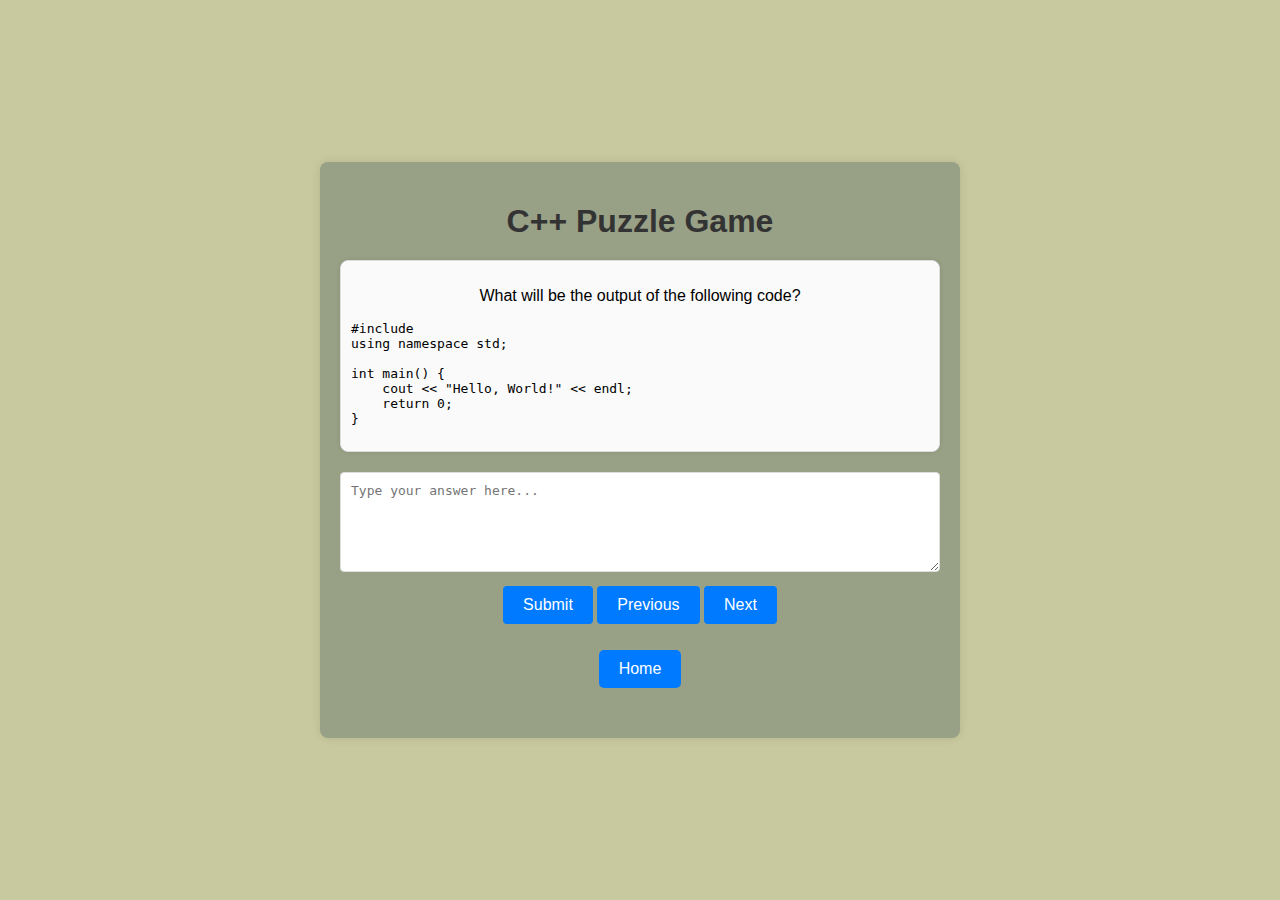
<file: Game.html>
<!DOCTYPE html>
<html lang="en">
<head>
    <meta charset="UTF-8">
    <meta name="viewport" content="width=device-width, initial-scale=1.0">
    <title>C++ Puzzle Game</title>
    <link rel="stylesheet" href="Game.css">
</head>
<body>
    <div class="container">
        <h1>C++ Puzzle Game</h1>
        <div id="puzzle-container">
            <div class="puzzle" id="puzzle1">
                <p>What will be the output of the following code?</p>
                <pre><code>#include <iostream>
using namespace std;

int main() {
    cout << "Hello, World!" << endl;
    return 0;
}
                </code></pre>
            </div>
            <div class="puzzle" id="puzzle2" style="display:none;">
                <p>What does this code do?</p>
                <pre><code>#include <iostream>
using namespace std;

int main() {
    int a = 5;
    int b = 10;
    cout << a + b << endl;
    return 0;
}
                </code></pre>
            </div>
            <div class="puzzle" id="puzzle3" style="display:none;">
                <p>Find the output of this program:</p>
                <pre><code>#include <iostream>
using namespace std;

int main() {
    int a = 3;
    cout << a * a << endl;
    return 0;
}
                </code></pre>
            </div>
            <div class="puzzle" id="puzzle4" style="display:none;">
                <p>What is the result of the following code?</p>
                <pre><code>#include <iostream>
using namespace std;

int main() {
    int x = 7;
    x++;
    cout << x << endl;
    return 0;
}
                </code></pre>
            </div>
            <div class="puzzle" id="puzzle5" style="display:none;">
                <p>What will be the output of this code?</p>
                <pre><code>#include <iostream>
using namespace std;

int main() {
    int a = 4;
    cout << a / 2 << endl;
    return 0;
}
                </code></pre>
            </div>
            <div class="puzzle" id="puzzle6" style="display:none;">
                <p>What is the output of the following program?</p>
                <pre><code>#include <iostream>
using namespace std;

int main() {
    int a = 10;
    int b = 20;
    cout << a + b - 5 << endl;
    return 0;
}
                </code></pre>
            </div>
            <div class="puzzle" id="puzzle7" style="display:none;">
                <p>What does this code print?</p>
                <pre><code>#include <iostream>
using namespace std;

int main() {
    int a = 5;
    cout << a * 2 << endl;
    return 0;
}
                </code></pre>
            </div>
            <div class="puzzle" id="puzzle8" style="display:none;">
                <p>What will be the output of this code?</p>
                <pre><code>#include <iostream>
using namespace std;

int main() {
    int a = 9;
    cout << a % 4 << endl;
    return 0;
}
                </code></pre>
            </div>
            <div class="puzzle" id="puzzle9" style="display:none;">
                <p>Find the output of this code snippet:</p>
                <pre><code>#include <iostream>
using namespace std;

int main() {
    int a = 8;
    cout << --a << endl;
    return 0;
}
                </code></pre>
            </div>
            <div class="puzzle" id="puzzle10" style="display:none;">
                <p>What will this code output?</p>
                <pre><code>#include <iostream>
using namespace std;

int main() {
    int a = 6;
    cout << a + 5 << endl;
    return 0;
}
                </code></pre>
            </div>
            <textarea id="answer" placeholder="Type your answer here..."></textarea>
            <button id="submitButton" onclick="checkAnswer()">Submit</button>
            <button id="prevButton" onclick="previousPuzzle()">Previous</button>
            <button id="nextButton" onclick="nextPuzzle()">Next</button>
            <center>
                <p><a class="navlink" id="Home" onclick="window.location.href='index.html';">Home</a></p>
            </center>
        </div>
        <p id="feedback"></p>
    </div>
    <script src="Game.js"></script>
</body>
</html>
</file>
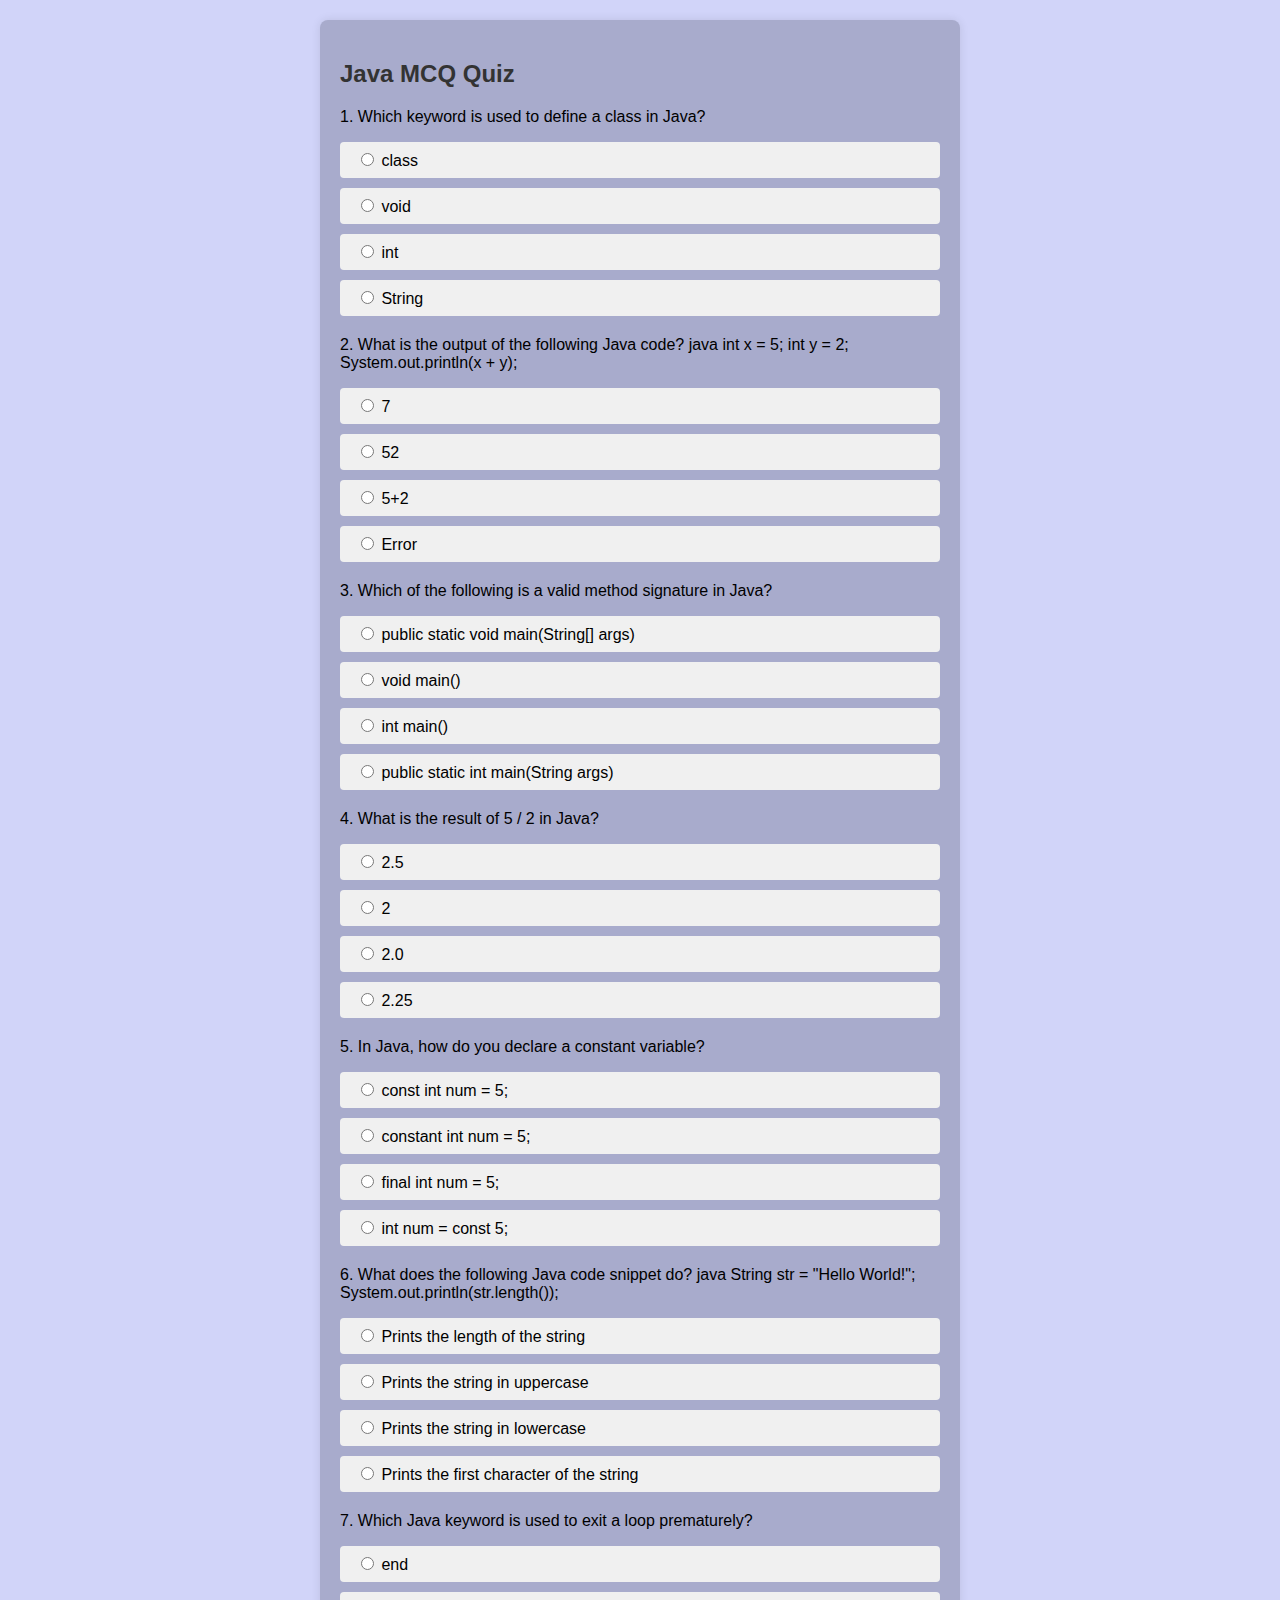
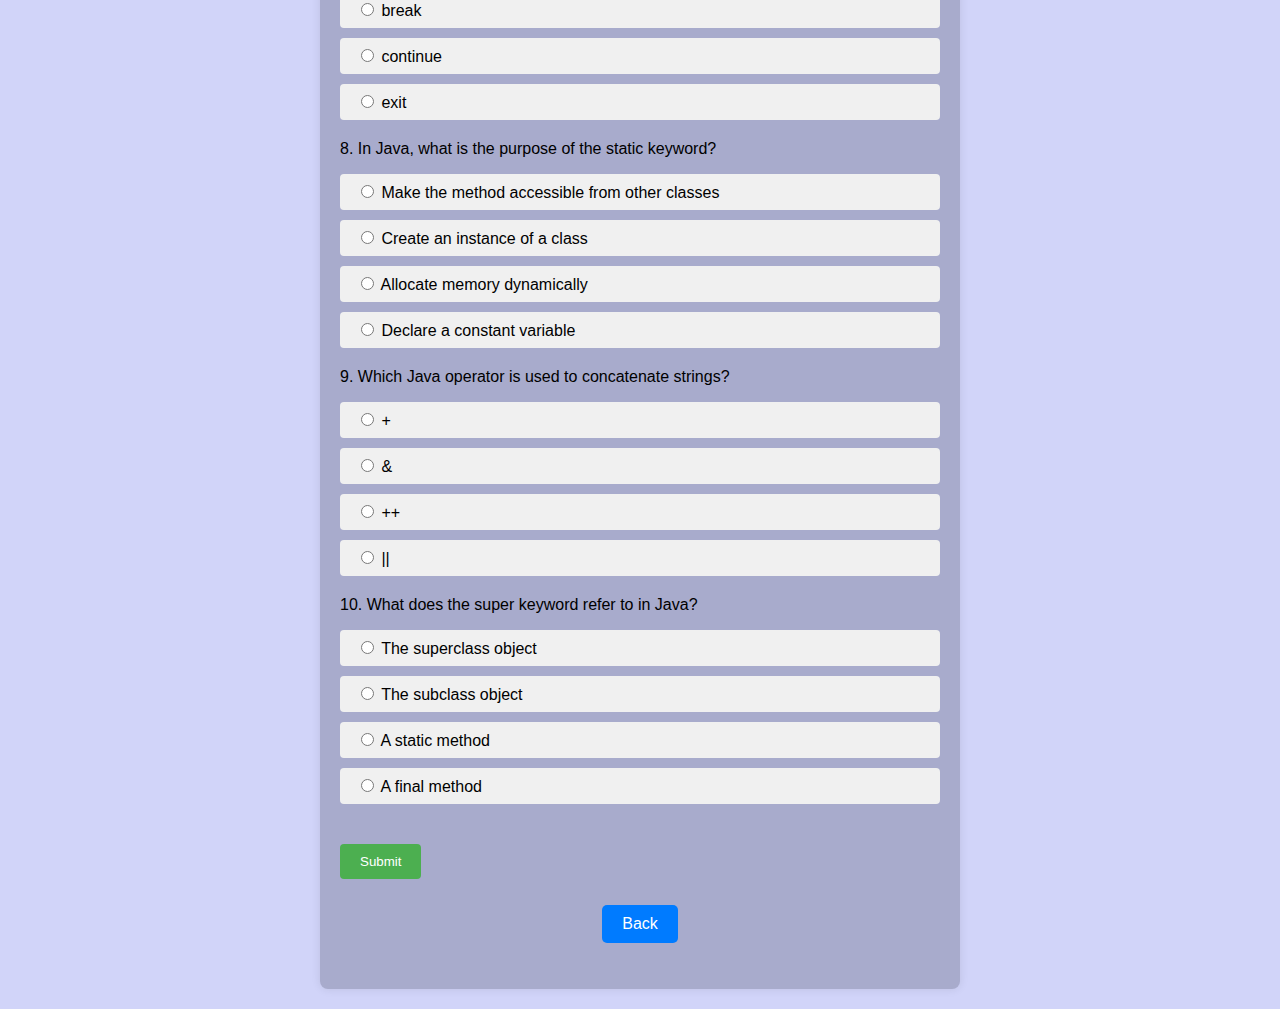
<file: J1Quiz.html>
<!DOCTYPE html>
<html lang="en">
<head>
    <meta charset="UTF-8">
    <meta name="viewport" content="width=device-width, initial-scale=1.0">
    <title>Basic Java MCQ Quiz</title>
    <style>
        body {
            font-family: Arial, sans-serif;
            background-color: #d1d4f9;
            text-align: center;
        }
        .quiz-container {
            max-width: 600px;
            margin: 20px auto;
            padding: 20px;
            background-color: #a8abcc;
            box-shadow: 0 0 10px rgba(0, 0, 0, 0.1);
            border-radius: 8px;
            text-align: left;
        }
        h2 {
            color: #333;
            margin-bottom: 20px;
        }
        .question {
            margin-bottom: 20px;
        }
        .options label {
            display: block;
            margin-bottom: 10px;
            cursor: pointer;
            padding: 8px 16px;
            background-color: #f0f0f0;
            border-radius: 4px;
            transition: background-color 0.3s ease;
        }
        .options label:hover {
            background-color: #e0e0e0;
        }
        button {
            background-color: #4CAF50;
            color: white;
            padding: 10px 20px;
            border: none;
            cursor: pointer;
            border-radius: 4px;
            margin-top: 20px;
            transition: background-color 0.3s ease;
        }
        button:hover {
            background-color: #45a049;
        }
        .navlink {
    color: #fff;
    background-color: #007BFF;
    text-decoration: none;
    padding: 10px 20px;
    border: none;
    border-radius: 5px;
    display: inline-block;
    margin: 10px 0;
    transition: background-color 0.3s, color 0.3s, box-shadow 0.3s;
    font-size: 16px;
}

.navlink:hover {
    background-color: #0056b3;
    color: #fff;
    box-shadow: 0 4px 8px rgba(0, 0, 0, 0.2);
}
    </style>
</head>
<body>
    <div class="quiz-container">
        <h2>Java MCQ Quiz</h2>
        <div id="quiz"></div>
        <button onclick="showScore()">Submit</button>
        <center>
            <p>  <a class="navlink" id="Home" onclick="window.location.href='QuizDash.html';">Back</a></p>
        </center>
    </div>

    <script>
        const questions = [
            {
                question: "Which keyword is used to define a class in Java?",
                options: ["class", "void", "int", "String"],
                answer: "class"
            },
            {
                question: "What is the output of the following Java code?\n\njava\nint x = 5;\nint y = 2;\nSystem.out.println(x + y);\n",
                options: ["7", "52", "5+2", "Error"],
                answer: "7"
            },
            {
                question: "Which of the following is a valid method signature in Java?",
                options: ["public static void main(String[] args)", "void main()", "int main()", "public static int main(String args)"],
                answer: "public static void main(String[] args)"
            },
            {
                question: "What is the result of 5 / 2 in Java?",
                options: ["2.5", "2", "2.0", "2.25"],
                answer: "2"
            },
            {
                question: "In Java, how do you declare a constant variable?",
                options: ["const int num = 5;", "constant int num = 5;", "final int num = 5;", "int num = const 5;"],
                answer: "final int num = 5;"
            },
            {
                question: "What does the following Java code snippet do?\n\njava\nString str = \"Hello World!\";\nSystem.out.println(str.length());\n",
                options: ["Prints the length of the string", "Prints the string in uppercase", "Prints the string in lowercase", "Prints the first character of the string"],
                answer: "Prints the length of the string"
            },
            {
                question: "Which Java keyword is used to exit a loop prematurely?",
                options: ["end", "break", "continue", "exit"],
                answer: "break"
            },
            {
                question: "In Java, what is the purpose of the static keyword?",
                options: ["Make the method accessible from other classes", "Create an instance of a class", "Allocate memory dynamically", "Declare a constant variable"],
                answer: "Make the method accessible from other classes"
            },
            {
                question: "Which Java operator is used to concatenate strings?",
                options: ["+", "&", "++", "||"],
                answer: "+"
            },
            {
                question: "What does the super keyword refer to in Java?",
                options: ["The superclass object", "The subclass object", "A static method", "A final method"],
                answer: "The superclass object"
            }
            // Add more questions as needed
        ];

        function loadQuestions() {
            const quizContainer = document.getElementById('quiz');
            let quizHTML = '';

            questions.forEach((question, index) => {
                quizHTML += `<div class="question">
                                <p>${index + 1}. ${question.question}</p>
                                <div class="options">`;
                question.options.forEach(option => {
                    quizHTML += `<label>
                                    <input type="radio" name="question${index}" value="${option}">
                                    ${option}
                                </label>`;
                });
                quizHTML += `</div></div>`;
            });

            quizContainer.innerHTML = quizHTML;
        }

        function showScore() {
            const correctAnswers = questions.map(question => question.answer);
            let score = 0;

            questions.forEach((question, index) => {
                const selectedOption = document.querySelector(`input[name=question${index}]:checked`);
                if (selectedOption) {
                    if (selectedOption.value === question.answer) {
                        score++;
                    }
                }
            });

            alert(`Your score is ${score}/${questions.length}`);
        }

        loadQuestions();
    </script>
</body>
</html>
</file>
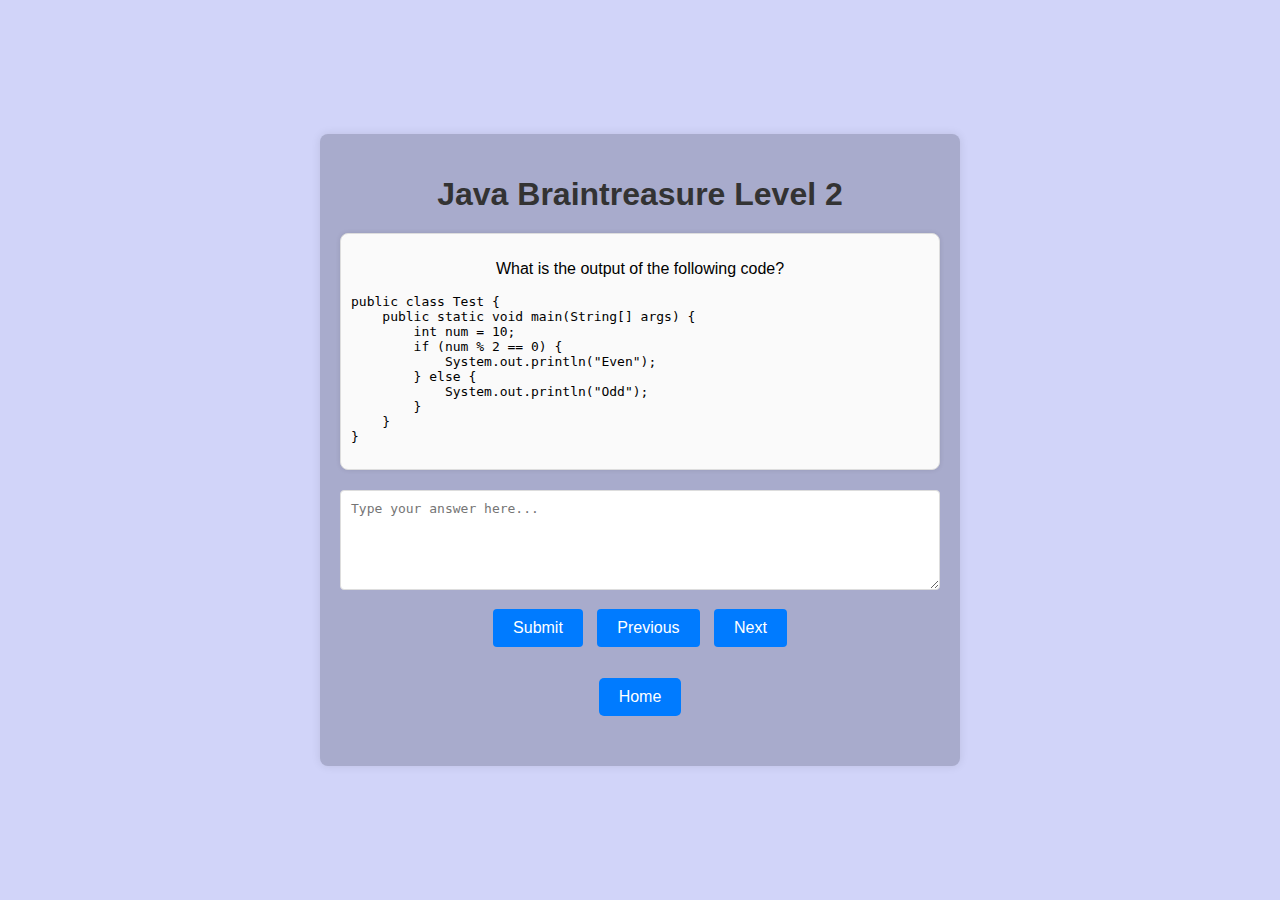
<file: J2Game.html>
<!DOCTYPE html>
<html lang="en">
<head>
    <meta charset="UTF-8">
    <meta name="viewport" content="width=device-width, initial-scale=1.0">
    <title>Java Puzzle Game</title>
    <link rel="stylesheet" href="J2Game.css">
</head>
<body>
    <div class="container">
        <h1>Java Braintreasure Level 2</h1>
        <div id="puzzle-container">
            <div class="puzzle" id="puzzle1">
                <p>What is the output of the following code?</p>
                <pre><code>public class Test {
    public static void main(String[] args) {
        int num = 10;
        if (num % 2 == 0) {
            System.out.println("Even");
        } else {
            System.out.println("Odd");
        }
    }
}
                </code></pre>
            </div>
            <div class="puzzle" id="puzzle2" style="display:none;">
                <p>What will this code output?</p>
                <pre><code>public class Test {
    public static void main(String[] args) {
        for (int i = 1; i < 5; i++) {
            System.out.print(i);
        }
    }
}
                </code></pre>
            </div>
            <div class="puzzle" id="puzzle3" style="display:none;">
                <p>Find the output of the following code:</p>
                <pre><code>public class Test {
    public static void main(String[] args) {
        int count = 1;
        while (count <= 3) {
            System.out.print(count);
            count++;
        }
    }
}
                </code></pre>
            </div>
            <div class="puzzle" id="puzzle4" style="display:none;">
                <p>What does this loop print?</p>
                <pre><code>public class Test {
    public static void main(String[] args) {
        for (int i = 2; i < 10; i += 2) {
            System.out.print(i + " ");
        }
    }
}
                </code></pre>
            </div>
            <div class="puzzle" id="puzzle5" style="display:none;">
                <p>What is the output of this code?</p>
                <pre><code>public class Test {
    public static void main(String[] args) {
        int num = 7;
        if (num > 5) {
            System.out.println("Greater than 5");
        } else {
            System.out.println("Less or equal to 5");
        }
    }
}
                </code></pre>
            </div>
            <div class="puzzle" id="puzzle6" style="display:none;">
                <p>What will this code print?</p>
                <pre><code>public class Test {
    public static void main(String[] args) {
        for (int i = 1; i < 7; i++) {
            if (i % 2 == 0) {
                System.out.print(i + " ");
            }
        }
    }
}
                </code></pre>
            </div>
            <div class="puzzle" id="puzzle7" style="display:none;">
                <p>What will be the output of the following program?</p>
                <pre><code>public class Test {
    public static void main(String[] args) {
        int x = 10;
        while (x > 5) {
            System.out.print(x + " ");
            x--;
        }
    }
}
                </code></pre>
            </div>
            <div class="puzzle" id="puzzle8" style="display:none;">
                <p>What does this code output?</p>
                <pre><code>public class Test {
    public static void main(String[] args) {
        for (int i = 1; i < 4; i++) {
            if (i == 2) {
                System.out.print("Middle ");
            } else {
                System.out.print(i + " ");
            }
        }
    }
}
                </code></pre>
            </div>
            <div class="puzzle" id="puzzle9" style="display:none;">
                <p>What will this code print?</p>
                <pre><code>public class Test {
    public static void main(String[] args) {
        int x = 0;
        while (x < 3) {
            x++;
            System.out.print(x + " ");
        }
    }
}
                </code></pre>
            </div>
            <div class="puzzle" id="puzzle10" style="display:none;">
                <p>What is the result of the following code?</p>
                <pre><code>public class Test {
    public static void main(String[] args) {
        for (int i = 0; i < 5; i++) {
            System.out.print(i + " ");
        }
    }
}
                </code></pre>
            </div>
            <textarea id="answer" placeholder="Type your answer here..."></textarea>
            <button id="submitButton" onclick="checkAnswer()">Submit</button>
            <button id="prevButton" onclick="previousPuzzle()">Previous</button>
            <button id="nextButton" onclick="nextPuzzle()">Next</button>
            <center>
                <p><a class="navlink" id="Home" onclick="window.location.href='PuzzleDash.html';">Home</a></p>
            </center>
        </div>
        <p id="feedback"></p>
    </div>
    <script src="P2Game.js"></script>
</body>
</html>
</file>
<file: CGame.css>
body {
    font-family: Arial, sans-serif;
    background-color:  rgb(201, 201, 159);
    display: flex;
    justify-content: center;
    align-items: center;
    height: 100vh;
    margin: 0;
}

.container {
    background-color:  rgb(152, 160, 134);
    padding: 20px;
    border-radius: 8px;
    box-shadow: 0 0 10px rgba(0, 0, 0, 0.1);
    text-align: center;
    max-width: 600px;
    width: 100%;
}

h1 {
    font-size: 2em;
    margin-bottom: 20px;
    color: #333;
}

#puzzle-container {
    margin-bottom: 20px;
}

.puzzle {
    margin-bottom: 20px;
    padding: 10px;
    border: 1px solid #ddd;
    border-radius: 8px;
    background-color: #fafafa;
    box-shadow: 0 0 5px rgba(0, 0, 0, 0.1);
    transition: background-color 0.3s;
}

.puzzle:hover {
    background-color: #f0f0f0;
}

pre {
    text-align: left;
    margin: 0;
}

textarea {
    width: 100%;
    height: 100px;
    margin-bottom: 10px;
    padding: 10px;
    border: 1px solid #ddd;
    border-radius: 4px;
    box-sizing: border-box;
    font-size: 1em;
}

button {
    padding: 10px 20px;
    border: none;
    border-radius: 4px;
    background-color: #007BFF;
    color: white;
    cursor: pointer;
    font-size: 1em;
    transition: background-color 0.3s, transform 0.2s;
}

button:hover {
    background-color: #0056b3;
}

button:active {
    transform: scale(0.98);
}

#feedback {
    font-size: 1.2em;
    font-weight: bold;
    margin-top: 20px;
}

#loading {
    display: none;
    font-size: 1.5em;
    font-weight: bold;
    color: #007BFF;
}
.navlink {
    color: #fff;
    background-color: #007BFF;
    text-decoration: none;
    padding: 10px 20px;
    border: none;
    border-radius: 5px;
    display: inline-block;
    margin: 10px 0;
    transition: background-color 0.3s, color 0.3s, box-shadow 0.3s;
    font-size: 16px;
}

.navlink:hover {
    background-color: #0056b3;
    color: #fff;
    box-shadow: 0 4px 8px rgba(0, 0, 0, 0.2);
}
</file>
<file: CppPrep.css>
body {
    font-family: Arial, sans-serif;
    line-height: 1.6;
    margin: 0;
    padding: 0;
    background-color: rgb(152, 160, 134);
    color: #333;
}

header {
    background: #333;
    color: rgb(201,201,159);
    padding: 6px 0;
    text-align: center;
    box-shadow: 0 2px 4px rgba(0, 0, 0, 0.1);
}

header h1 {
    margin: 0;
    font-size: 2em;
}

nav {
    background: #444;
    color: rgb(201,201,159);
    padding: 10px;
}

nav ol {
    list-style: none;
    padding: 0;
}

nav ol li {
    display: inline;
    margin-right: 10px;
}

nav ol li a {
    color: #171111;
    text-decoration: none;
    font-weight: bold;
}
pre{
 color: #171111;
 text-decoration: none;
 font-weight: bold;
}
nav ol li a:hover {
    text-decoration: underline;
}

main {
    margin: 20px;
    background: rgb(201,201,159);
    padding: 20px;
    box-shadow: 0 2px 4px rgba(0, 0, 0, 0.1);
}

main h2 {
    color: #333;
    margin-top: 0;
}

pre {
    background: rgb(201,201,159);
    padding: 10px;
    border: 1px solid rgb(201,201,159);
    overflow-x: auto;
}

code {
    font-family: "Courier New", Courier, monospace;
    background: #f4f4f4;
    padding: 2px 4px;
    border-radius: 4px;
    
}

ul, ol {
    margin: 10px 0;
    padding-left: 20px;
}

ul li, ol li {
    margin: 5px 0;
}

section {
    margin-bottom: 20px;
}

footer {
    background: #333;
    color: #fff;
    text-align: center;
    padding: 10px;
    position: fixed;
    width: 100%;
    bottom: 0;
    box-shadow: 0 -2px 4px rgba(0, 0, 0, 0.1);
}
.navlink {
    color: #fff;
    background-color: #007BFF;
    text-decoration: none;
    padding: 10px 20px;
    border: none;
    border-radius: 5px;
    display: inline-block;
    margin: 10px 0;
    transition: background-color 0.3s, color 0.3s, box-shadow 0.3s;
    font-size: 16px;
}

.navlink:hover {
    background-color: #0056b3;
    color: #fff;
    box-shadow: 0 4px 8px rgba(0, 0, 0, 0.2);
}
</file>
<file: Game.css>
body {
    font-family: Arial, sans-serif;
    background-color:  rgb(201, 201, 159);
    display: flex;
    justify-content: center;
    align-items: center;
    height: 100vh;
    margin: 0;
}

.container {
    background-color:  rgb(152, 160, 134);
    padding: 20px;
    border-radius: 8px;
    box-shadow: 0 0 10px rgba(0, 0, 0, 0.1);
    text-align: center;
    max-width: 600px;
    width: 100%;
}

h1 {
    font-size: 2em;
    margin-bottom: 20px;
    color: #333;
}

#puzzle-container {
    margin-bottom: 20px;
}

.puzzle {
    margin-bottom: 20px;
    padding: 10px;
    border: 1px solid #ddd;
    border-radius: 8px;
    background-color: #fafafa;
    box-shadow: 0 0 5px rgba(0, 0, 0, 0.1);
    transition: background-color 0.3s;
}

.puzzle:hover {
    background-color: #f0f0f0;
}

pre {
    text-align: left;
    margin: 0;
}

textarea {
    width: 100%;
    height: 100px;
    margin-bottom: 10px;
    padding: 10px;
    border: 1px solid #ddd;
    border-radius: 4px;
    box-sizing: border-box;
    font-size: 1em;
}

button {
    padding: 10px 20px;
    border: none;
    border-radius: 4px;
    background-color: #007BFF;
    color: white;
    cursor: pointer;
    font-size: 1em;
    transition: background-color 0.3s, transform 0.2s;
}

button:hover {
    background-color: #0056b3;
}

button:active {
    transform: scale(0.98);
}

#feedback {
    font-size: 1.2em;
    font-weight: bold;
    margin-top: 20px;
}

#loading {
    display: none;
    font-size: 1.5em;
    font-weight: bold;
    color: #007BFF;
}
.navlink {
    color: #fff;
    background-color: #007BFF;
    text-decoration: none;
    padding: 10px 20px;
    border: none;
    border-radius: 5px;
    display: inline-block;
    margin: 10px 0;
    transition: background-color 0.3s, color 0.3s, box-shadow 0.3s;
    font-size: 16px;
}

.navlink:hover {
    background-color: #0056b3;
    color: #fff;
    box-shadow: 0 4px 8px rgba(0, 0, 0, 0.2);
}
</file>
<file: J2Game.css>
body {
    font-family: Arial, sans-serif;
    background-color: #d1d4f9;
    display: flex;
    justify-content: center;
    align-items: center;
    height: 100vh;
    margin: 0;
}

.container {
    background-color: #a8abcc;
    padding: 20px;
    border-radius: 8px;
    box-shadow: 0 0 10px rgba(0, 0, 0, 0.1);
    text-align: center;
    max-width: 600px;
    width: 100%;
}

h1 {
    font-size: 2em;
    margin-bottom: 20px;
    color: #333;
}

#puzzle-container {
    margin-bottom: 20px;
}

.puzzle {
    margin-bottom: 20px;
    padding: 10px;
    border: 1px solid #ddd;
    border-radius: 8px;
    background-color: #fafafa;
    box-shadow: 0 0 5px rgba(0, 0, 0, 0.1);
    transition: background-color 0.3s;
}

.puzzle:hover {
    background-color: #f0f0f0;
}

pre {
    text-align: left;
    margin: 0;
}

textarea {
    width: 100%;
    height: 100px;
    margin-bottom: 10px;
    padding: 10px;
    border: 1px solid #ddd;
    border-radius: 4px;
    box-sizing: border-box;
    font-size: 1em;
}

button {
    padding: 10px 20px;
    border: none;
    border-radius: 4px;
    background-color: #007BFF;
    color: white;
    cursor: pointer;
    font-size: 1em;
    transition: background-color 0.3s, transform 0.2s;
    margin: 5px;
}

button:hover {
    background-color: #0056b3;
}

button:active {
    transform: scale(0.98);
}

#feedback {
    font-size: 1.2em;
    font-weight: bold;
    margin-top: 20px;
}

#loading {
    display: none;
    font-size: 1.5em;
    font-weight: bold;
    color: #007BFF;
}

.navlink {
    color: #fff;
    background-color: #007BFF;
    text-decoration: none;
    padding: 10px 20px;
    border: none;
    border-radius: 5px;
    display: inline-block;
    margin: 10px 0;
    transition: background-color 0.3s, color 0.3s, box-shadow 0.3s;
    font-size: 16px;
}

.navlink:hover {
    background-color: #0056b3;
    color: #fff;
    box-shadow: 0 4px 8px rgba(0, 0, 0, 0.2);
}
</file>
<file: CLecture.css>
/* Reset some default browser styling */
body, h1, p, ol, li, a {
    margin: 0;
    padding: 0;
    box-sizing: border-box;
}

/* Apply a background color and font */
body {
    font-family: Arial, sans-serif;
    background-color:rgb(152, 160, 134);
    color: #333;
    line-height: 1.6;
}

/* Container styling */
.container {
    max-width: 800px;
    margin: 20px auto;
    padding: 20px;
    background-color:rgb(201, 201, 159);
    box-shadow: 0 0 10px rgba(0, 0, 0, 0.1);
    border-radius: 8px;
    animation: fadeIn 1s ease-in-out;
}

/* Header styling */
.header h1 {
    font-size: 24px;
    margin-bottom: 20px;
    color: #333;
    text-align: center;
    animation: slideInFromLeft 0.5s ease-in-out;
}

/* Video list styling */
.video ol {
    list-style-type: none;
    padding-left: 0;
}

.video li {
    background-color: #e9e9e9;
    margin: 10px 0;
    padding: 15px;
    border-radius: 6px;
    transition: background-color 0.3s ease, transform 0.3s ease;
    animation: fadeInUp 0.5s ease-in-out;
}

.video a {
    text-decoration: none;
    color: #454545;
    font-weight: bold;
    display: block;
}

.video li:hover {
    background-color: #dcdee2;
    transform: translateY(-5px);
}

/* Hover effect for links */
.video a:hover {
    color: #86acc9;
    text-decoration: underline;
}

/* Style for the PDF section */
/* .left {
    margin-bottom: 20px;
    padding: 15px;
    background-color: #007bff;
    color: #fff;
    border-radius: 6px;
    text-align: center;
    font-weight: bold;
    animation: popIn 0.7s ease-in-out;
} */

/* Keyframes for animations */
@keyframes fadeIn {
    from {
        opacity: 0;
    }
    to {
        opacity: 1;
    }
}

@keyframes slideInFromLeft {
    from {
        transform: translateX(-100%);
        opacity: 0;
    }
    to {
        transform: translateX(0);
        opacity: 1;
    }
}

@keyframes fadeInUp {
    from {
        transform: translateY(20px);
        opacity: 0;
    }
    to {
        transform: translateY(0);
        opacity: 1;
    }
}

@keyframes popIn {
    0% {
        transform: scale(0.5);
        opacity: 0;
    }
    100% {
        transform: scale(1);
        opacity: 1;
    }
}

/* Responsive Design */
@media (max-width: 600px) {
    .container {
        padding: 15px;
    }

    .header h1 {
        font-size: 20px;
    }

    .video li {
        padding: 10px;
    }
}

.navlink {
    color: #fff;
    background-color: #007BFF;
    text-decoration: none;
    padding: 10px 15px;
    border: none;
    border-radius: 5px;
    display: inline-block;
    margin: 4px 0;
    transition: background-color 0.3s, color 0.3s, box-shadow 0.3s;
    font-size: 16px;
    margin-left: 130px;
    margin-right: 130px;
}

.navlink:hover {
    background-color: #0056b3;
    color: #fff;
    box-shadow: 0 4px 8px rgba(0, 0, 0, 0.2);
}
</file>
